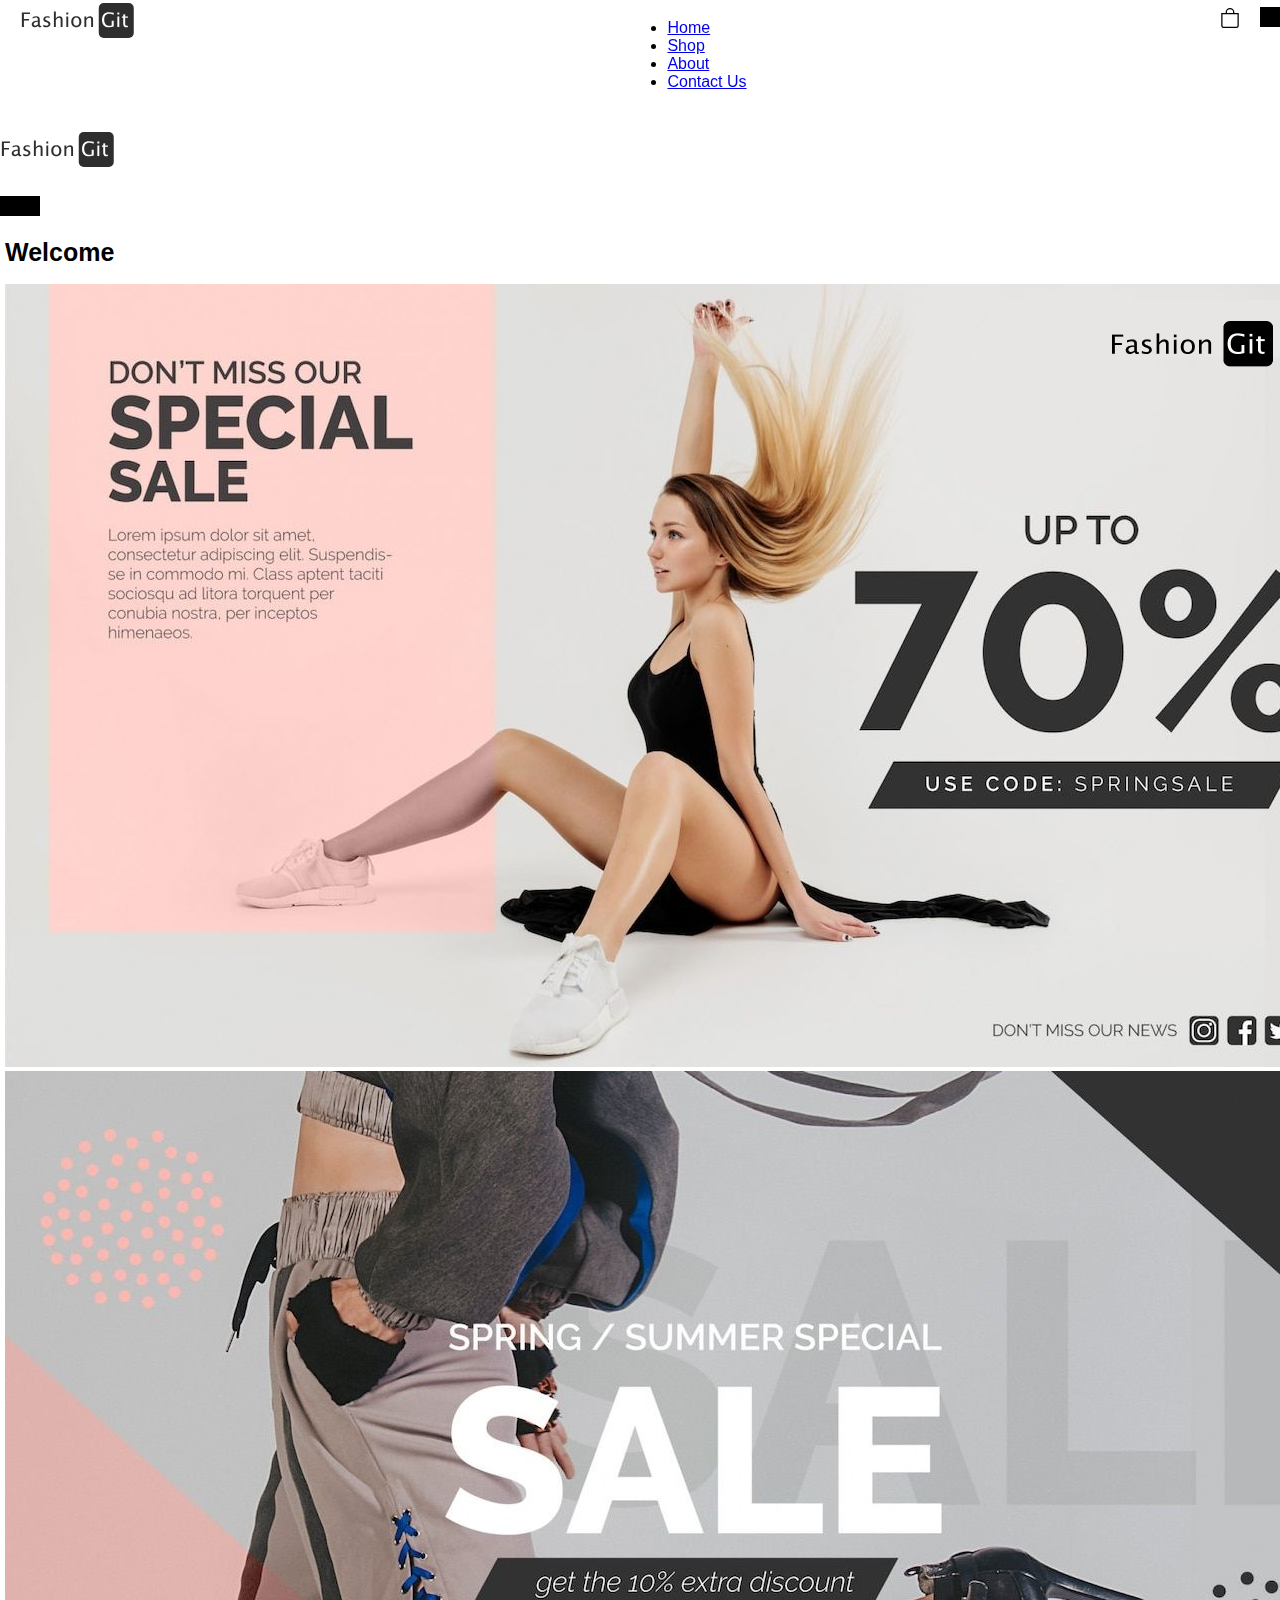
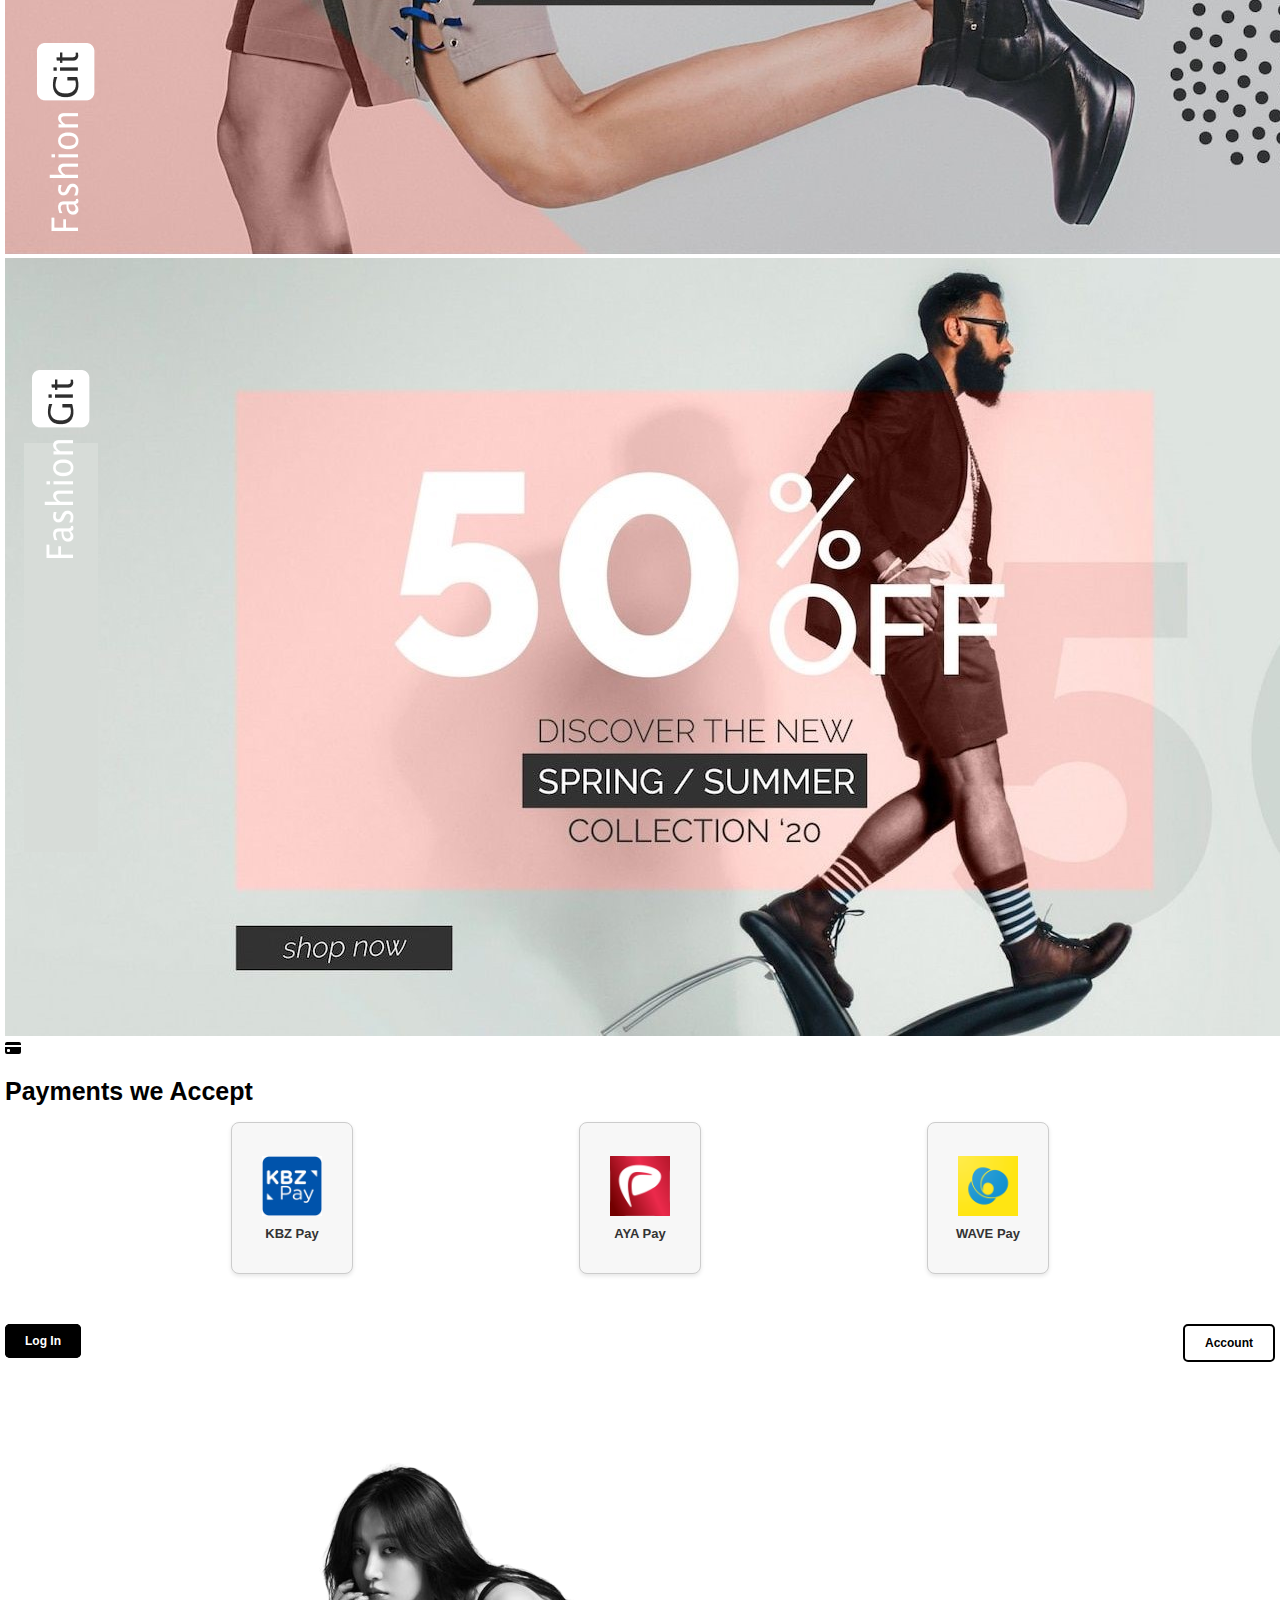
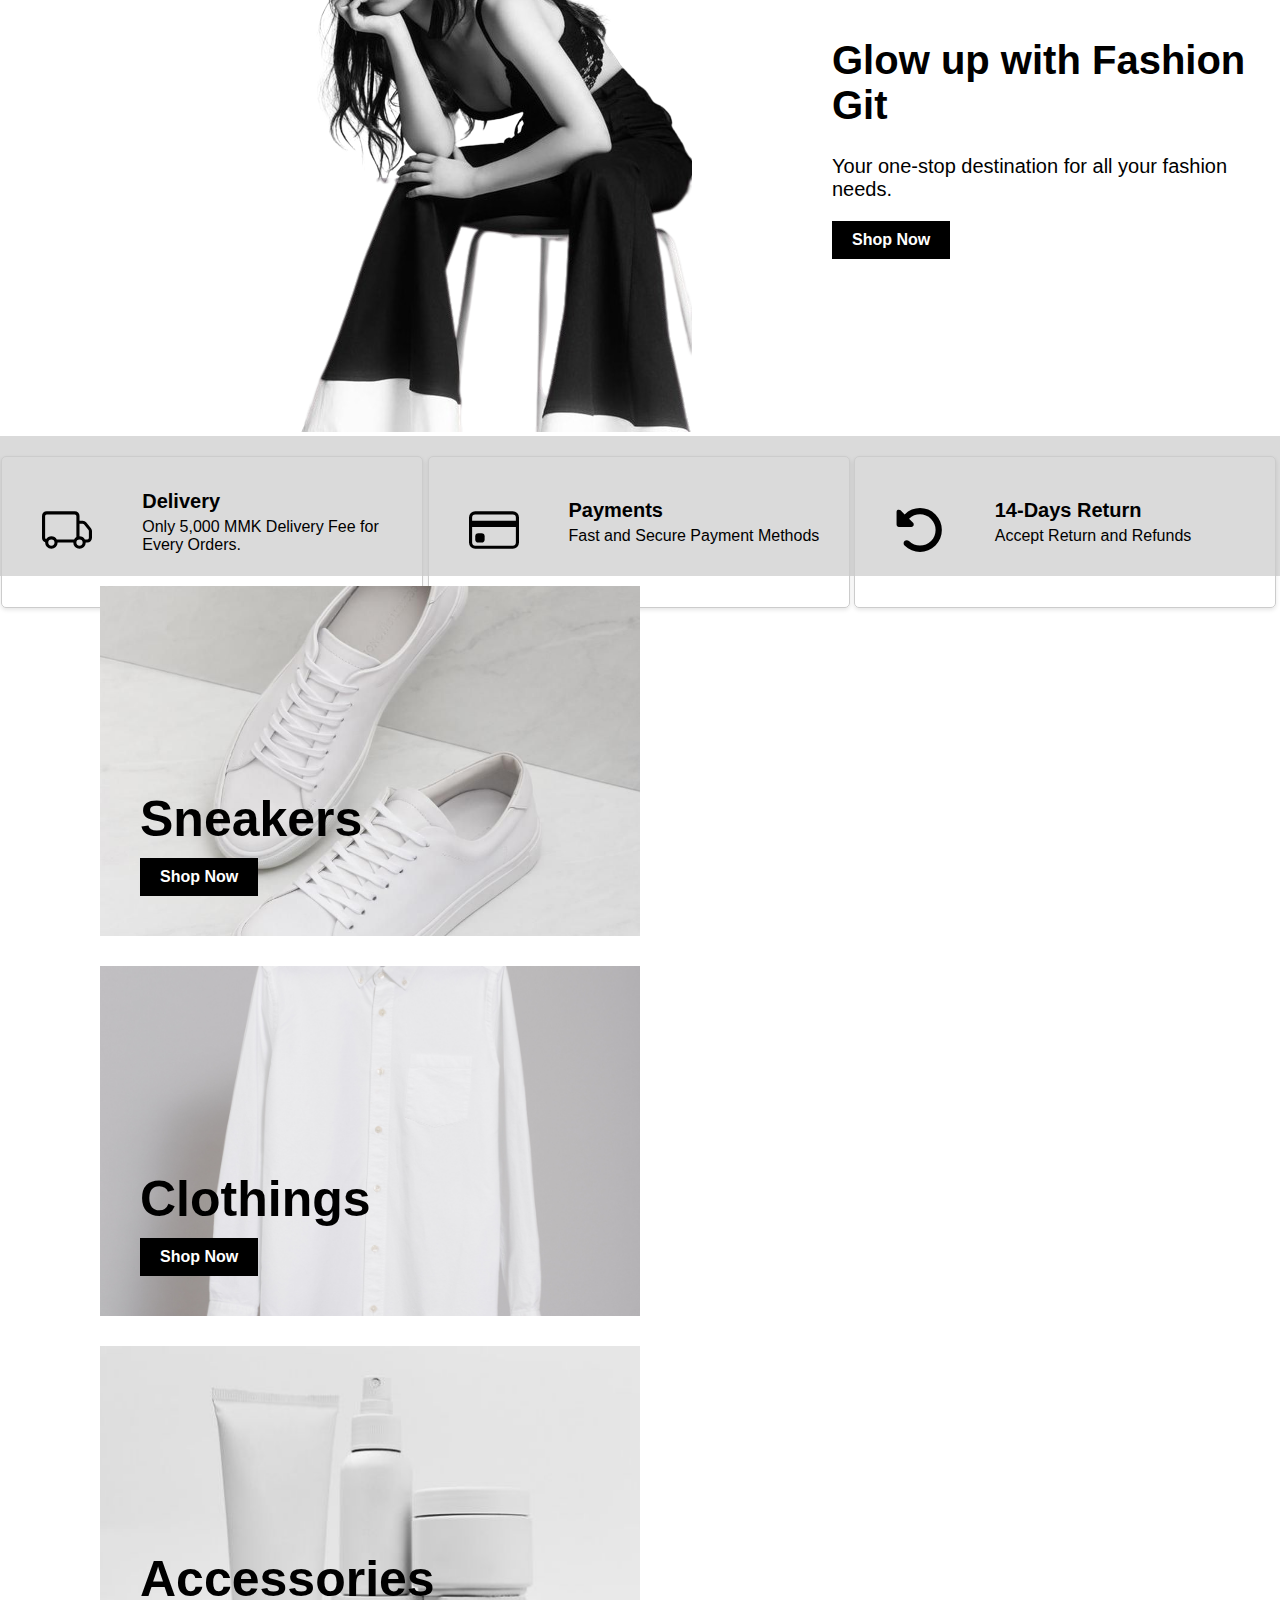
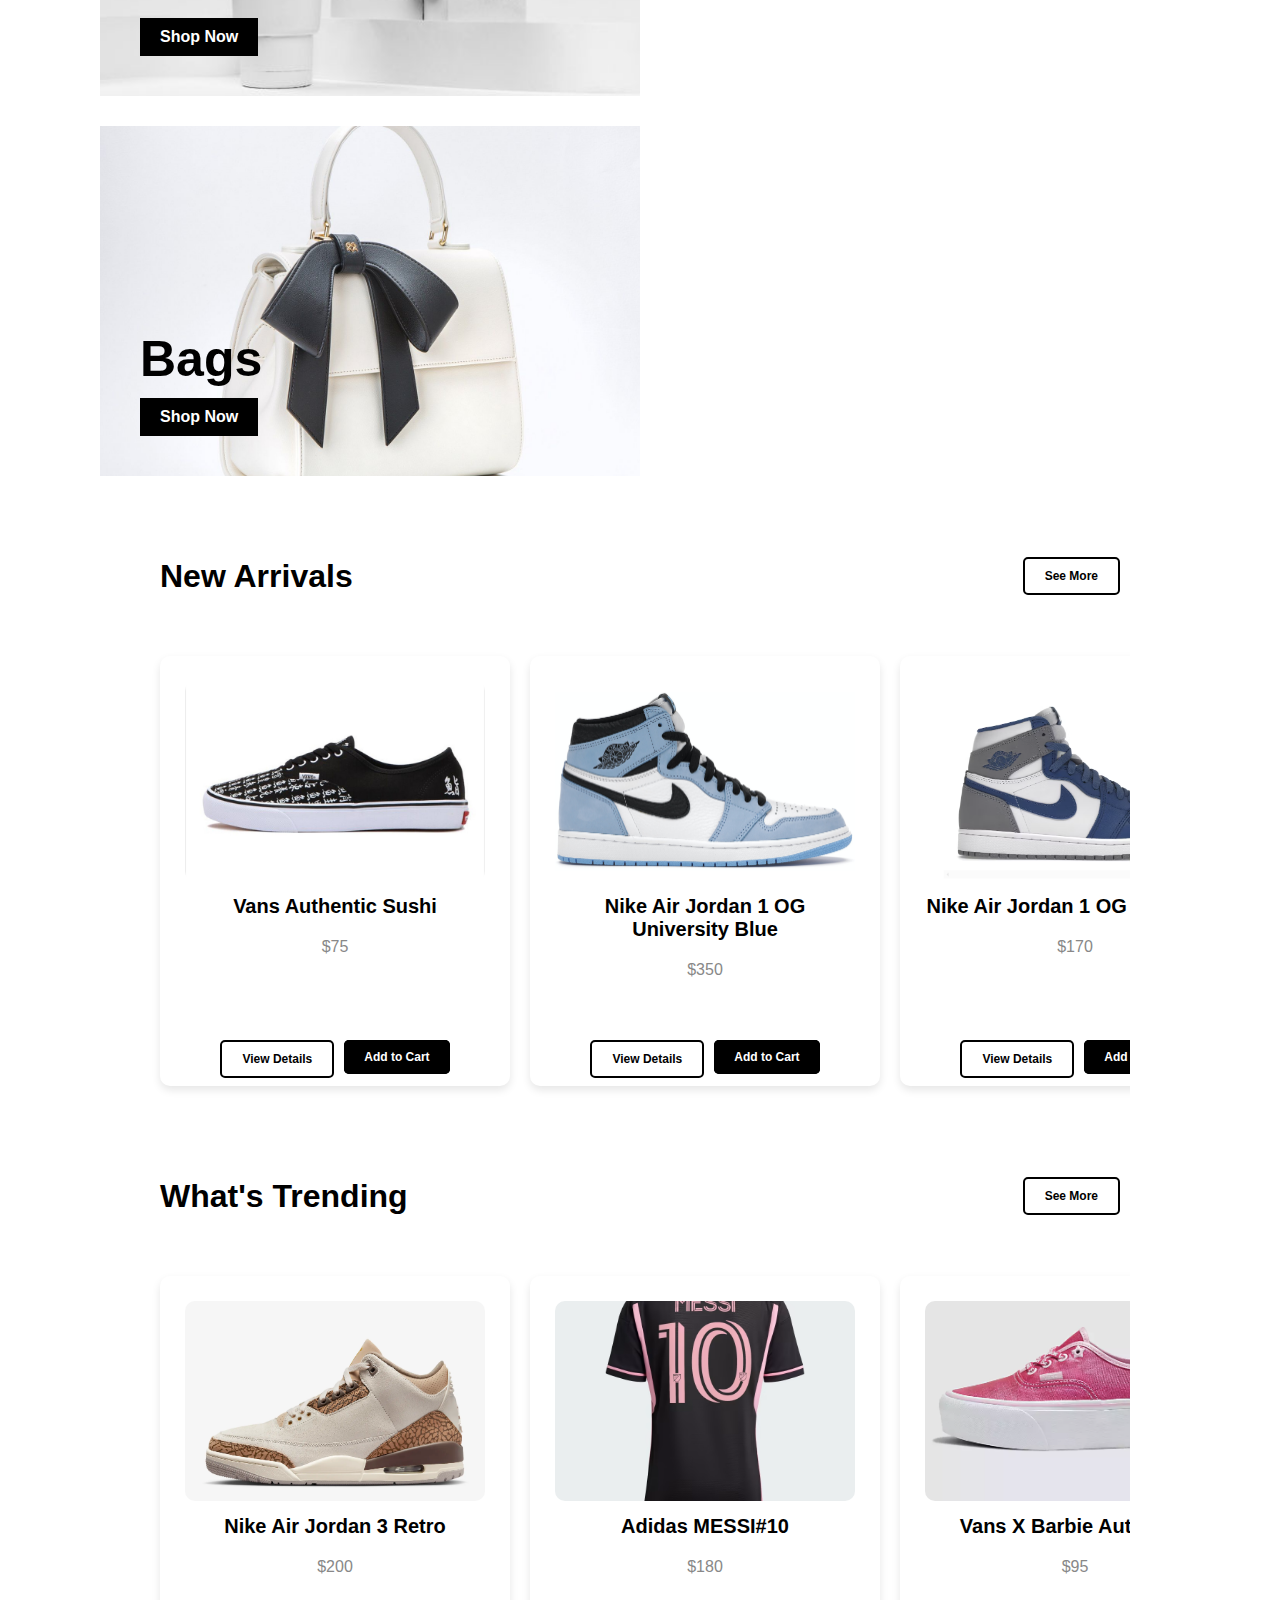
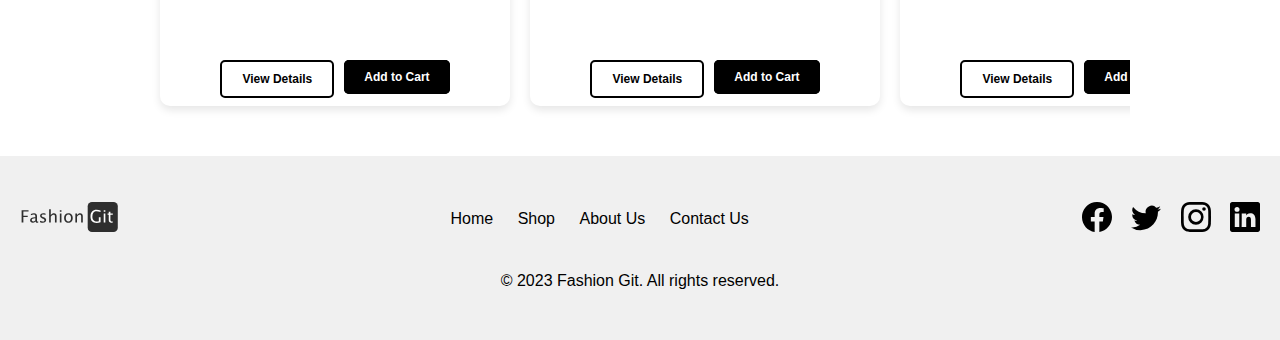
<file: index.html>
<!DOCTYPE html>
<html lang="en">
<head>
    <meta charset="UTF-8">
    <meta name="viewport" content="width=device-width, initial-scale=1.0">
    <link href="https://cdn.jsdelivr.net/npm/bootstrap@5.3.0/dist/css/bootstrap.min.css" rel="stylesheet" integrity="sha384-9ndCyUaIbzAi2FUVXJi0CjmCapSmO7SnpJef0486qhLnuZ2cdeRhO02iuK6FUUVM" crossorigin="anonymous">
    <link rel="stylesheet" href="FG.css">
    <link rel="stylesheet" href="FG.js">
    <title>Home | Fashion Git</title>
</head>
<body>
    <div class="main_container">

        <nav class="navbar navbar-dark bg-transparent fixed-top d-flex flex-row align-content-center p-0">
                        <div class="nav-container">   
                            <div class="d-flex">
                                <a class="navbar-brand" href="index.html"><img src="img/fashion_git_logo.svg" alt=""></a>
                            </div>

                            <div class="nav-links">
                                <ul class="nav nav-underline ">
                                    <li class="nav-item">
                                        <a class="nav-link active" aria-current="page" href="index.html">Home</a>
                                    </li>
                                    <li class="nav-item">
                                        <a class="nav-link text-dark" href="shop.html">Shop</a>
                                    </li>
                                    <li class="nav-item">
                                        <a class="nav-link text-dark" href="about.html">About</a>
                                    </li>
                                    <li class="nav-item">
                                        <a class="nav-link text-dark" href="contact.html">Contact Us</a>
                                    </li>
                                    
                                </ul>
                            </div>

                            <!--Responsive Item-->
                            <div class="nav-links-sm">
                                <ul class="nav nav-underline ">
                                    <li class="nav-item dropdown">
                                        <a class="nav-link dropdown-toggle text-dark" data-bs-toggle="dropdown" href="shop.html" role="button" aria-expanded="false">Shop</a>
                                        <ul class="dropdown-menu">
                                        <li><a class="dropdown-item" href="index.html">Home</a></li>
                                        <li><a class="dropdown-item" href="shop.html">Shop</a></li>
                                        <li><a class="dropdown-item" href="about.html">About Fashion Git</a></li>
                                        <li><a class="dropdown-item" href="contact.html">Contact Us</a></li>
                                        </ul>
                                    </li>
                                </ul>
                            </div>
                            <!--Responsive Item-->

                            <div class="d-flex justify-content-end pt-2 pe-3">

                                <!--Responsive Item-->
                                <a href="add-to-cart.html">
                                    <span class="navbar-cart-icon">
                                        <img src="img/bag.svg" alt="" style="width: 20px;">
                                    </span>
                                </a>

                            </div>

                            <div class="navbar-brand">
                                <button class="navbar-toggler text-bg-dark" type="button" data-bs-toggle="offcanvas" data-bs-target="#offcanvasDarkNavbar" aria-controls="offcanvasDarkNavbar" aria-label="Toggle navigation">
                                    <span class="navbar-toggler-icon"></span>
                                </button>
                            </div>
                        </div>

                                
                        <div class="offcanvas offcanvas-end text-bg-white" tabindex="-1" id="offcanvasDarkNavbar" aria-labelledby="offcanvasDarkNavbarLabel">
                            <div class="offcanvas-header">
                                <h5 class="offcanvas-title" id="offcanvasDarkNavbarLabel"><img src="img/fashion_git_logo.svg" alt=""></h5>
                                <button type="button" class="btn-close btn-close-dark" data-bs-dismiss="offcanvas" aria-label="Close"></button>
                            </div>

                            <div class="offcanvas-body justify-content-between">
                                
                                <div class="offcanvas-section">

                                    <h1 class="headings" id="welcomeMessage">Welcome</h1>

                                    <div id="carouselExampleSlidesOnly" class="carousel slide mt-4 mb-3" data-bs-ride="carousel">
                                        <div class="carousel-inner">
                                        <div class="carousel-item active">
                                            <img src="img/discount-1-u.png" class="d-block w-100" alt="...">
                                        </div>
                                        <div class="carousel-item">
                                            <img src="img/discount-2-u.png" class="d-block w-100" alt="...">
                                        </div>
                                        <div class="carousel-item">
                                            <img src="img/discount-3-u.png" class="d-block w-100" alt="...">
                                        </div>
                                        </div>
                                    </div>

                                    <div class="mt-4">

                                        <div class="d-flex flex-row ">
                                            <img class="payment-icon" src="/img/credit-card-fill.svg" alt="">
                                            <h1 class="headings ms-3">Payments we Accept </h1>
                                        </div>

                                        <div class="payment-cards-container mt-4">

                                            <div class="payment-cards">
                                                <img class="payment-card-img" src="/img/kpay.png" alt="">
                                                <p class="payment-card-text">KBZ Pay</p>
                                            </div>

                                            <div class="payment-cards">
                                                <img class="payment-card-img" src="/img/ayapay.png" alt="">
                                                <p class="payment-card-text">AYA Pay</p>
                                            </div>

                                            <div class="payment-cards">
                                                <img class="payment-card-img" src="/img/wavepay.png" alt="">
                                                <p class="payment-card-text">WAVE Pay</p>
                                            </div>


                                        </div>
    
                                    </div>

                                    <div class="account-section">
                                        <a href="login.html"><button class="login-btn">Log In </button></a>
                                        <a href="account.html"><button class="see-more-btn"> Account </button></a>  
                                    </div>
 
                                </div>

                                

                            </div>
                        </div>

                        <script>
                            document.addEventListener("DOMContentLoaded", function() {
                              const userName = localStorage.getItem("userName");
                              if (userName) {
                                const welcomeMessageElement = document.getElementById("welcomeMessage");
                                welcomeMessageElement.textContent = "Welcome, " + userName;
                              }
                            });
                            </script>


        </nav>
            
        <div class="content-1">
            <div class="content-1-left">
                <img src="img/Pic1.png" class="img-fluid" alt="...">
            </div>
            <div class="content-1-right">
                <div class="right_content" >
                    <h1 class="content-1-h">Glow up with Fashion Git</h1>
                    <p class="content-1-p">Your one-stop destination for all your fashion needs.</p>
                    <a href="shop.html"><button type="button" class="btn btn-outline-dark mt-3">Shop Now</button></a>
                    
                </div>
            </div>
        </div>

        <div class="content-2">
            <div class="content-2-col-1">
                <div class="card">
                    <div class="card-icon">
                        <img src="img/truck.svg" alt="Icon" class="truck">
                    </div>
                    <div class="card-text">
                        <h3>Delivery</h3>
                        <p>Only 5,000 MMK Delivery Fee for Every Orders.</p>
                    </div>
                </div>
            </div>

            <div class="content-2-col-1">
                <div class="card">
                    <div class="card-icon">
                        <img src="img/credit-card.svg" alt="Icon">
                    </div>
                    <div class="card-text">
                        <h3>Payments</h3>
                        <p>Fast and Secure Payment Methods</p>
                    </div>
                </div>
            </div>

            <div class="content-2-col-1">
                <div class="card">
                    <div class="card-icon">
                        <img src="img/rotate-left-solid.svg" alt="Icon">
                    </div>
                    <div class="card-text">
                        <h3>14-Days Return</h3>
                        <p>Accept Return and Refunds</p>
                    </div>
                </div>
            </div>
        </div>

        <div class="content-3">

            <div class="content-block">
              <div class="bg-image" style="background-image: url('img/sneaker-1.jpg');">
                <!-- You can adjust the background image using CSS -->
                <div class="content">
                  <h2>Sneakers</h2>
                  <a href="shop.html"><button type="button" class="btn btn-outline-dark mt-3">Shop Now</button></a>
                  
                </div>
              </div>
            </div>
          
            <div class="content-block">
              <div class="bg-image" style="background-image: url('img/clothing-2.jpg');">
                <!-- You can adjust the background image using CSS -->
                <div class="content">
                  <h2>Clothings</h2>
                  <a href="shop.html"><button type="button" class="btn btn-outline-dark mt-3">Shop Now</button></a>
                  
                </div>
              </div>
            </div>
          
            <div class="content-block">

              <div class="bg-image" style="background-image: url('img/accessories-3.jpg');">
                <!-- You can adjust the background image using CSS -->
                <div class="content">
                  <h2>Accessories</h2>
                  <a href="shop.html"><button type="button" class="btn btn-outline-dark mt-3">Shop Now</button></a>
                  
                </div>
              </div>
            </div>
          
            <div class="content-block">
              <div class="bg-image" style="background-image: url('img/bags-4.jpg');">
                <!-- You can adjust the background image using CSS -->
                <div class="content">
                  <h2>Bags</h2>
                  <a href="shop.html"><button type="button" class="btn btn-outline-dark mt-3">Shop Now</button></a>
                </div>
              </div>
            </div>
        </div>  

        <div class="content-4">

            <div class="content-4-header">
                <h1>New Arrivals</h1>
                <a href="shop.html"><button class="see-more-btn">See More</button></a>
            </div>

            <div class="product-slider">

                <div class="product-card">
                  <img src="img/vans-sushi.jpg" alt="Product 1">
                  <h3>Vans Authentic Sushi</h3>
                  <p>$75</p>
                  <div class="product-buttons">
                    <a href="product-details.html"><button class="view-details-btn">View Details</button></a>
                    <a href="add-to-cart.html"><button class="add-to-cart-btn">Add to Cart</button></a>
                  </div>
                </div>
              
                <div class="product-card">
                    <img src="img/nike-aj-unc-blue.jpg" alt="Product 1">
                    <h3>Nike Air Jordan 1 OG University Blue</h3>
                    <p>$350</p>
                    <div class="product-buttons">
                        <a href="product-details.html"><button class="view-details-btn">View Details</button></a>
                        <a href="add-to-cart.html"><button class="add-to-cart-btn">Add to Cart</button></a>
                      </div>
                </div>

                <div class="product-card">
                    <img src="img/nike-aj1-true-blue.png" alt="Product 1">
                    <h3>Nike Air Jordan 1 OG True Blue</h3>
                    <p>$170</p>
                    <div class="product-buttons">
                        <a href="product-details.html"><button class="view-details-btn">View Details</button></a>
                        <a href="add-to-cart.html"><button class="add-to-cart-btn">Add to Cart</button></a>
                      </div>
                </div>
                
                <div class="product-card">
                    <img src="img/adidas-halter-neck.avif" alt="Product 1">
                    <h3>Adidas Halter Neck Tank Top</h3>
                    <p>$35</p>
                    <div class="product-buttons">
                        <a href="product-details.html"><button class="view-details-btn">View Details</button></a>
                        <a href="add-to-cart.html"><button class="add-to-cart-btn">Add to Cart</button></a>
                      </div>
                </div>

                <div class="product-card">
                    <img src="img/adidas-pacer.avif" alt="Product 1">
                    <h3>Adidas Pacer 3-Stripes Knit Shorts</h3>
                    <p>$25</p>
                    <div class="product-buttons">
                        <a href="product-details.html"><button class="view-details-btn">View Details</button></a>
                        <a href="add-to-cart.html"><button class="add-to-cart-btn">Add to Cart</button></a>
                      </div>
                </div>

                <div class="product-card">
                    <img src="img/adidas-marathon.avif" alt="Product 1">
                    <h3>Adidas Marathon Shorts</h3>
                    <p>$30</p>
                    <div class="product-buttons">
                        <a href="product-details.html"><button class="view-details-btn">View Details</button></a>
                        <a href="add-to-cart.html"><button class="add-to-cart-btn">Add to Cart</button></a>
                      </div>
                </div>

                <div class="product-card">
                    <img src="img/nike-sportswear.webp" alt="Product 1">
                    <h3>Nike SportWear Modern</h3>
                    <p>$50</p>
                    <div class="product-buttons">
                        <a href="product-details.html"><button class="view-details-btn">View Details</button></a>
                        <a href="add-to-cart.html"><button class="add-to-cart-btn">Add to Cart</button></a>
                      </div>
                </div>

            </div>
        </div>

        <div class="content-4">

            <div class="content-4-header">
                <h1>What's Trending</h1>
                <a href="shop.html"><button class="see-more-btn">See More</button></a>
            </div>

            <div class="product-slider">

                <div class="product-card">
                  <img src="img/nike-aj3-retro.webp" alt="Product 1">
                  <h3>Nike Air Jordan 3 Retro</h3>
                  <p>$200</p>
                  <div class="product-buttons">
                    <a href="product-details.html"><button class="view-details-btn">View Details</button></a>
                    <a href="add-to-cart.html"><button class="add-to-cart-btn">Add to Cart</button></a>
                  </div>
                </div>
              
                <div class="product-card">
                    <img src="img/adidas-messi.avif" alt="Product 1">
                    <h3>Adidas MESSI#10</h3>
                    <p>$180</p>
                    <div class="product-buttons">
                        <a href="product-details.html"><button class="view-details-btn">View Details</button></a>
                        <a href="add-to-cart.html"><button class="add-to-cart-btn">Add to Cart</button></a>
                      </div>
                </div>

                <div class="product-card">
                    <img src="img/vans-barbie.png" alt="Product 1">
                    <h3>Vans X Barbie Authentic</h3>
                    <p>$95</p>
                    <div class="product-buttons">
                        <a href="product-details.html"><button class="view-details-btn">View Details</button></a>
                        <a href="add-to-cart.html"><button class="add-to-cart-btn">Add to Cart</button></a>
                      </div>
                </div>
                
                <div class="product-card">
                    <img src="img/nike-sportswear-short.webp" alt="Product 1">
                    <h3>Nike SportWear X Nike United</h3>
                    <p>$100</p>
                    <div class="product-buttons">
                        <a href="product-details.html"><button class="view-details-btn">View Details</button></a>
                        <a href="add-to-cart.html"><button class="add-to-cart-btn">Add to Cart</button></a>
                      </div>
                </div>

                <div class="product-card">
                    <img src="img/vans-barbie-backpack.png" alt="Product 1">
                    <h3>Vans X Barbie Mini BackPack</h3>
                    <p>$50</p>
                    <div class="product-buttons">
                        <a href="product-details.html"><button class="view-details-btn">View Details</button></a>
                        <a href="add-to-cart.html"><button class="add-to-cart-btn">Add to Cart</button></a>
                      </div>
                </div>

                <div class="product-card">
                    <img src="img/adidas-asroma.avif" alt="Product 1">
                    <h3>Adidas AS Roma 23/24</h3>
                    <p>$100</p>
                    <div class="product-buttons">
                        <a href="product-details.html"><button class="view-details-btn">View Details</button></a>
                        <a href="add-to-cart.html"><button class="add-to-cart-btn">Add to Cart</button></a>
                      </div>
                </div>

                <div class="product-card">
                    <img src="img/vans-barbie-crop-top.png" alt="Product 1">
                    <h3>Vans X Barbie Crop Top</h3>
                    <p>$40</p>
                    <div class="product-buttons">
                        <a href="product-details.html"><button class="view-details-btn">View Details</button></a>
                        <a href="add-to-cart.html"><button class="add-to-cart-btn">Add to Cart</button></a>
                      </div>
                </div>
            </div>

        </div>

        <footer class="footer">
            <div class="footer-content">
                <div class="footer-logo">
                    <img src="img/fashion_git_logo.svg" alt="Fashion Git Logo">
                </div>
                <div class="footer-links">
                    <ul class="footer-nav">
                        <li><a href="index.html">Home</a></li>
                        <li><a href="shop.html">Shop</a></li>
                        <li><a href="about.html">About Us</a></li>
                        <li><a href="contact.html">Contact Us</a></li>
                    </ul>
                </div>
                <div class="footer-social">
                    <ul class="social-icons">
                        <li><a href="#"><img src="img/facebook.svg" alt="Facebook"></a></li>
                        <li><a href="#"><img src="img/twitter.svg" alt="Twitter"></a></li>
                        <li><a href="#"><img src="img/instagram.svg" alt="Instagram"></a></li>
                        <li><a href="#"><img src="img/linkedin.svg" alt="LinkedIn"></a></li>
                    </ul>
                </div>
            </div>
            <div class="footer-bottom">
                <p>&copy; 2023 Fashion Git. All rights reserved.</p>
            </div>
        </footer>

    </div>
        

  
    
        
    <script src="FG.js"></script>
    <script src="https://cdn.jsdelivr.net/npm/bootstrap@5.3.0/dist/js/bootstrap.bundle.min.js" integrity="sha384-geWF76RCwLtnZ8qwWowPQNguL3RmwHVBC9FhGdlKrxdiJJigb/j/68SIy3Te4Bkz" crossorigin="anonymous"></script>
    
</body>
</html>
</file>
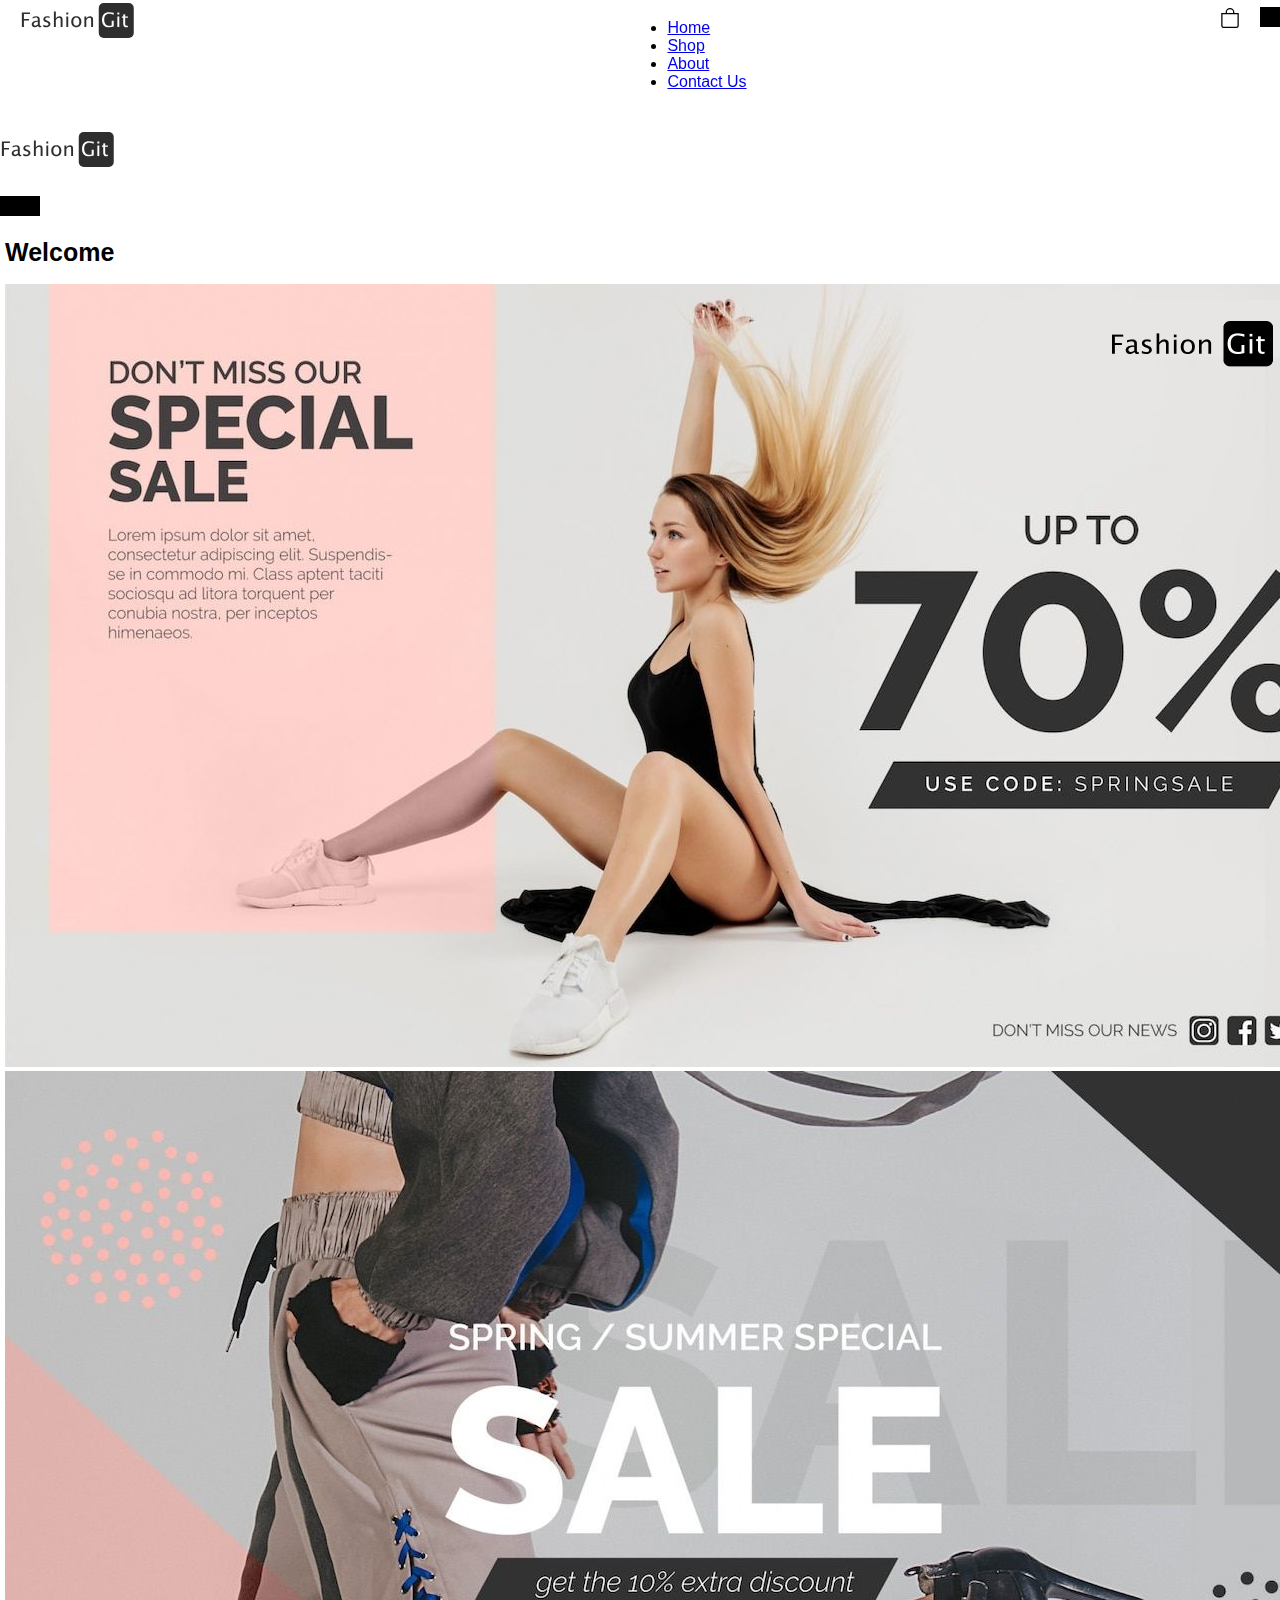
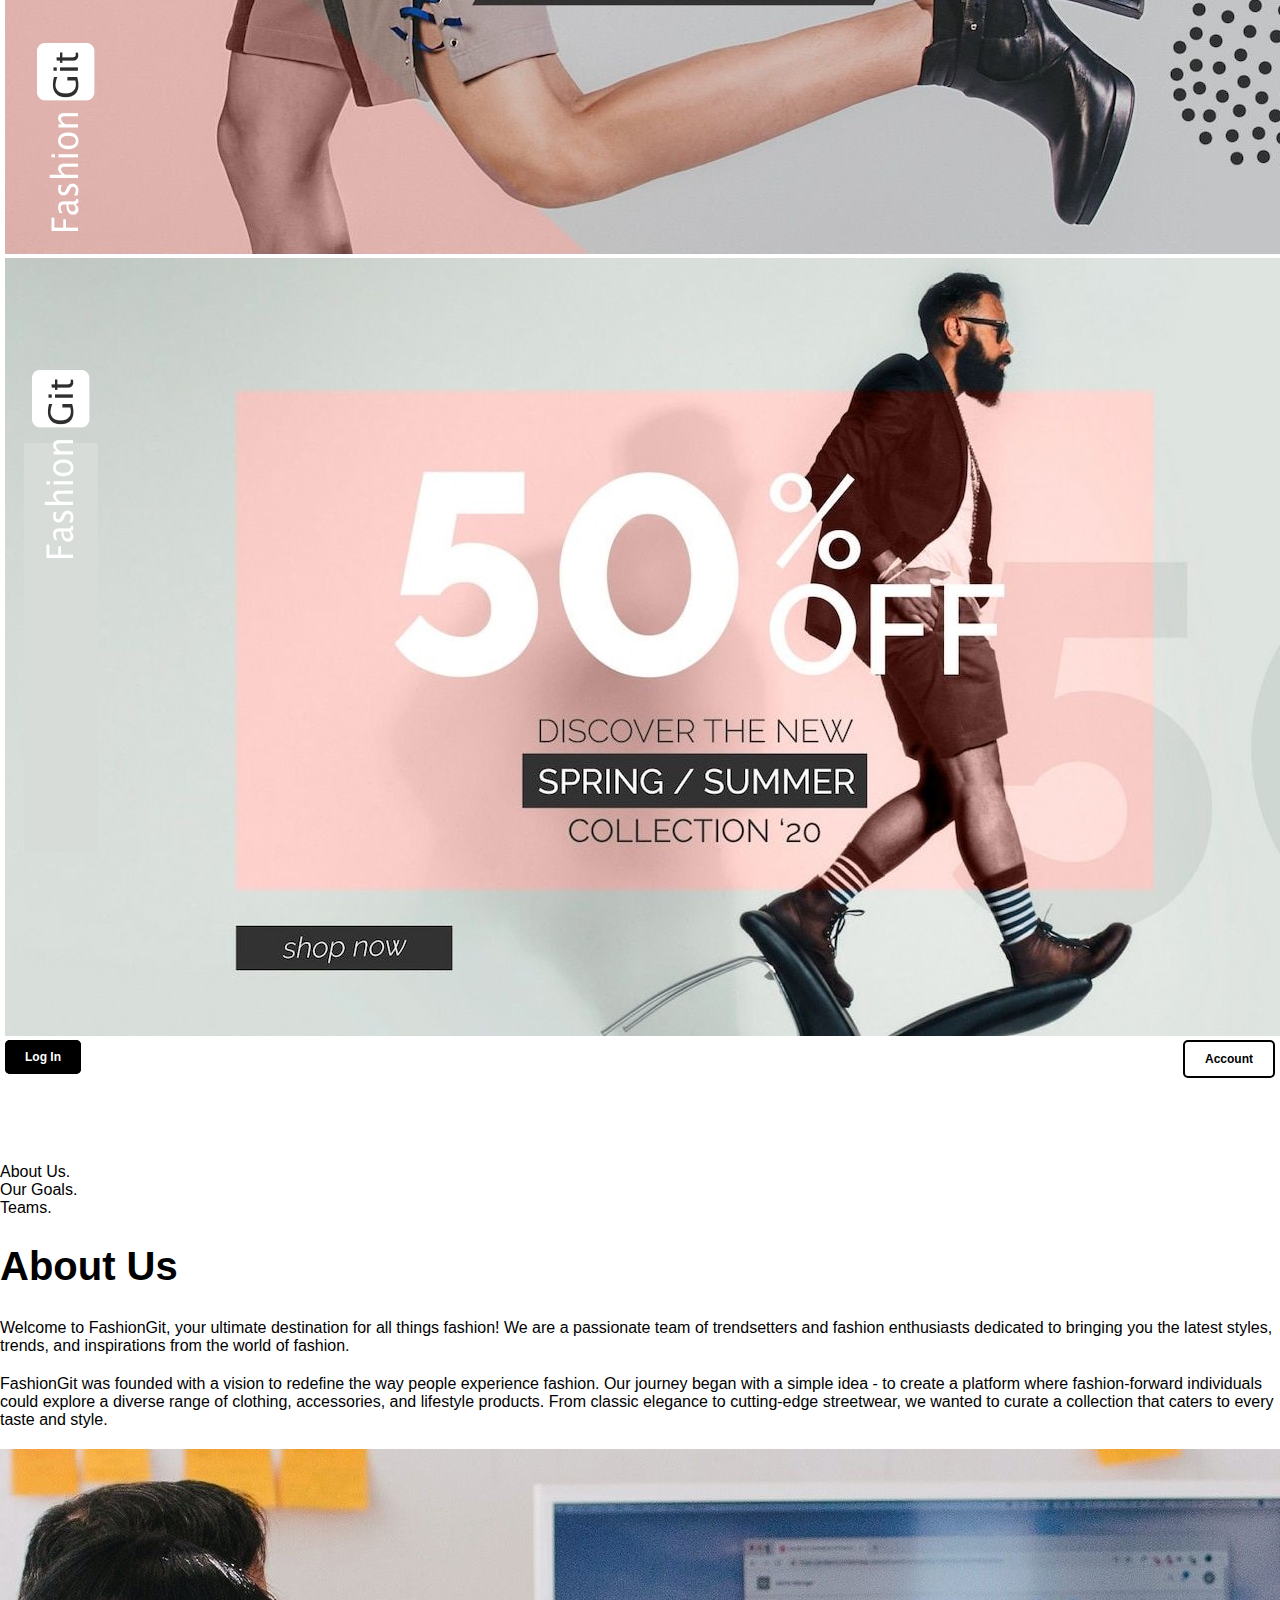
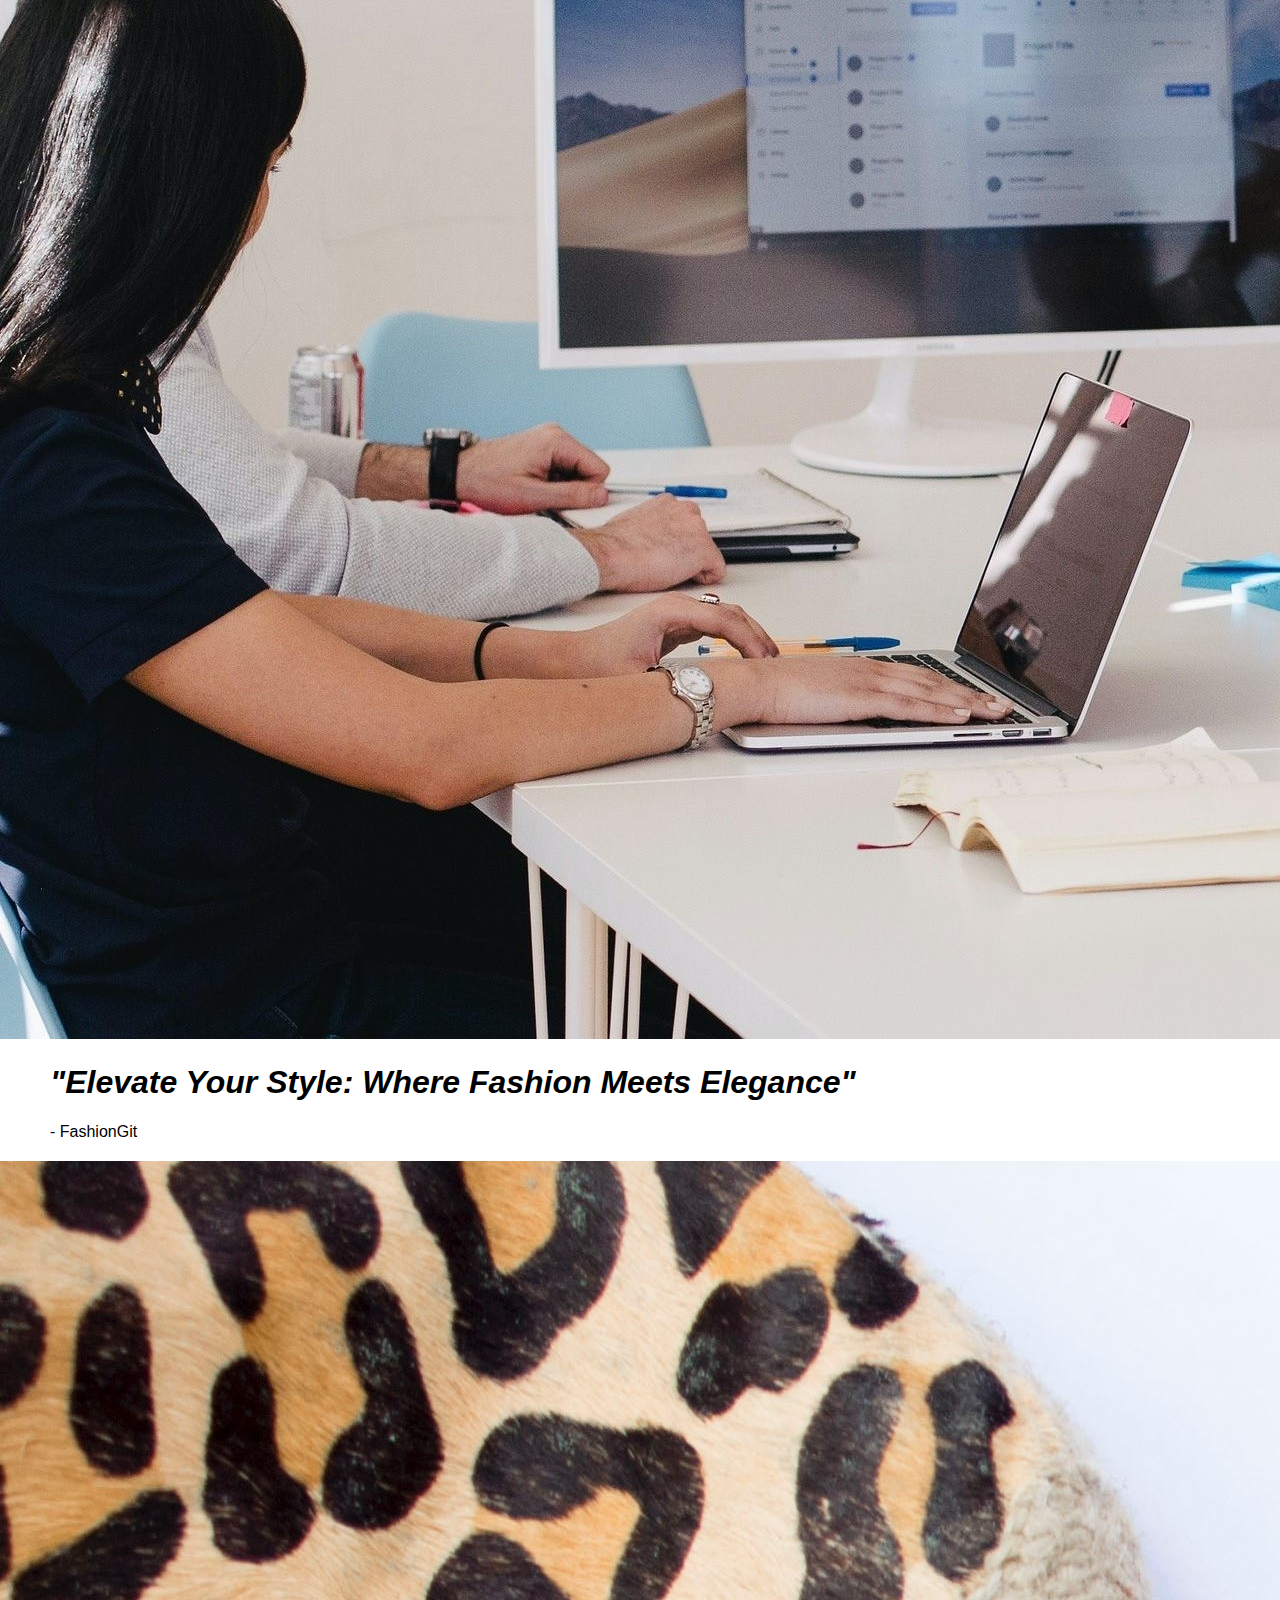
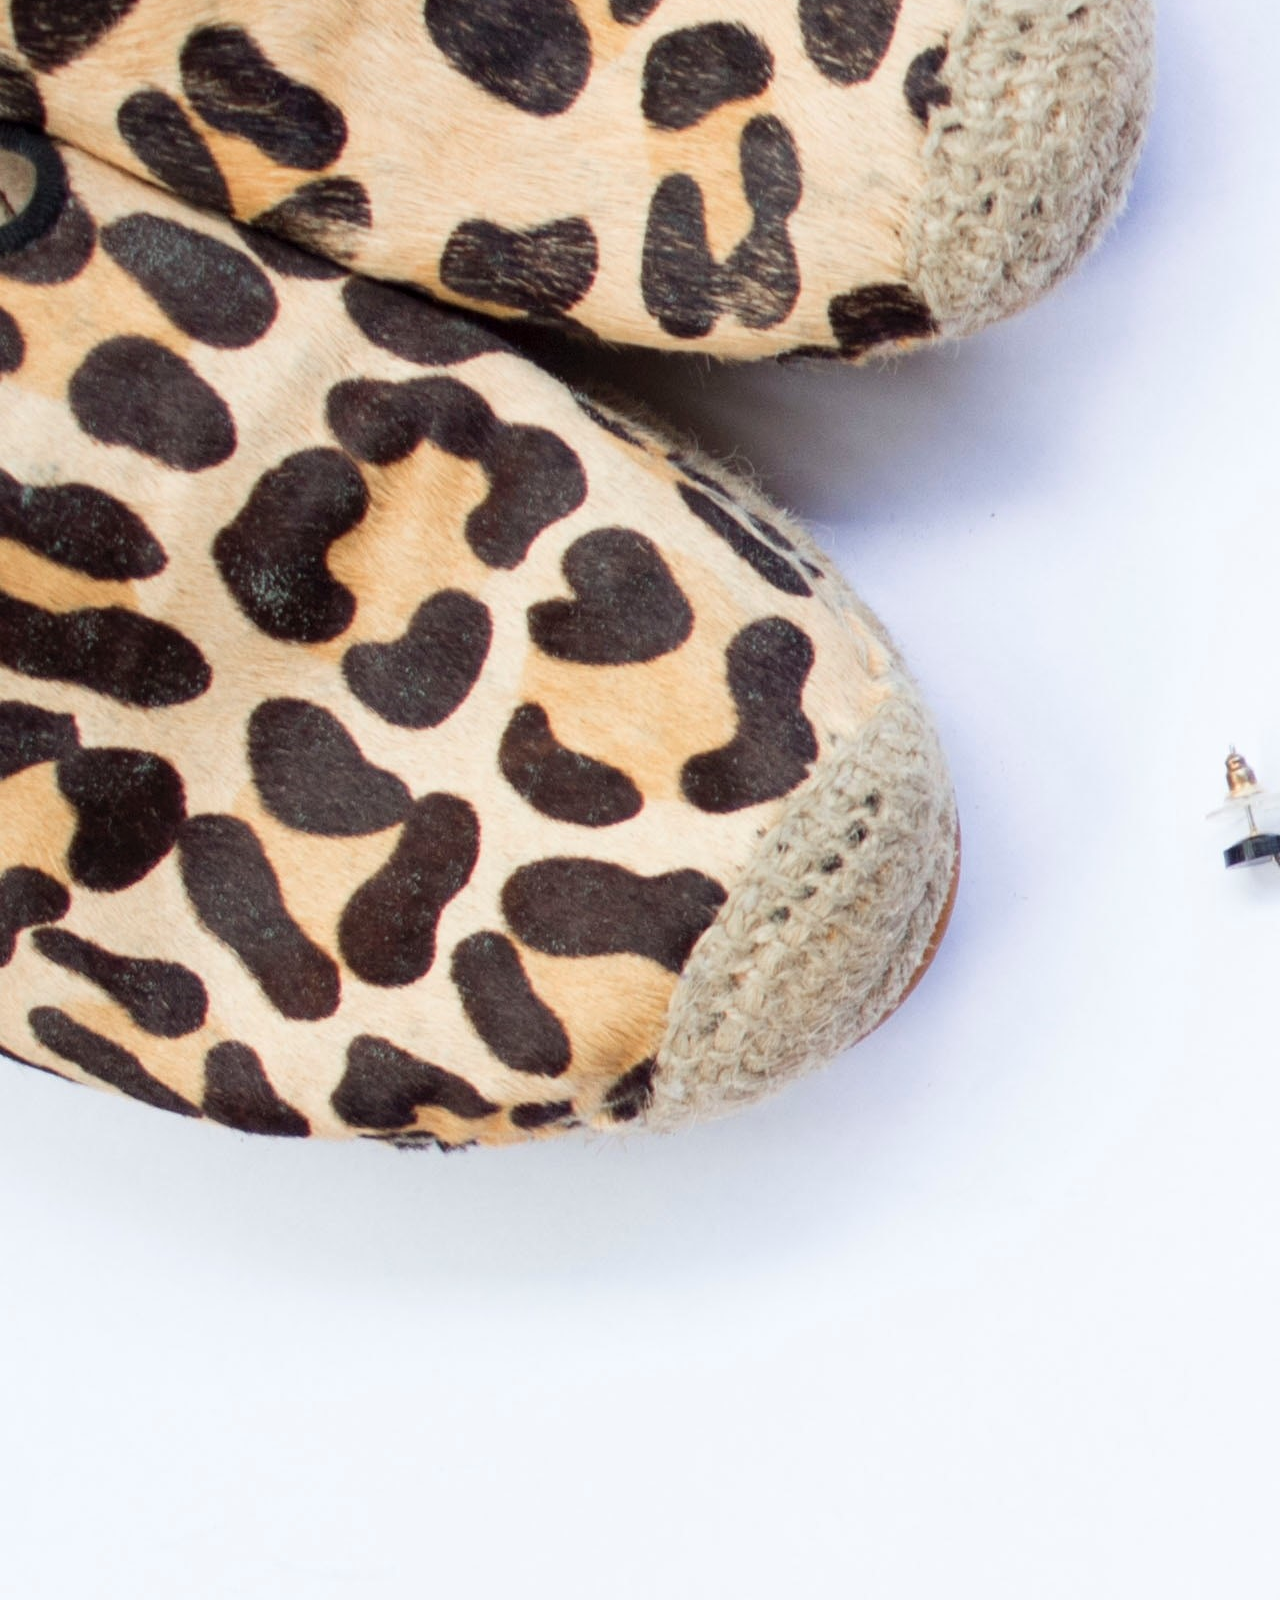
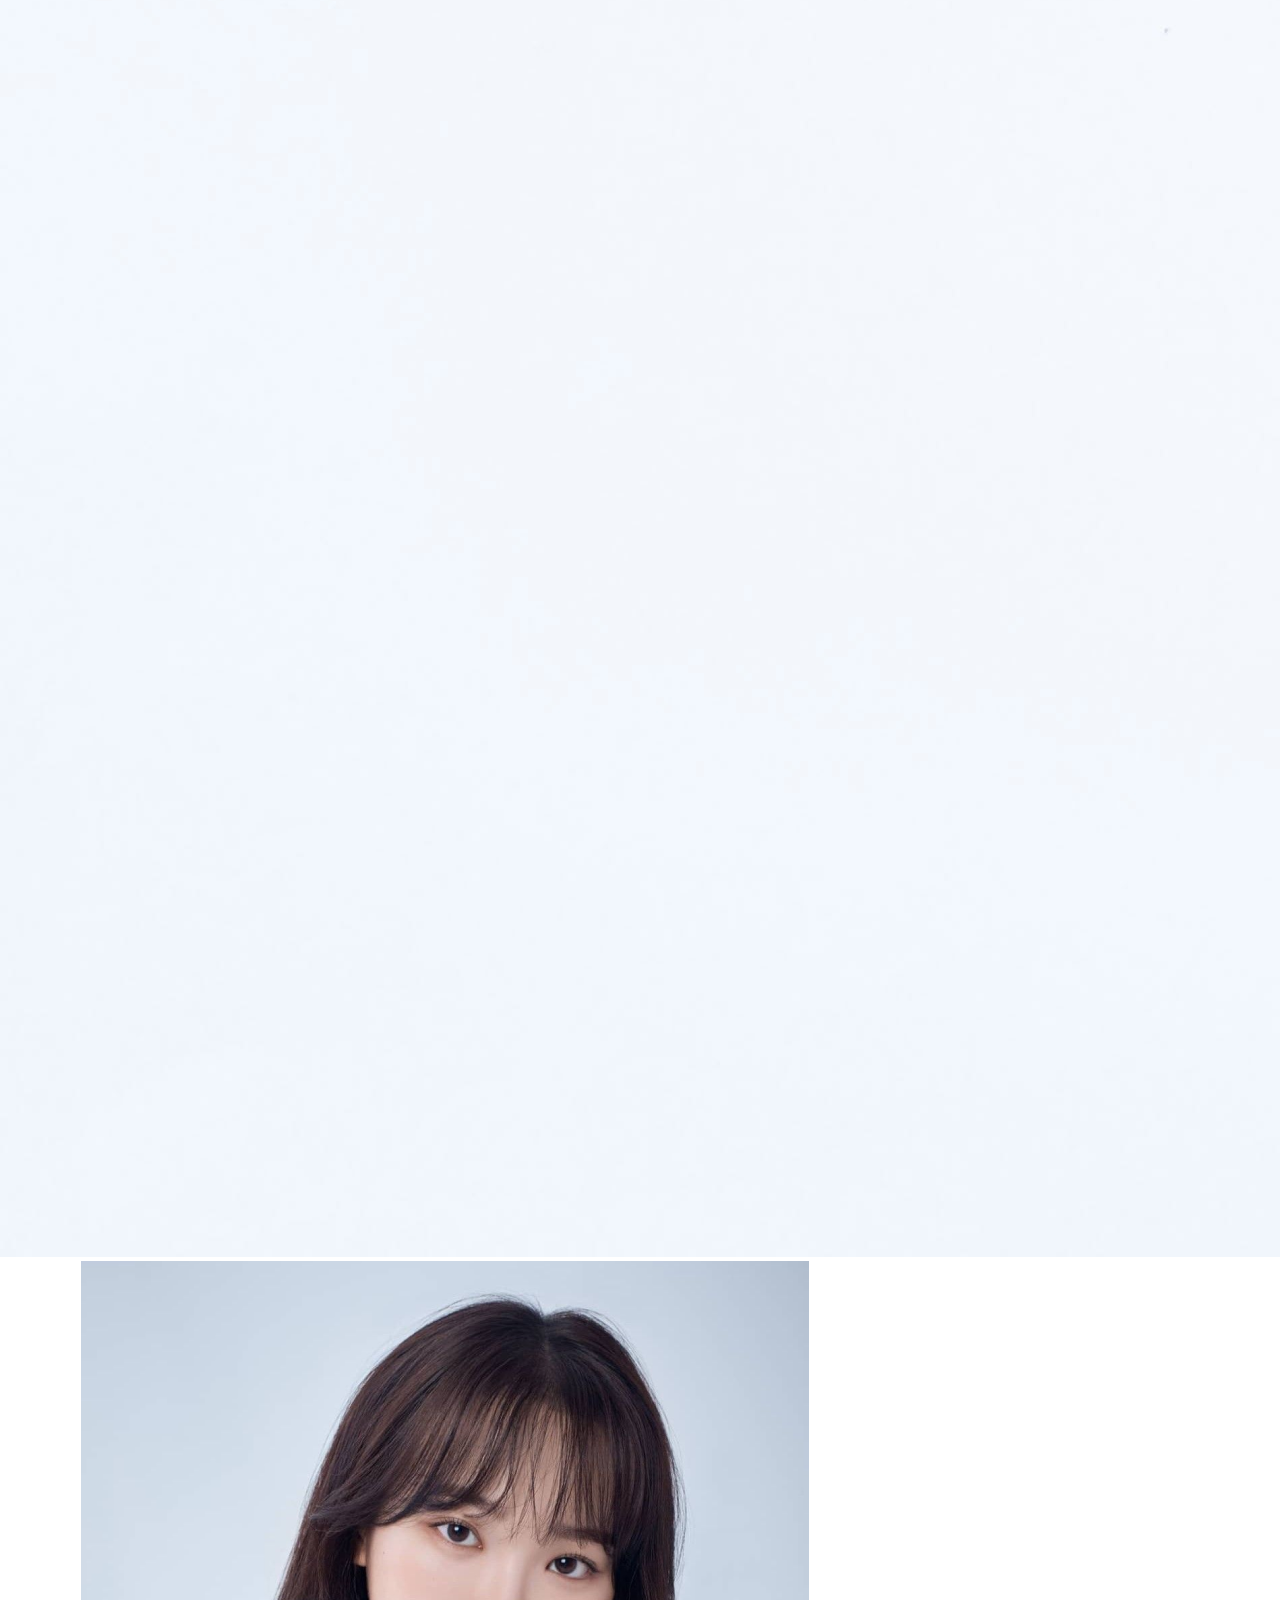
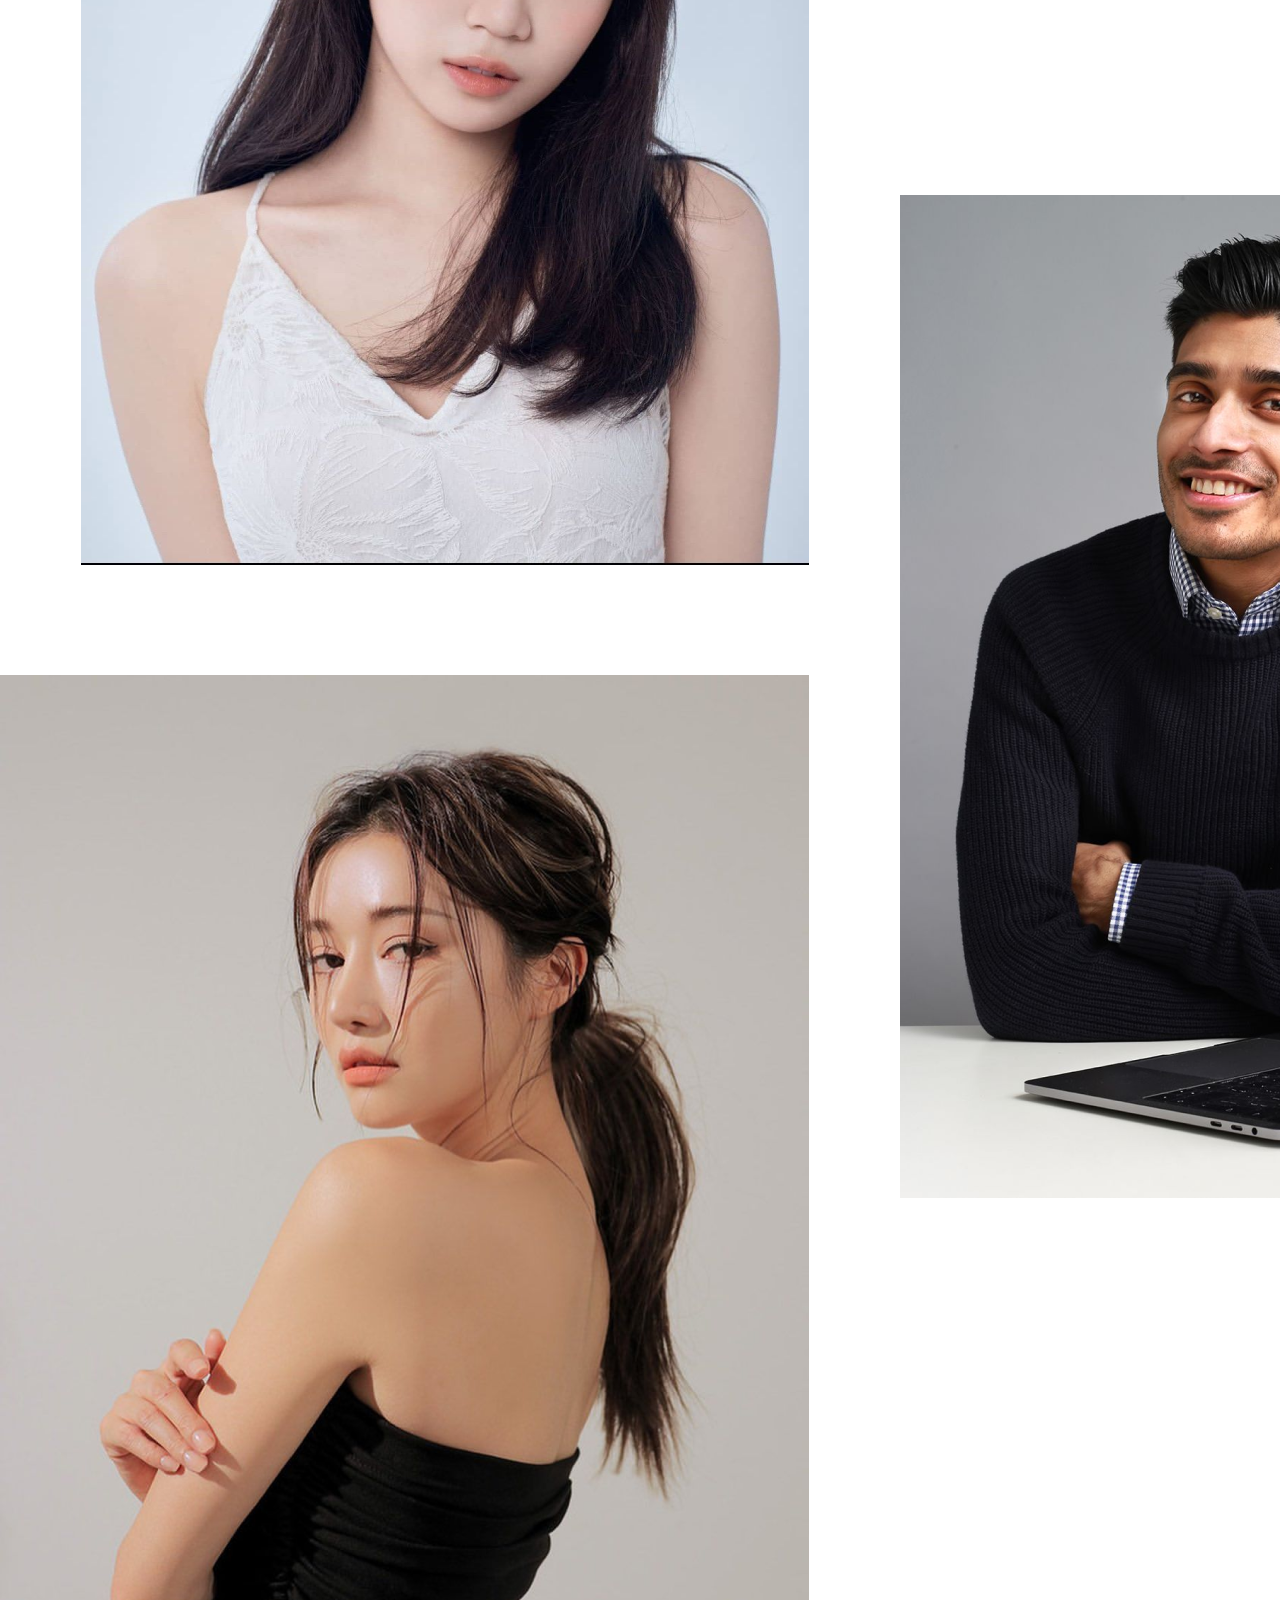
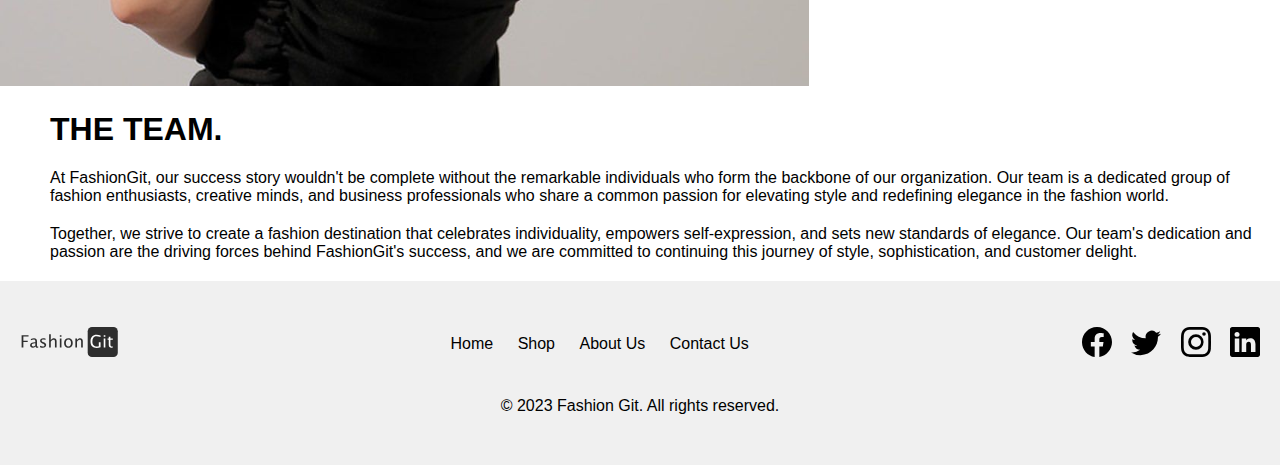
<file: about.html>
<!DOCTYPE html>
<html lang="en">
<head>
    <meta charset="UTF-8">
    <meta name="viewport" content="width=device-width, initial-scale=1.0">
    <link href="https://cdn.jsdelivr.net/npm/bootstrap@5.3.0/dist/css/bootstrap.min.css" rel="stylesheet" integrity="sha384-9ndCyUaIbzAi2FUVXJi0CjmCapSmO7SnpJef0486qhLnuZ2cdeRhO02iuK6FUUVM" crossorigin="anonymous">
    <link rel="stylesheet" href="FG.css">
    <link rel="stylesheet" href="FG.js">
    <title>About Us | Fashion Git</title>
</head>
<body>
    <div class="main_container">

        <nav class="navbar navbar-dark bg-transparent fixed-top d-flex flex-row align-content-center p-0">
                        <div class="nav-container">   
                            <div class="d-flex">
                                <a class="navbar-brand" href="index.html"><img src="img/fashion_git_logo.svg" alt=""></a>
                            </div>

                            <div class="nav-links">
                                <ul class="nav nav-underline ">
                                    <li class="nav-item">
                                        <a class="nav-link text-dark" aria-current="page" href="index.html">Home</a>
                                    </li>
                                    <li class="nav-item">
                                        <a class="nav-link text-dark" href="shop.html">Shop</a>
                                    </li>
                                    <li class="nav-item">
                                        <a class="nav-link active" href="about.html">About</a>
                                    </li>
                                    <li class="nav-item">
                                        <a class="nav-link text-dark" href="contact.html">Contact Us</a>
                                    </li>
                                    
                                </ul>
                            </div>

                            <!--Responsive Item-->
                            <div class="nav-links-sm">
                                <ul class="nav nav-underline ">
                                    <li class="nav-item dropdown">
                                        <a class="nav-link dropdown-toggle text-dark" data-bs-toggle="dropdown" href="shop.html" role="button" aria-expanded="false">Shop</a>
                                        <ul class="dropdown-menu">
                                        <li><a class="dropdown-item" href="index.html">Home</a></li>
                                        <li><a class="dropdown-item" href="shop.html">Shop</a></li>
                                        <li><a class="dropdown-item" href="about.html">About Fashion Git</a></li>
                                        <li><a class="dropdown-item" href="contact.html">Contact Us</a></li>
                                        </ul>
                                    </li>
                                </ul>
                            </div>
                            <!--Responsive Item-->

                            <div class="d-flex justify-content-end pt-2 pe-3">

                                <!--Responsive Item-->
                                <a href="add-to-cart.html">
                                    <span class="navbar-cart-icon">
                                        <img src="img/bag.svg" alt="" style="width: 20px;">
                                    </span>
                                </a>
                                

                            </div>

                            <div class="navbar-brand">
                                <button class="navbar-toggler text-bg-dark" type="button" data-bs-toggle="offcanvas" data-bs-target="#offcanvasDarkNavbar" aria-controls="offcanvasDarkNavbar" aria-label="Toggle navigation">
                                    <span class="navbar-toggler-icon"></span>
                                </button>
                            </div>
                        </div>

                                
                        <div class="offcanvas offcanvas-end text-bg-white" tabindex="-1" id="offcanvasDarkNavbar" aria-labelledby="offcanvasDarkNavbarLabel">
                            <div class="offcanvas-header">
                                <h5 class="offcanvas-title" id="offcanvasDarkNavbarLabel"><img src="img/fashion_git_logo.svg" alt=""></h5>
                                <button type="button" class="btn-close btn-close-dark" data-bs-dismiss="offcanvas" aria-label="Close"></button>
                            </div>

                            <div class="offcanvas-body justify-content-between">
                                
                                <div class="offcanvas-section">

                                    <h1 class="headings" id="welcomeMessage">Welcome</h1>

                                    <div id="carouselExampleSlidesOnly" class="carousel slide mt-4 mb-3" data-bs-ride="carousel">
                                        <div class="carousel-inner">
                                        <div class="carousel-item active">
                                            <img src="img/discount-1-u.png" class="d-block w-100" alt="...">
                                        </div>
                                        <div class="carousel-item">
                                            <img src="img/discount-2-u.png" class="d-block w-100" alt="...">
                                        </div>
                                        <div class="carousel-item">
                                            <img src="img/discount-3-u.png" class="d-block w-100" alt="...">
                                        </div>
                                        </div>
                                    </div>

                                    <div class="account-section">
                                        <a href="login.html"><button class="login-btn">Log In </button></a>
                                        <a href="account.html"><button class="see-more-btn"> Account </button></a>  
                                    </div>
 
                                </div>

                                

                            </div>
                        </div>

                        <script>
                            document.addEventListener("DOMContentLoaded", function() {
                              const userName = localStorage.getItem("userName");
                              if (userName) {
                                const welcomeMessageElement = document.getElementById("welcomeMessage");
                                welcomeMessageElement.textContent = "Welcome, " + userName;
                              }
                            });
                            </script>


        </nav>

        <div class="aboutus-1"> 

            <div class="row">
                <div class="col-sm-4 d-flex justify-content-center align-item-center" style="margin-top: 50px;">
                    <div  class="mt-5 d-none d-md-block ">
                        <p>
                            About Us. <br>
                            Our Goals. <br>
                            Teams.
                        </p>
                    </div>                        
                </div>
                <div class="col-sm-8 p-3">
                    <h1 class="aboutus-head"> About Us</h1>
                    <p>Welcome to FashionGit, your ultimate destination for all things fashion! We are a passionate team of trendsetters and fashion enthusiasts dedicated to bringing you the latest styles, trends, and inspirations from the world of fashion.</p>
                    <p>FashionGit was founded with a vision to redefine the way people experience fashion. Our journey began with a simple idea - to create a platform where fashion-forward individuals could explore a diverse range of clothing, accessories, and lifestyle products. From classic elegance to cutting-edge streetwear, we wanted to curate a collection that caters to every taste and style.</p>
                </div>
            </div>

            <div class="p-5">
                <img src="/img/people.jpg" class="img-fluid" alt="...">
            </div>
            
        </div>

        <div class="aboutus-2">
            <div class="row">
                <div class="col p-5 d-flex justify-content-center align-items-center">
                    <div style="margin-left: 50px;">
                        <h1><i>"Elevate Your Style: Where Fashion Meets Elegance"</i></h1>
                        <p class="text-end mt-3">- FashionGit</p>
                    </div>
                </div>
                <div class="col p-5 d-none d-md-block">
                    <img src="/img/aboutus2.jpg" class="img-fluid" alt="...">
                </div>
            </div>
        </div>

        <div class="aboutus-3">
            <div class="row">
                <div class="col p-5 d-none d-md-block">
                    <img src="/img/team.png" class="img-fluid" alt="...">
                </div>
                <div class="col p-5">
                    <div style="margin-left: 50px;">
                        <h1>THE TEAM.</h1>
                        <p class="mt-5">At FashionGit, our success story wouldn't be complete without the remarkable individuals who form the backbone of our organization. Our team is a dedicated group of fashion enthusiasts, creative minds, and business professionals who share a common passion for elevating style and redefining elegance in the fashion world.</p>
                    <p>Together, we strive to create a fashion destination that celebrates individuality, empowers self-expression, and sets new standards of elegance. Our team's dedication and passion are the driving forces behind FashionGit's success, and we are committed to continuing this journey of style, sophistication, and customer delight.</p>
                        
                    </div>
                </div>
                
            </div>
        </div>

        <footer class="footer">
            <div class="footer-content">
                <div class="footer-logo">
                    <img src="img/fashion_git_logo.svg" alt="Fashion Git Logo">
                </div>
                <div class="footer-links">
                    <ul class="footer-nav">
                        <li><a href="index.html">Home</a></li>
                        <li><a href="shop.html">Shop</a></li>
                        <li><a href="about.html">About Us</a></li>
                        <li><a href="contact.html">Contact Us</a></li>
                    </ul>
                </div>
                <div class="footer-social">
                    <ul class="social-icons">
                        <li><a href="#"><img src="img/facebook.svg" alt="Facebook"></a></li>
                        <li><a href="#"><img src="img/twitter.svg" alt="Twitter"></a></li>
                        <li><a href="#"><img src="img/instagram.svg" alt="Instagram"></a></li>
                        <li><a href="#"><img src="img/linkedin.svg" alt="LinkedIn"></a></li>
                    </ul>
                </div>
            </div>
            <div class="footer-bottom">
                <p>&copy; 2023 Fashion Git. All rights reserved.</p>
            </div>
        </footer>

    </div>  
        

  
    
        
    <script src="FG.js"></script>
    <script src="https://cdn.jsdelivr.net/npm/bootstrap@5.3.0/dist/js/bootstrap.bundle.min.js" integrity="sha384-geWF76RCwLtnZ8qwWowPQNguL3RmwHVBC9FhGdlKrxdiJJigb/j/68SIy3Te4Bkz" crossorigin="anonymous"></script>
    
</body>
</html>
</file>
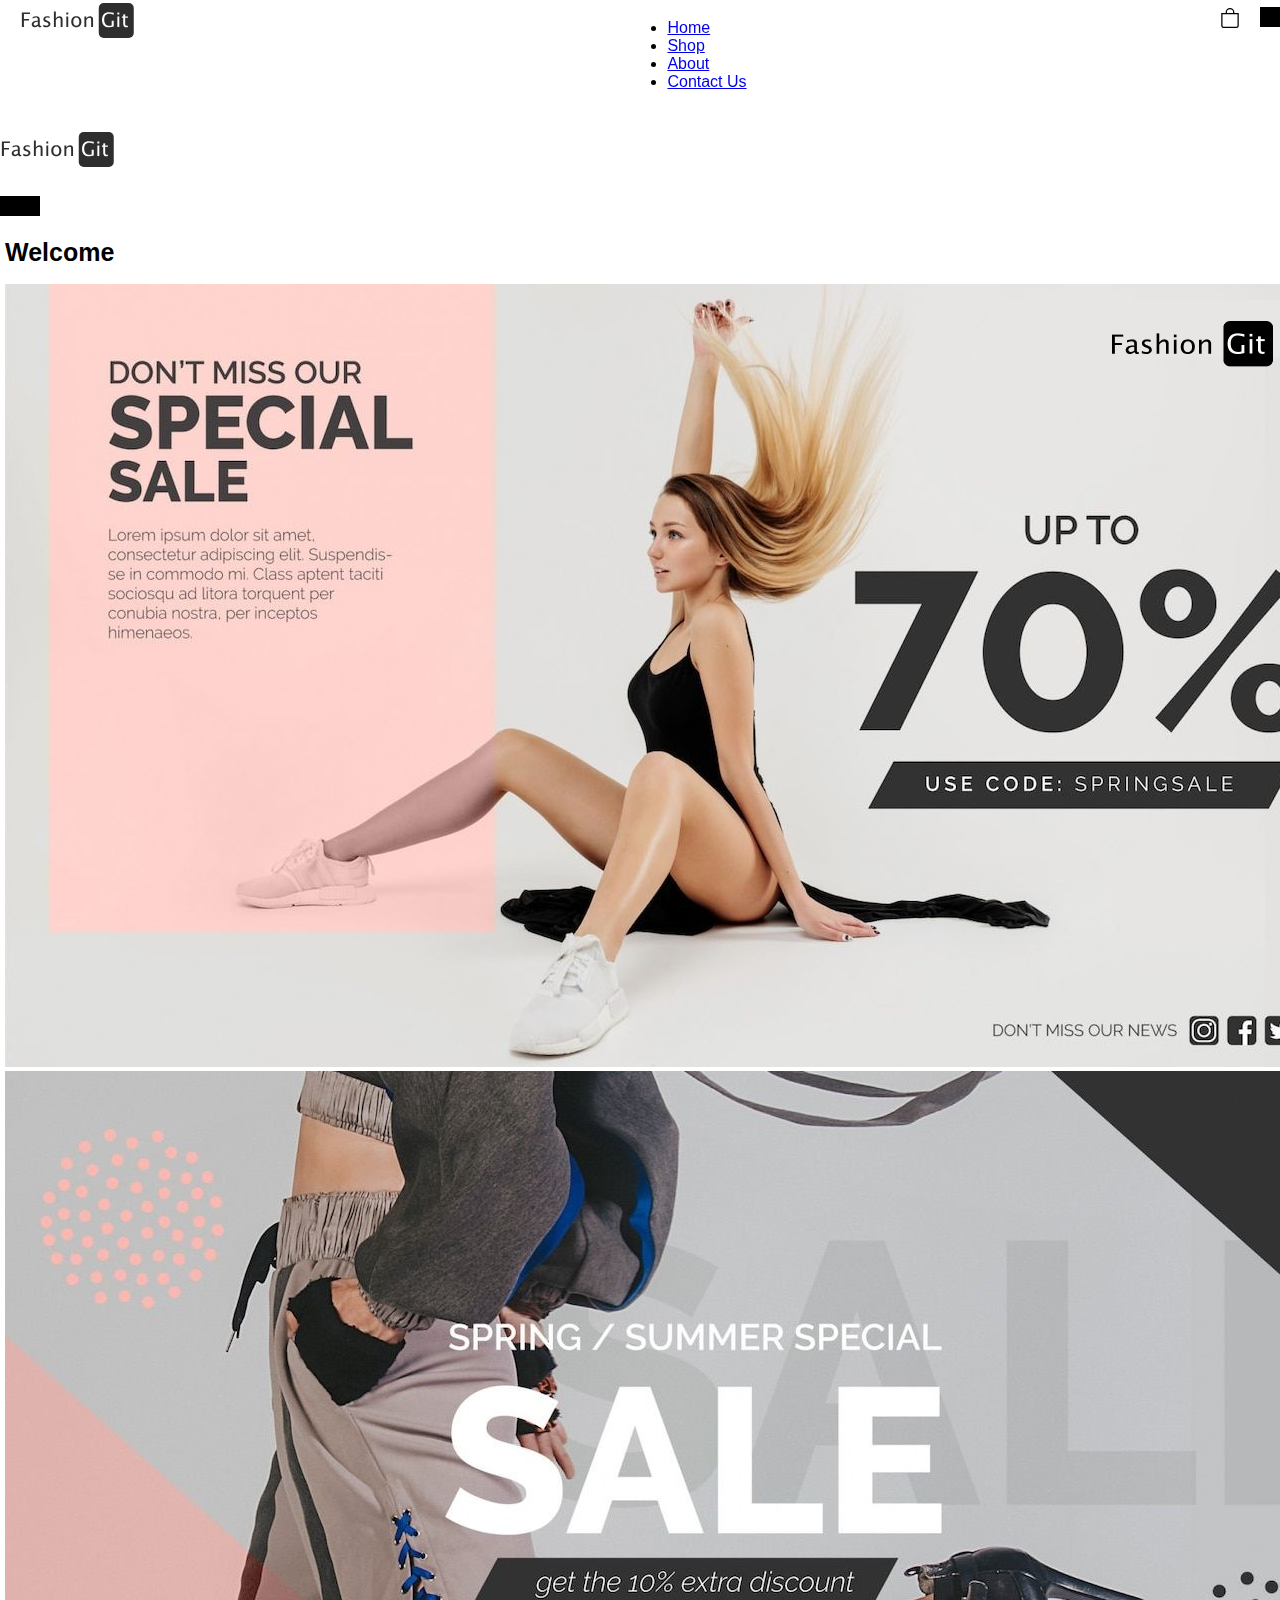
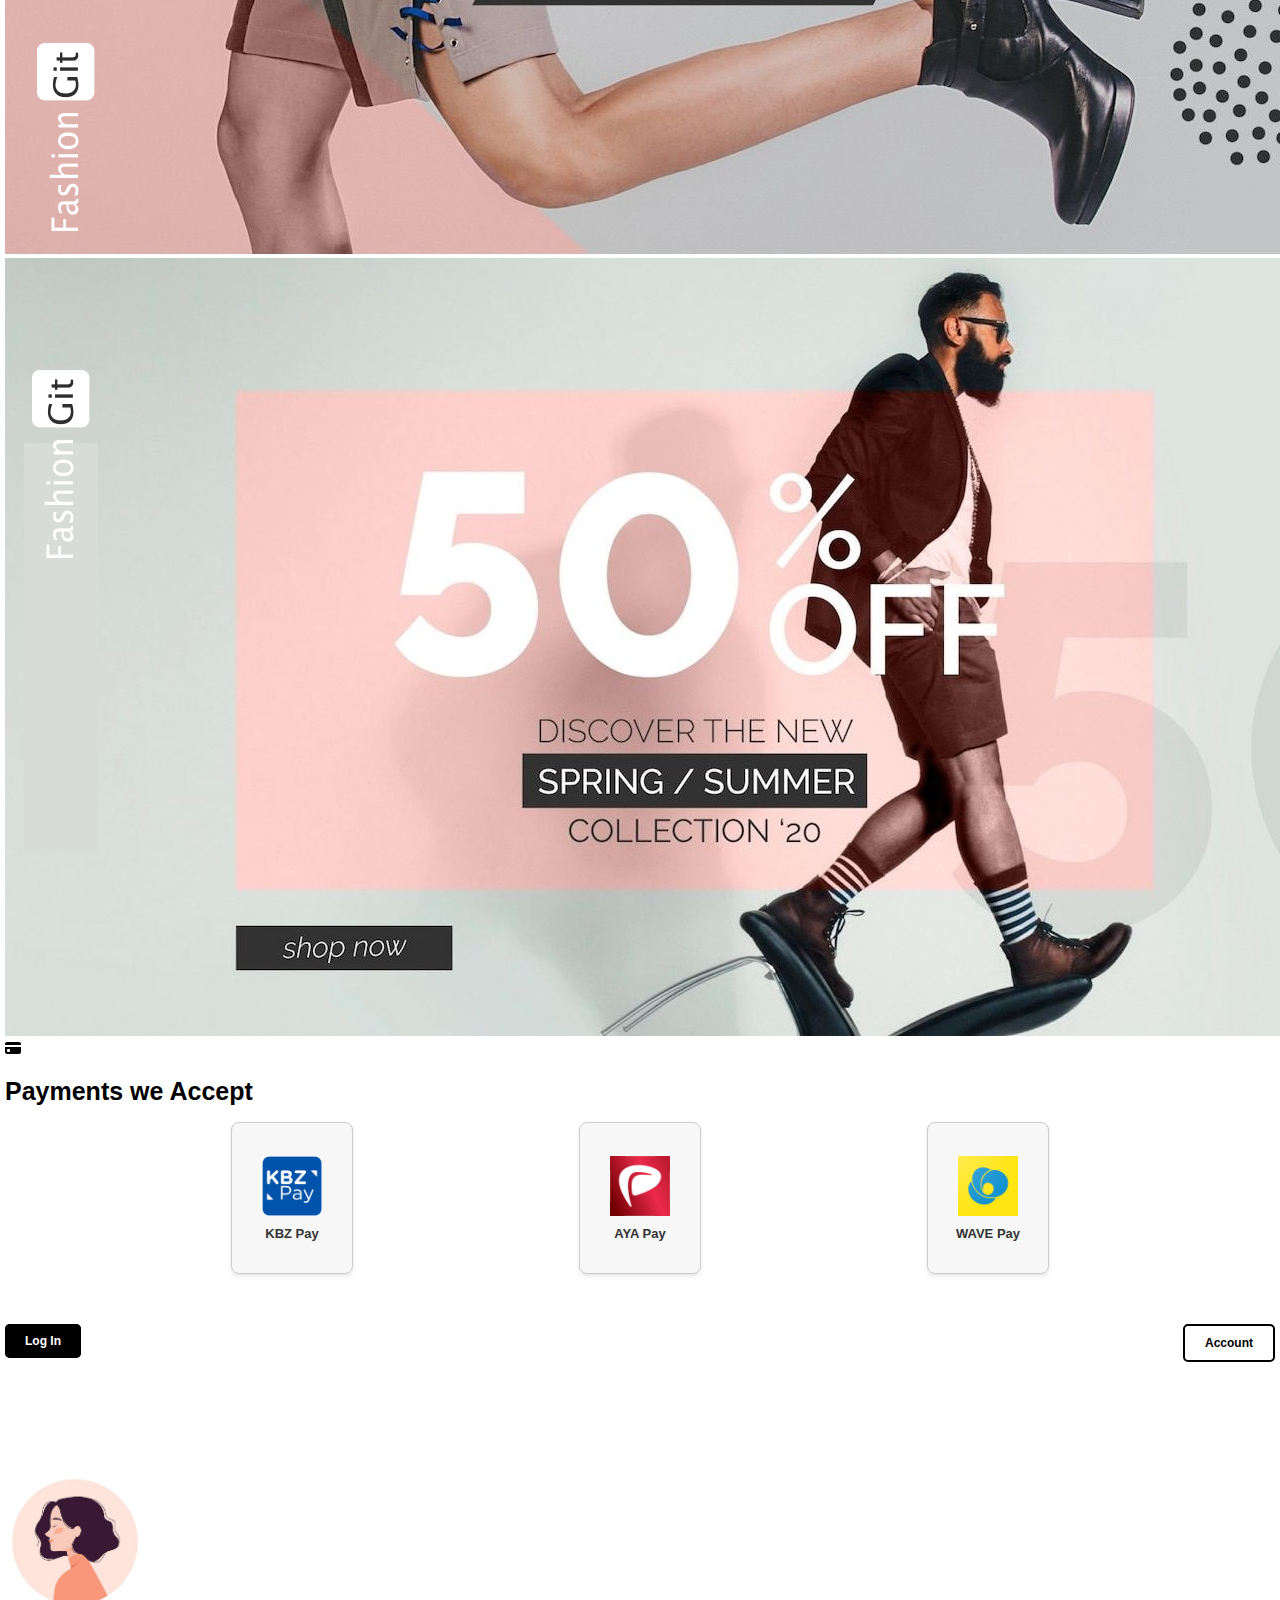
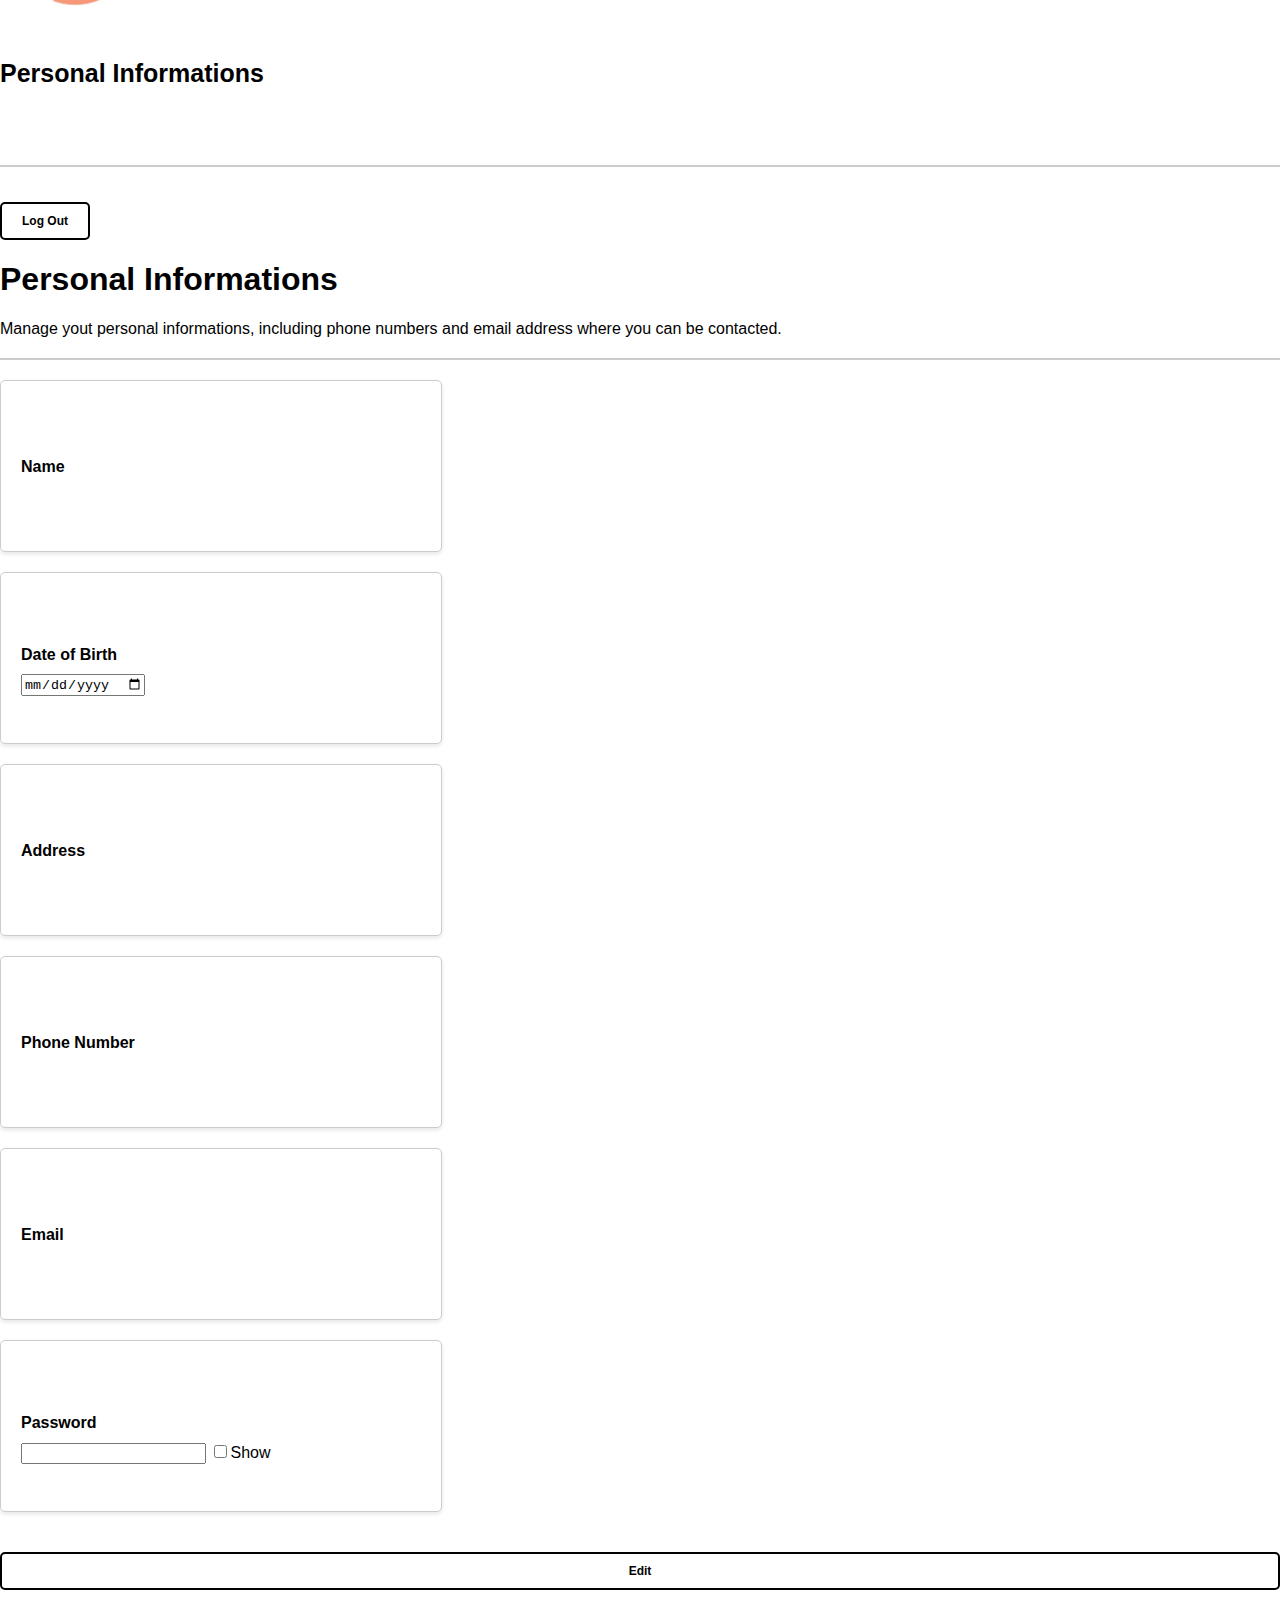
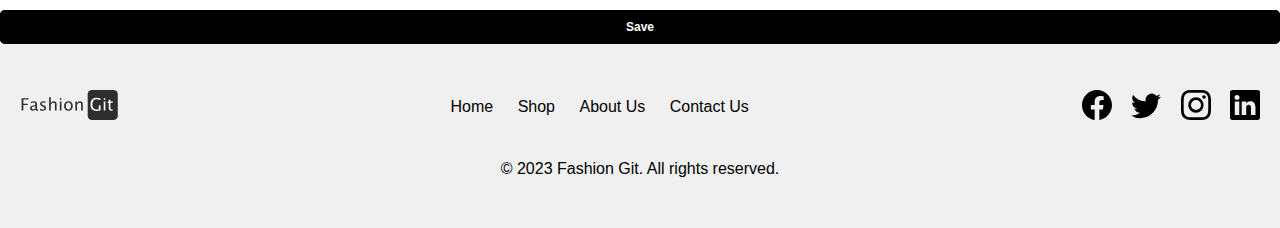
<file: account.html>
<!DOCTYPE html>
<html lang="en">
<head>
    <meta charset="UTF-8">
    <meta name="viewport" content="width=device-width, initial-scale=1.0">
    <link href="https://cdn.jsdelivr.net/npm/bootstrap@5.3.0/dist/css/bootstrap.min.css" rel="stylesheet" integrity="sha384-9ndCyUaIbzAi2FUVXJi0CjmCapSmO7SnpJef0486qhLnuZ2cdeRhO02iuK6FUUVM" crossorigin="anonymous">
    <link rel="stylesheet" href="FG.css">
    <link rel="stylesheet" href="FG.js">
    <title>My Account | Fashion Git</title>
</head>
<body>
    <div class="main_container">

        <nav class="navbar navbar-dark bg-transparent fixed-top d-flex flex-row align-content-center p-0">
                        <div class="nav-container">   
                            <div class="d-flex">
                                <a class="navbar-brand" href="index.html"><img src="img/fashion_git_logo.svg" alt=""></a>
                            </div>

                            <div class="nav-links">
                                <ul class="nav nav-underline ">
                                    <li class="nav-item">
                                        <a class="nav-link text-dark" aria-current="page" href="index.html">Home</a>
                                    </li>
                                    <li class="nav-item">
                                        <a class="nav-link text-dark" href="shop.html">Shop</a>
                                    </li>
                                    <li class="nav-item">
                                        <a class="nav-link text-dark" href="about.html">About</a>
                                    </li>
                                    <li class="nav-item">
                                        <a class="nav-link text-dark" href="contact.html">Contact Us</a>
                                    </li>
                                    
                                </ul>
                            </div>

                            <!--Responsive Item-->
                            <div class="nav-links-sm">
                                <ul class="nav nav-underline ">
                                    <li class="nav-item dropdown">
                                        <a class="nav-link dropdown-toggle text-dark" data-bs-toggle="dropdown" href="account.html" role="button" aria-expanded="false">Account</a>
                                        <ul class="dropdown-menu">
                                        <li><a class="dropdown-item" href="index.html">Home</a></li>
                                        <li><a class="dropdown-item" href="shop.html">Shop</a></li>
                                        <li><a class="dropdown-item" href="about.html">About Fashion Git</a></li>
                                        <li><a class="dropdown-item" href="contact.html">Contact Us</a></li>
                                        </ul>
                                    </li>
                                </ul>
                            </div>
                            <!--Responsive Item-->

                            <div class="d-flex justify-content-end pt-2 pe-3">

                                <!--Responsive Item-->
                                <a href="add-to-cart.html">
                                    <span class="navbar-cart-icon">
                                        <img src="img/bag.svg" alt="" style="width: 20px;">
                                    </span>
                                </a>

                            </div>

                            <div class="navbar-brand">
                                <button class="navbar-toggler text-bg-dark" type="button" data-bs-toggle="offcanvas" data-bs-target="#offcanvasDarkNavbar" aria-controls="offcanvasDarkNavbar" aria-label="Toggle navigation">
                                    <span class="navbar-toggler-icon"></span>
                                </button>
                            </div>
                        </div>

                                
                        <div class="offcanvas offcanvas-end text-bg-white" tabindex="-1" id="offcanvasDarkNavbar" aria-labelledby="offcanvasDarkNavbarLabel">
                            <div class="offcanvas-header">
                                <h5 class="offcanvas-title" id="offcanvasDarkNavbarLabel"><img src="img/fashion_git_logo.svg" alt=""></h5>
                                <button type="button" class="btn-close btn-close-dark" data-bs-dismiss="offcanvas" aria-label="Close"></button>
                            </div>

                            <div class="offcanvas-body justify-content-between">
                                
                                <div class="offcanvas-section">

                                    <h1 class="headings" id="welcomeMessage">Welcome</h1>

                                    <div id="carouselExampleSlidesOnly" class="carousel slide mt-4 mb-3" data-bs-ride="carousel">
                                        <div class="carousel-inner">
                                        <div class="carousel-item active">
                                            <img src="img/discount-1-u.png" class="d-block w-100" alt="...">
                                        </div>
                                        <div class="carousel-item">
                                            <img src="img/discount-2-u.png" class="d-block w-100" alt="...">
                                        </div>
                                        <div class="carousel-item">
                                            <img src="img/discount-3-u.png" class="d-block w-100" alt="...">
                                        </div>
                                        </div>
                                    </div>

                                    <div class="mt-4">

                                        <div class="d-flex flex-row ">
                                            <img class="payment-icon" src="/img/credit-card-fill.svg" alt="">
                                            <h1 class="headings ms-3">Payments we Accept </h1>
                                        </div>

                                        <div class="payment-cards-container mt-4">

                                            <div class="payment-cards">
                                                <img class="payment-card-img" src="/img/kpay.png" alt="">
                                                <p class="payment-card-text">KBZ Pay</p>
                                            </div>

                                            <div class="payment-cards">
                                                <img class="payment-card-img" src="/img/ayapay.png" alt="">
                                                <p class="payment-card-text">AYA Pay</p>
                                            </div>

                                            <div class="payment-cards">
                                                <img class="payment-card-img" src="/img/wavepay.png" alt="">
                                                <p class="payment-card-text">WAVE Pay</p>
                                            </div>


                                        </div>
    
                                    </div>

                                    <div class="account-section">
                                        <a href="login.html"><button class="login-btn">Log In </button></a>
                                        <a href="account.html"><button class="see-more-btn"> Account </button></a>  
                                    </div>
 
                                </div>

                                

                            </div>
                        </div>

                        <script>
                            document.addEventListener("DOMContentLoaded", function() {
                              const userName = localStorage.getItem("userName");
                              if (userName) {
                                const welcomeMessageElement = document.getElementById("welcomeMessage");
                                welcomeMessageElement.textContent = "Welcome, " + userName;
                              }
                            });
                        </script>


        </nav>
            
        <div class="account-content-1 mb-5">
            <div class="container">
                <div class="row">
                    <div class="col-4 d-flex flex-column justify-content-start align-items-start">
                        
                            <div class="profile-picture-container">
                                <img id="profile-picture" src="/img/profile.jpg" alt="Profile Picture">
                            </div>
                           

                            <div class="sidetabs mt-5 gap-5">
                                <h5 class="headings d-none d-md-block"> Personal Informations </h5>
                                
                                <hr class="divider mb-2">
                                <a href="account.html"><button class="see-more-btn"> Log Out </button></a>  

                            </div>
                    </div>
    
                    <div class="col-8">
                        <h1 class=""> Personal Informations </h1>
                        <p class="mt-3"> Manage yout personal informations, including phone numbers and email address where you can be contacted.</p>
                        <hr class="divider mb-5">
                        <div class="d-flex align-content-start flex-wrap">
                            
                            <div class="card-account ms-2 me-2">
                                <div class="card-body">
                                  <h5 class="card-title">Name</h5>
                                  <div class="form-group">
                                    <h6 id="user-name"  contenteditable="false"></h6> 
                                  </div>
                                </div>
                            </div>

                            <div class="card-account ms-2 me-2">
                                <div class="card-body">
                                  <h5 class="card-title">Date of Birth</h5>
                                  <div class="form-group">
                                    <input type="date" id="date"  contenteditable="false">
                                  </div>
                                </div>
                            </div>
                            
                            <div class="card-account ms-2 me-2">
                                <div class="card-body">
                                  <h5 class="card-title">Address</h5>
                                  <div class="form-group">
                                    <h6 id="user-address" contenteditable="false"></h6>
                                  </div>
                                </div>
                            </div>

                            <div class="card-account ms-2 me-2">
                                <div class="card-body">
                                  <h5 class="card-title">Phone Number</h5>
                                  <div class="form-group">
                                    <h6 id="user-phone" contenteditable="false"></h6>
                                  </div>
                                </div>
                            </div>

                            <div class="card-account ms-2 me-2">
                                <div class="card-body">
                                  <h5 class="card-title">Email</h5>
                                  <div class="form-group">
                                    <h6 id="user-email"  contenteditable="false"></h6> 
                                  </div>
                                </div>
                            </div>

                            <div class="card-account ms-2 me-2">
                                <div class="card-body">
                                  <h5 class="card-title">Password</h5>
                                  <div class="form-group">
                                    <input type="password" value="" id="user-password"  contenteditable="false">
                                    <input type="checkbox" onclick="myFunction()">Show 
                                  </div>
                                </div>
                            </div>
                            

                        </div>
                        <div class="d-flex flex-column justify-content-end align-items-end">
                            <div class="account-btn-gp me-5">
                                <button class="view-details-btn" onclick="enableEdit()">Edit</button>
                                <button class="add-to-cart-btn" onclick="saveChanges()">Save</button>
                            </div>
                        </div>
                    </div>
                    
                    
                </div>
    
            </div>
        </div>

        <footer class="footer">
            <div class="footer-content">
                <div class="footer-logo">
                    <img src="img/fashion_git_logo.svg" alt="Fashion Git Logo">
                </div>
                <div class="footer-links">
                    <ul class="footer-nav">
                        <li><a href="index.html">Home</a></li>
                        <li><a href="shop.html">Shop</a></li>
                        <li><a href="about.html">About Us</a></li>
                        <li><a href="contact.html">Contact Us</a></li>
                    </ul>
                </div>
                <div class="footer-social">
                    <ul class="social-icons">
                        <li><a href="#"><img src="img/facebook.svg" alt="Facebook"></a></li>
                        <li><a href="#"><img src="img/twitter.svg" alt="Twitter"></a></li>
                        <li><a href="#"><img src="img/instagram.svg" alt="Instagram"></a></li>
                        <li><a href="#"><img src="img/linkedin.svg" alt="LinkedIn"></a></li>
                    </ul>
                </div>
            </div>
            <div class="footer-bottom">
                <p>&copy; 2023 Fashion Git. All rights reserved.</p>
            </div>
        </footer>
        
        

    </div>
        
    <script>
        document.addEventListener("DOMContentLoaded", function() {
            const userInfo = JSON.parse(localStorage.getItem("userInfo"));
    
            if (userInfo) {
                // Display the user's name
                const userNameElement = document.getElementById("user-name");
                userNameElement.textContent = userInfo.name;
    
                // Display the user's date of birth
                const dateOfBirthElement = document.getElementById("date");
                dateOfBirthElement.value = userInfo.dateOfBirth;
    
                // Display the user's address
                const userAddressElement = document.getElementById("user-address");
                userAddressElement.textContent = userInfo.address;
    
                // Display the user's phone number
                const userPhoneElement = document.getElementById("user-phone");
                userPhoneElement.textContent = userInfo.phoneNumber;
    
                // Display the user's email
                const userEmailElement = document.getElementById("user-email");
                userEmailElement.textContent = userInfo.email;
    
                // Display the user's password (optional)
                const userPasswordElement = document.getElementById("user-password");
                userPasswordElement.value = userInfo.password;
            }
        });
    
        // Function to enable editing of fields
        function enableEdit() {
            const userNameElement = document.getElementById("user-name");
            const dateOfBirthElement = document.getElementById("date");
            const userAddressElement = document.getElementById("user-address");
            const userPhoneElement = document.getElementById("user-phone");
            const userEmailElement = document.getElementById("user-email");
    
            // Add contenteditable attribute to make the fields editable
            userNameElement.contentEditable = "true";
            dateOfBirthElement.disabled = false;
            userAddressElement.contentEditable = "true";
            userPhoneElement.contentEditable = "true";
            userEmailElement.contentEditable = "true";
    
            // Style the editable fields
            userNameElement.style.border = "1px solid #ccc";
            userNameElement.style.padding = "4px";
            dateOfBirthElement.style.border = "1px solid #ccc";
            dateOfBirthElement.style.padding = "4px";
            userAddressElement.style.border = "1px solid #ccc";
            userAddressElement.style.padding = "4px";
            userPhoneElement.style.border = "1px solid #ccc";
            userPhoneElement.style.padding = "4px";
            userEmailElement.style.border = "1px solid #ccc";
            userEmailElement.style.padding = "4px";
        }
    
        // Function to save changes when clicking the "Save" button
        function saveChanges() {
            const userNameElement = document.getElementById("user-name");
            const dateOfBirthElement = document.getElementById("date");
            const userAddressElement = document.getElementById("user-address");
            const userPhoneElement = document.getElementById("user-phone");
            const userEmailElement = document.getElementById("user-email");
            const userPasswordElement = document.getElementById("user-password");
    
            const newName = userNameElement.textContent.trim();
            const newDateOfBirth = dateOfBirthElement.value;
            const newAddress = userAddressElement.textContent.trim();
            const newPhone = userPhoneElement.textContent.trim();
            const newEmail = userEmailElement.textContent.trim();
            const newPassword = userPasswordElement.value;
    
            if (newName !== "" && newAddress !== "" && newPhone !== "" && newEmail !== "") {
                const userInfo = JSON.parse(localStorage.getItem("userInfo"));
                userInfo.name = newName;
                userInfo.dateOfBirth = newDateOfBirth;
                userInfo.address = newAddress;
                userInfo.phoneNumber = newPhone;
                userInfo.email = newEmail;
                userInfo.password = newPassword;
                localStorage.setItem("userInfo", JSON.stringify(userInfo));
    
                // Disable editing after saving changes
                userNameElement.contentEditable = "false";
                dateOfBirthElement.disabled = true;
                userAddressElement.contentEditable = "false";
                userPhoneElement.contentEditable = "false";
                userEmailElement.contentEditable = "false";
    
                // Remove border and padding style from editable fields
                userNameElement.style.border = "none";
                userNameElement.style.padding = "0";
                dateOfBirthElement.style.border = "none";
                dateOfBirthElement.style.padding = "0";
                userAddressElement.style.border = "none";
                userAddressElement.style.padding = "0";
                userPhoneElement.style.border = "none";
                userPhoneElement.style.padding = "0";
                userEmailElement.style.border = "none";
                userEmailElement.style.padding = "0";
            }
        }
    
        // Function to show/hide password (this function remains the same)
        function myFunction() {
            const passwordInput = document.getElementById("user-password");
            if (passwordInput.type === "password") {
                passwordInput.type = "text";
            } else {
                passwordInput.type = "password";
            }
        }
    </script>
        
    <script src="FG.js"></script>
    <script src="https://cdn.jsdelivr.net/npm/bootstrap@5.3.0/dist/js/bootstrap.bundle.min.js" integrity="sha384-geWF76RCwLtnZ8qwWowPQNguL3RmwHVBC9FhGdlKrxdiJJigb/j/68SIy3Te4Bkz" crossorigin="anonymous"></script>
    
</body>
</html>
</file>
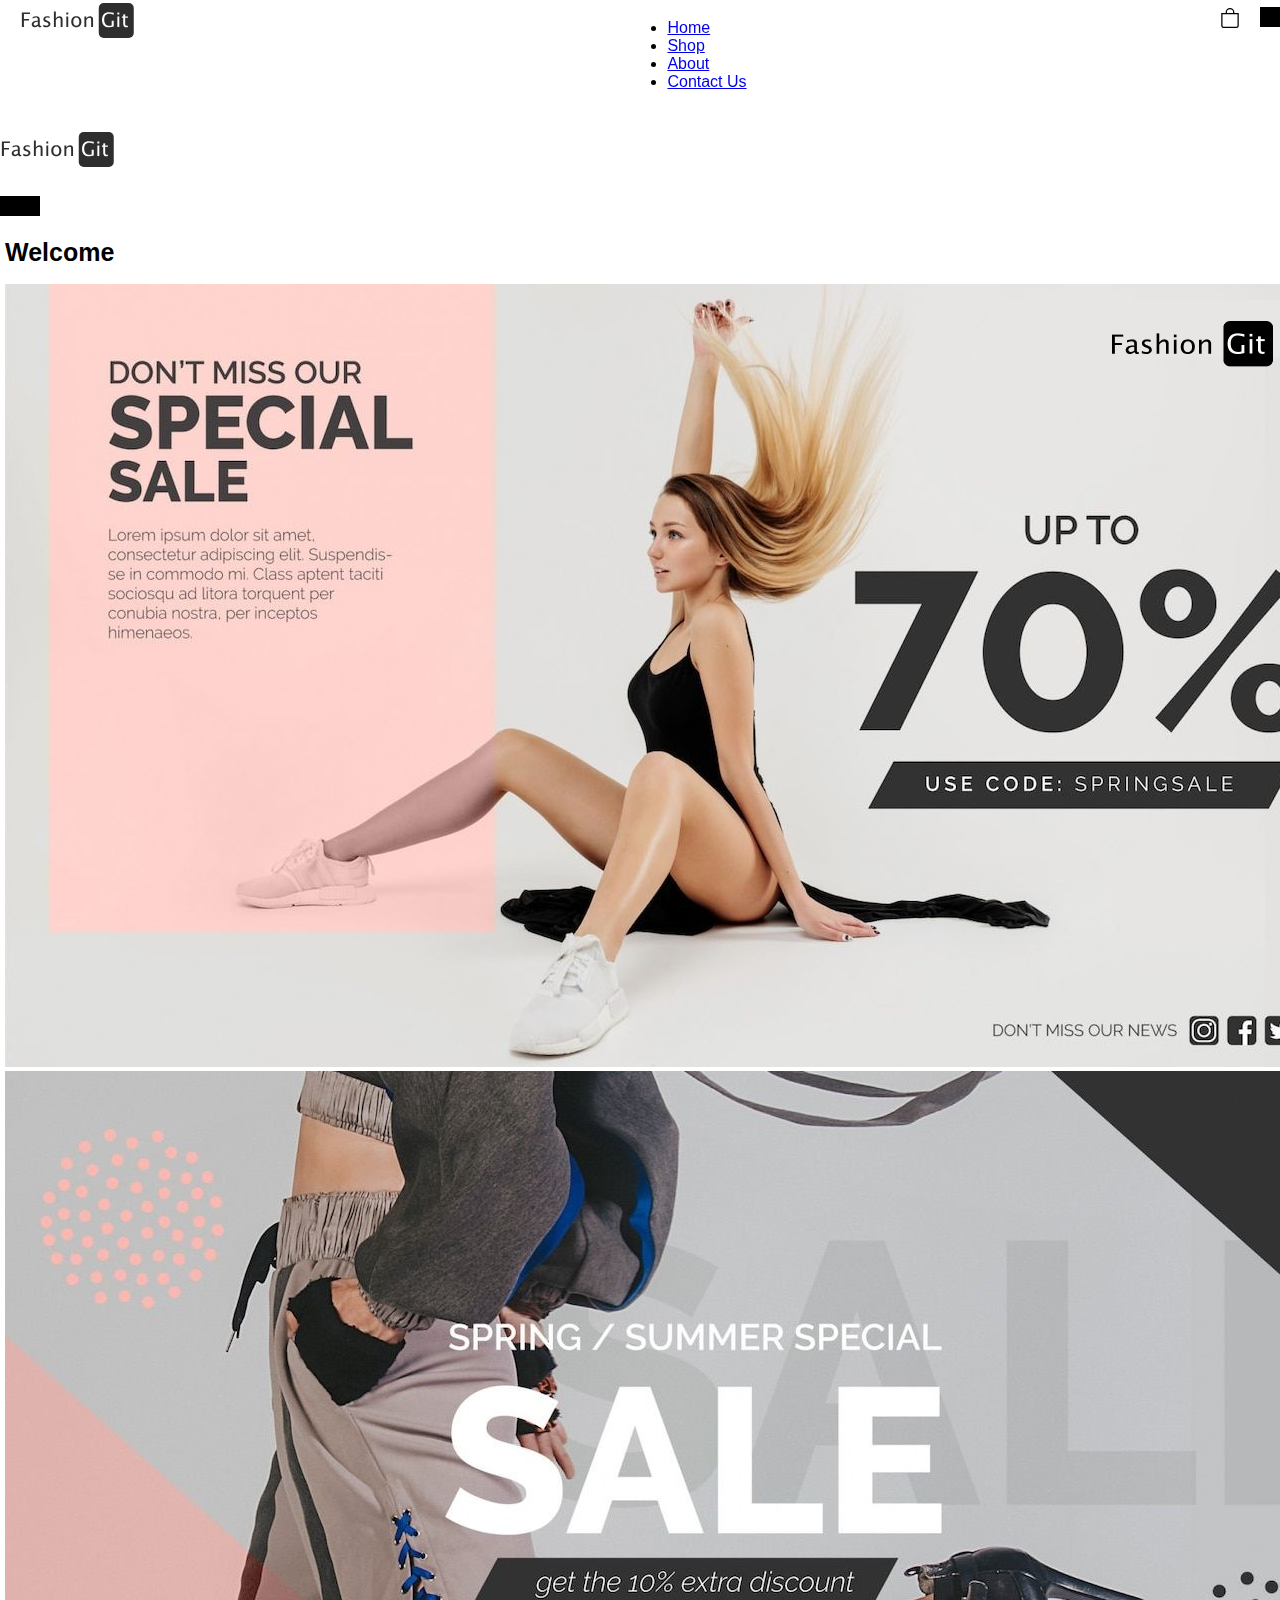
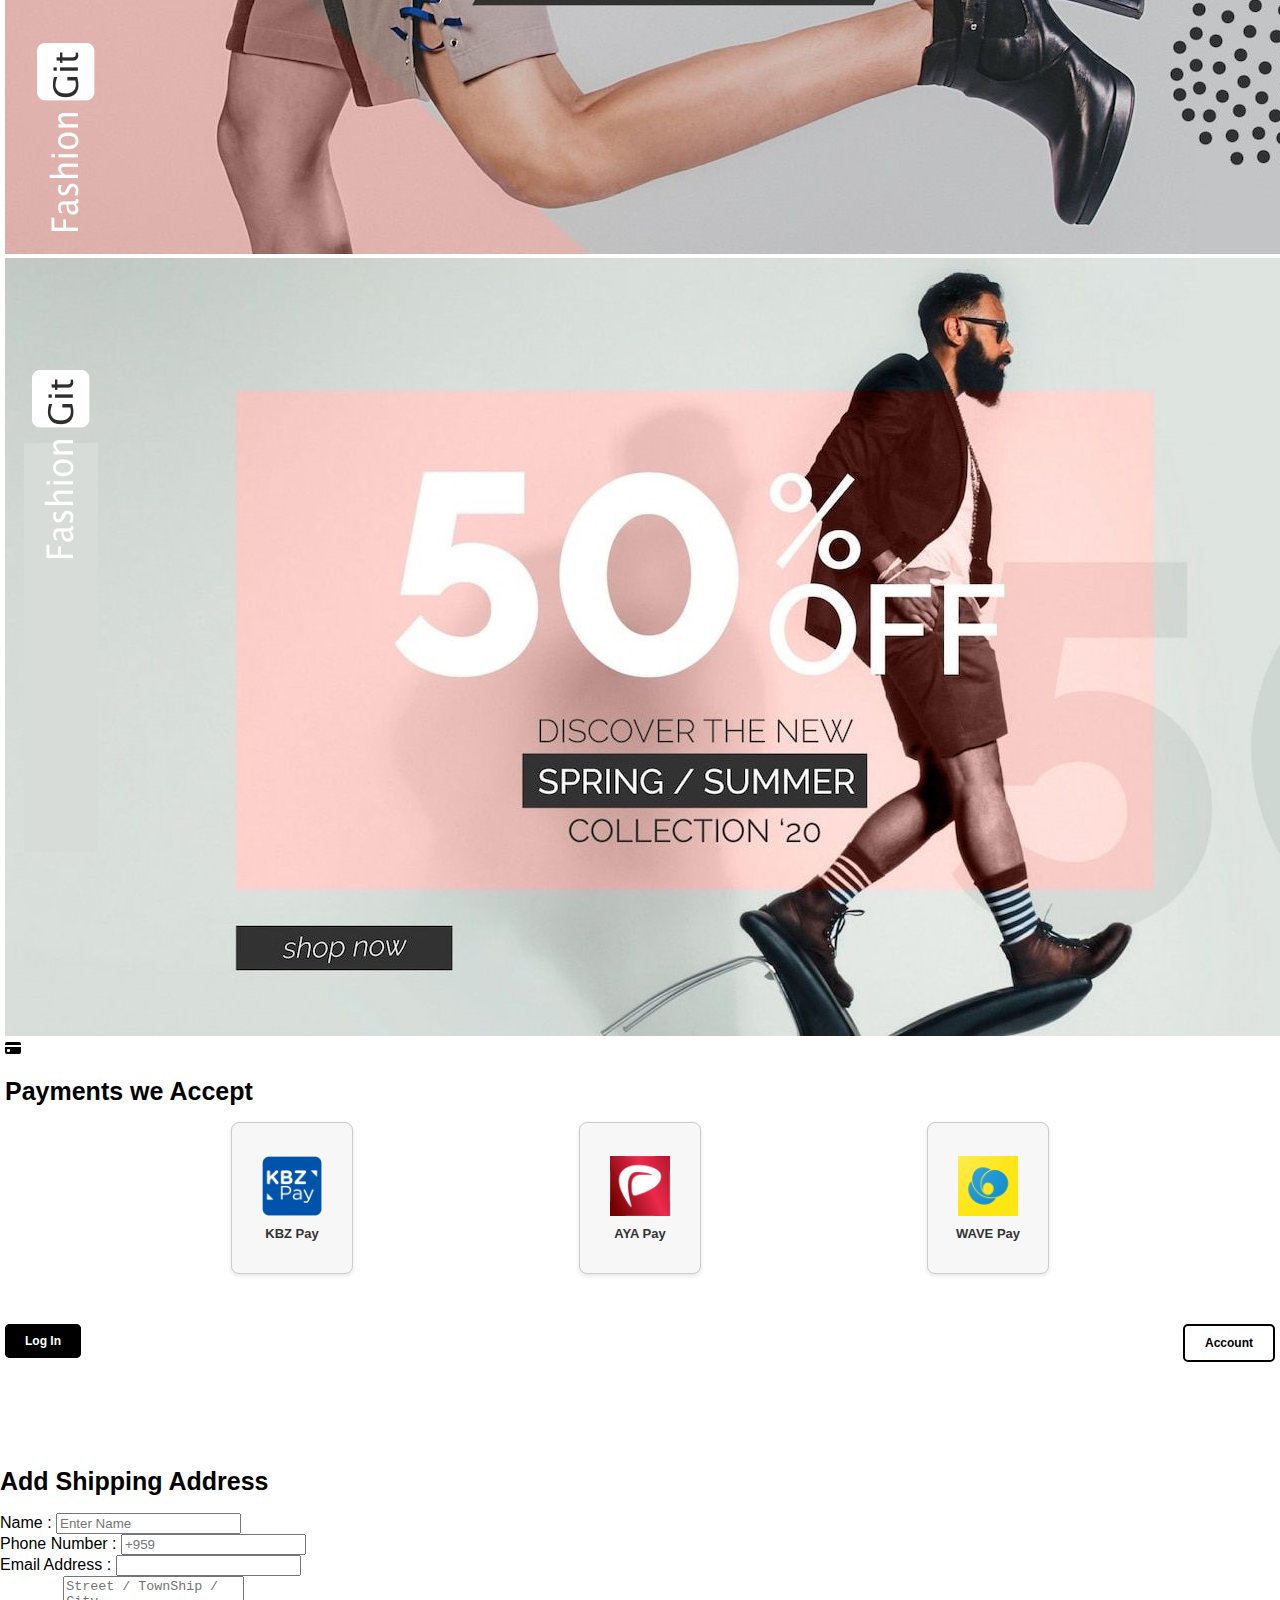
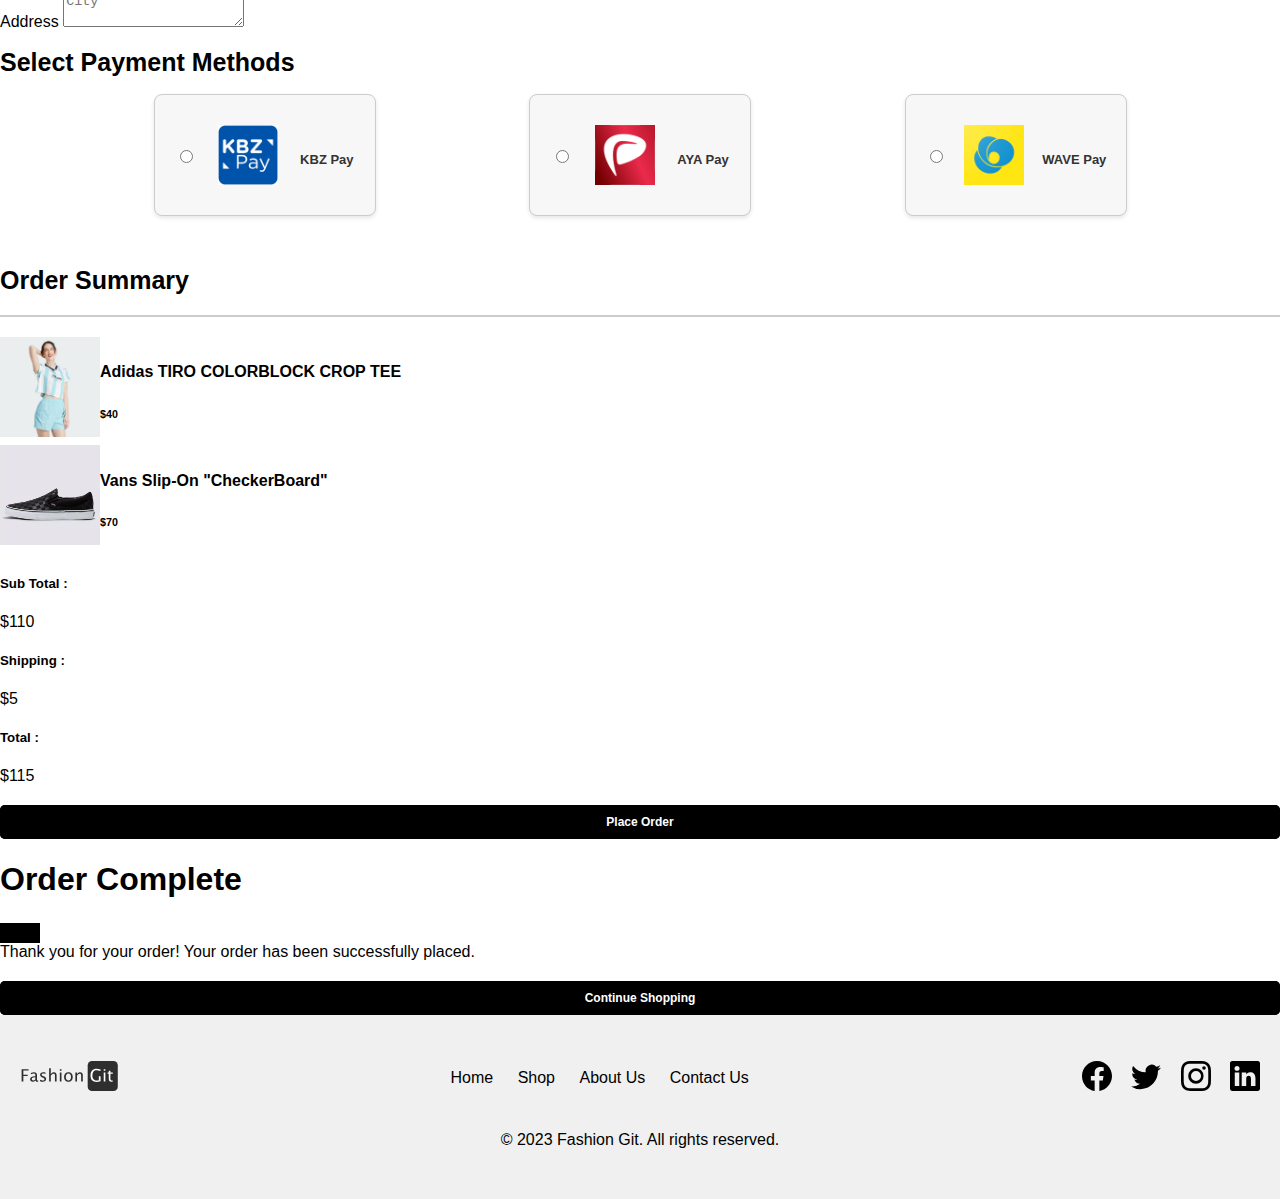
<file: checkout.html>
<!DOCTYPE html>
<html lang="en">
<head>
    <meta charset="UTF-8">
    <meta name="viewport" content="width=device-width, initial-scale=1.0">
    <link href="https://cdn.jsdelivr.net/npm/bootstrap@5.3.0/dist/css/bootstrap.min.css" rel="stylesheet" integrity="sha384-9ndCyUaIbzAi2FUVXJi0CjmCapSmO7SnpJef0486qhLnuZ2cdeRhO02iuK6FUUVM" crossorigin="anonymous">
    <link rel="stylesheet" href="FG.css">
    <link rel="stylesheet" href="FG.js">
    <title>Check Out | Fashion Git</title>
</head>
<body>
    <div class="main_container">

        <nav class="navbar navbar-dark bg-transparent fixed-top d-flex flex-row align-content-center p-0">
            <div class="nav-container">   
                <div class="d-flex">
                    <a class="navbar-brand" href="index.html"><img src="img/fashion_git_logo.svg" alt=""></a>
                </div>

                <div class="nav-links">
                    <ul class="nav nav-underline ">
                        <li class="nav-item">
                            <a class="nav-link text-dark" aria-current="page" href="index.html">Home</a>
                        </li>
                        <li class="nav-item">
                            <a class="nav-link text-dark" href="shop.html">Shop</a>
                        </li>
                        <li class="nav-item">
                            <a class="nav-link text-dark" href="about.html">About</a>
                        </li>
                        <li class="nav-item">
                            <a class="nav-link text-dark" href="contact.html">Contact Us</a>
                        </li>
                        
                    </ul>
                </div>

                <!--Responsive Item-->
                <div class="nav-links-sm">
                    <ul class="nav nav-underline ">
                        <li class="nav-item dropdown">
                            <a class="nav-link dropdown-toggle text-dark" data-bs-toggle="dropdown" href="shop.html" role="button" aria-expanded="false">Shop</a>
                            <ul class="dropdown-menu">
                            <li><a class="dropdown-item" href="index.html">Home</a></li>
                            <li><a class="dropdown-item" href="shop.html">Shop</a></li>
                            <li><a class="dropdown-item" href="about.html">About Fashion Git</a></li>
                            <li><a class="dropdown-item" href="contact.html">Contact Us</a></li>
                            </ul>
                        </li>
                    </ul>
                </div>
                <!--Responsive Item-->

                <div class="d-flex justify-content-end pt-2 pe-3">

                    <!--Responsive Item-->
                    <a href="add-to-cart.html">
                        <span class="navbar-cart-icon">
                            <img src="img/bag.svg" alt="" style="width: 20px;">
                        </span>
                    </a>

                </div>

                <div class="navbar-brand">
                    <button class="navbar-toggler text-bg-dark" type="button" data-bs-toggle="offcanvas" data-bs-target="#offcanvasDarkNavbar" aria-controls="offcanvasDarkNavbar" aria-label="Toggle navigation">
                        <span class="navbar-toggler-icon"></span>
                    </button>
                </div>
            </div>

                    
            <div class="offcanvas offcanvas-end text-bg-white" tabindex="-1" id="offcanvasDarkNavbar" aria-labelledby="offcanvasDarkNavbarLabel">
                <div class="offcanvas-header">
                    <h5 class="offcanvas-title" id="offcanvasDarkNavbarLabel"><img src="img/fashion_git_logo.svg" alt=""></h5>
                    <button type="button" class="btn-close btn-close-dark" data-bs-dismiss="offcanvas" aria-label="Close"></button>
                </div>

                <div class="offcanvas-body justify-content-between">
                    
                    <div class="offcanvas-section">

                        <h1 class="headings" id="welcomeMessage">Welcome</h1>

                        <div id="carouselExampleSlidesOnly" class="carousel slide mt-4 mb-3" data-bs-ride="carousel">
                            <div class="carousel-inner">
                            <div class="carousel-item active">
                                <img src="img/discount-1-u.png" class="d-block w-100" alt="...">
                            </div>
                            <div class="carousel-item">
                                <img src="img/discount-2-u.png" class="d-block w-100" alt="...">
                            </div>
                            <div class="carousel-item">
                                <img src="img/discount-3-u.png" class="d-block w-100" alt="...">
                            </div>
                            </div>
                        </div>

                        <div class="mt-4">

                            <div class="d-flex flex-row ">
                                <img class="payment-icon" src="/img/credit-card-fill.svg" alt="">
                                <h1 class="headings ms-3">Payments we Accept </h1>
                            </div>

                            <div class="payment-cards-container mt-4">

                                <div class="payment-cards">
                                    <img class="payment-card-img" src="/img/kpay.png" alt="">
                                    <p class="payment-card-text">KBZ Pay</p>
                                </div>

                                <div class="payment-cards">
                                    <img class="payment-card-img" src="/img/ayapay.png" alt="">
                                    <p class="payment-card-text">AYA Pay</p>
                                </div>

                                <div class="payment-cards">
                                    <img class="payment-card-img" src="/img/wavepay.png" alt="">
                                    <p class="payment-card-text">WAVE Pay</p>
                                </div>


                            </div>

                        </div>

                        <div class="account-section">
                            <a href="login.html"><button class="login-btn">Log In </button></a>
                            <a href="account.html"><button class="see-more-btn"> Account </button></a>  
                        </div>

                    </div>

                    

                </div>
            </div>

            <script>
                document.addEventListener("DOMContentLoaded", function() {
                  const userName = localStorage.getItem("userName");
                  if (userName) {
                    const welcomeMessageElement = document.getElementById("welcomeMessage");
                    welcomeMessageElement.textContent = "Welcome, " + userName;
                  }
                });
            </script>
        </nav>

        <div class="checkout-content-1">
            <div class="container-md mt-5">
                <div class="row">

                    <div class="col-sm-7">
                        <h1 class="headings mb-5"> Add Shipping Address</h1>

                        <label for="name" class="form-label">Name :</label>
                        <input class="form-control" type="text" placeholder="Enter Name" aria-label="default input example">

                        <div class="row mt-4">
                            
                            <div class="col">
                                <label for="name" class="form-label">Phone Number :</label>
                                <input class="form-control" type="text" placeholder="+959" aria-label="default input example">
                            </div>

                            <div class="col">
                                <label for="name" class="form-label">Email Address :</label>
                                <input class="form-control" type="text" placeholder="" aria-label="default input example">
                            </div>

                        </div>

                        <div class="mt-4 mb-5">
                            <label for="address" class="form-label">Address</label>
                            <textarea class="form-control" placeholder="Street / TownShip / City" id="address" rows="3"></textarea>
                        </div>
                        
                        <h1 class="headings mb-5">Select Payment Methods</h1>

                        <div class="payment-cards-select-container mt-4">

                            <label class="payment-cards-select">
                                <input type="radio" name="payment-method" value="KBZ Pay">
                                <img class="payment-card-select-img" src="/img/kpay.png" alt="">
                                <p class="payment-card-select-text">KBZ Pay</p>
                            </label>
        
                            <label class="payment-cards-select">
                                <input type="radio" name="payment-method" value="AYA Pay">
                                <img class="payment-card-select-img" src="/img/ayapay.png" alt="">
                                <p class="payment-card-select-text">AYA Pay</p>
                            </label>
        
                            <label class="payment-cards-select">
                                <input type="radio" name="payment-method" value="WAVE Pay">
                                <img class="payment-card-select-img" src="/img/wavepay.png" alt="">
                                <p class="payment-card-select-text">WAVE Pay</p>
                            </label>

                        </div>
                        
                    </div>

                    <div class="col-sm-5">

                        <div class="container">
                            <h1 class="headings mb-2">Order Summary</h1>
                            <hr class="divider mb-5">

                            <div class="description-block justify-content-start align-items-center mb-5">
                                <div class="product-image-block me-5">
                                    <img src="img/adidas-crop-tee.avif" alt="">
                                </div>
                                <div class="product-name-block ">
                                    <h5 class="addtocart-text">Adidas TIRO COLORBLOCK CROP TEE</h5>
                                    <h6 class="unit-price">$40</h6>
                                </div>
                            </div>

                            <div class="description-block justify-content-start align-items-center">
                                <div class="product-image-block me-5">
                                    <img src="img/vans-slipon-checkerboard.webp" alt="">
                                </div>
                                <div class="product-name-block">
                                    <h5 class="addtocart-text">Vans Slip-On "CheckerBoard"</h5>
                                    <h6 class="unit-price">$70</h6>
                                </div>
                            </div>

                            <div class="row mt-5">
                                <div class="col">
                                    <h5> Sub Total :</h5>
                                </div>
    
                                <div col class="col">
                                    <div class="sub-total">$110</div>
                                </div>
                            </div>

                            <div class="row mt-3">
                                <div class="col">
                                    <h5> Shipping :</h5>
                                </div>
    
                                <div col class="col">
                                    <div class="sub-total">$5   </div>
                                </div>
                            </div>

                            <div class="row mt-3">
                                <div class="col">
                                    <h5> Total :</h5>
                                </div>
    
                                <div col class="col">
                                    <div class="sub-total">$115</div>
                                </div>
                            </div>

                            <button class="add-to-cart-btn" id="placeOrderBtn">Place Order</button>

                            <!-- Modal -->
                            <div class="modal fade" id="orderCompleteModal" tabindex="-1" aria-labelledby="exampleModalLabel" aria-hidden="true">
                            <div class="modal-dialog">
                                <div class="modal-content">
                                <div class="modal-header">
                                    <h1 class="modal-title fs-5" id="exampleModalLabel">Order Complete</h1>
                                    <button type="button" class="btn-close" data-bs-dismiss="modal" aria-label="Close"></button>
                                </div>
                                <div class="modal-body">
                                    Thank you for your order! Your order has been successfully placed.
                                </div>
                                <div class="modal-footer">
                                    <a href="index.html"><button type="button" class="add-to-cart-btn" data-bs-dismiss="modal">Continue Shopping</button></a>
                                </div>
                                </div>
                            </div>
                            </div>

                        </div>
                        
                    </div>
                </div>
                
            </div>
        </div>

        <footer class="footer">
            <div class="footer-content">
                <div class="footer-logo">
                    <img src="img/fashion_git_logo.svg" alt="Fashion Git Logo">
                </div>
                <div class="footer-links">
                    <ul class="footer-nav">
                        <li><a href="index.html">Home</a></li>
                        <li><a href="shop.html">Shop</a></li>
                        <li><a href="about.html">About Us</a></li>
                        <li><a href="contact.html">Contact Us</a></li>
                    </ul>
                </div>
                <div class="footer-social">
                    <ul class="social-icons">
                        <li><a href="#"><img src="img/facebook.svg" alt="Facebook"></a></li>
                        <li><a href="#"><img src="img/twitter.svg" alt="Twitter"></a></li>
                        <li><a href="#"><img src="img/instagram.svg" alt="Instagram"></a></li>
                        <li><a href="#"><img src="img/linkedin.svg" alt="LinkedIn"></a></li>
                    </ul>
                </div>
            </div>
            <div class="footer-bottom">
                <p>&copy; 2023 Fashion Git. All rights reserved.</p>
            </div>
        </footer>
        
    </div>  

    <script>
        // Get a reference to the button
        const placeOrderBtn = document.getElementById("placeOrderBtn");
      
        // Attach a click event listener to the button
        placeOrderBtn.addEventListener("click", function() {
          // Show the modal when the button is clicked
          const orderCompleteModal = new bootstrap.Modal(document.getElementById("orderCompleteModal"));
          orderCompleteModal.show();
        });
      </script>
      

    <script src="FG.js"></script>
    <script src="https://cdn.jsdelivr.net/npm/bootstrap@5.3.0/dist/js/bootstrap.bundle.min.js" integrity="sha384-geWF76RCwLtnZ8qwWowPQNguL3RmwHVBC9FhGdlKrxdiJJigb/j/68SIy3Te4Bkz" crossorigin="anonymous"></script>
    
</body>
</html>
</file>
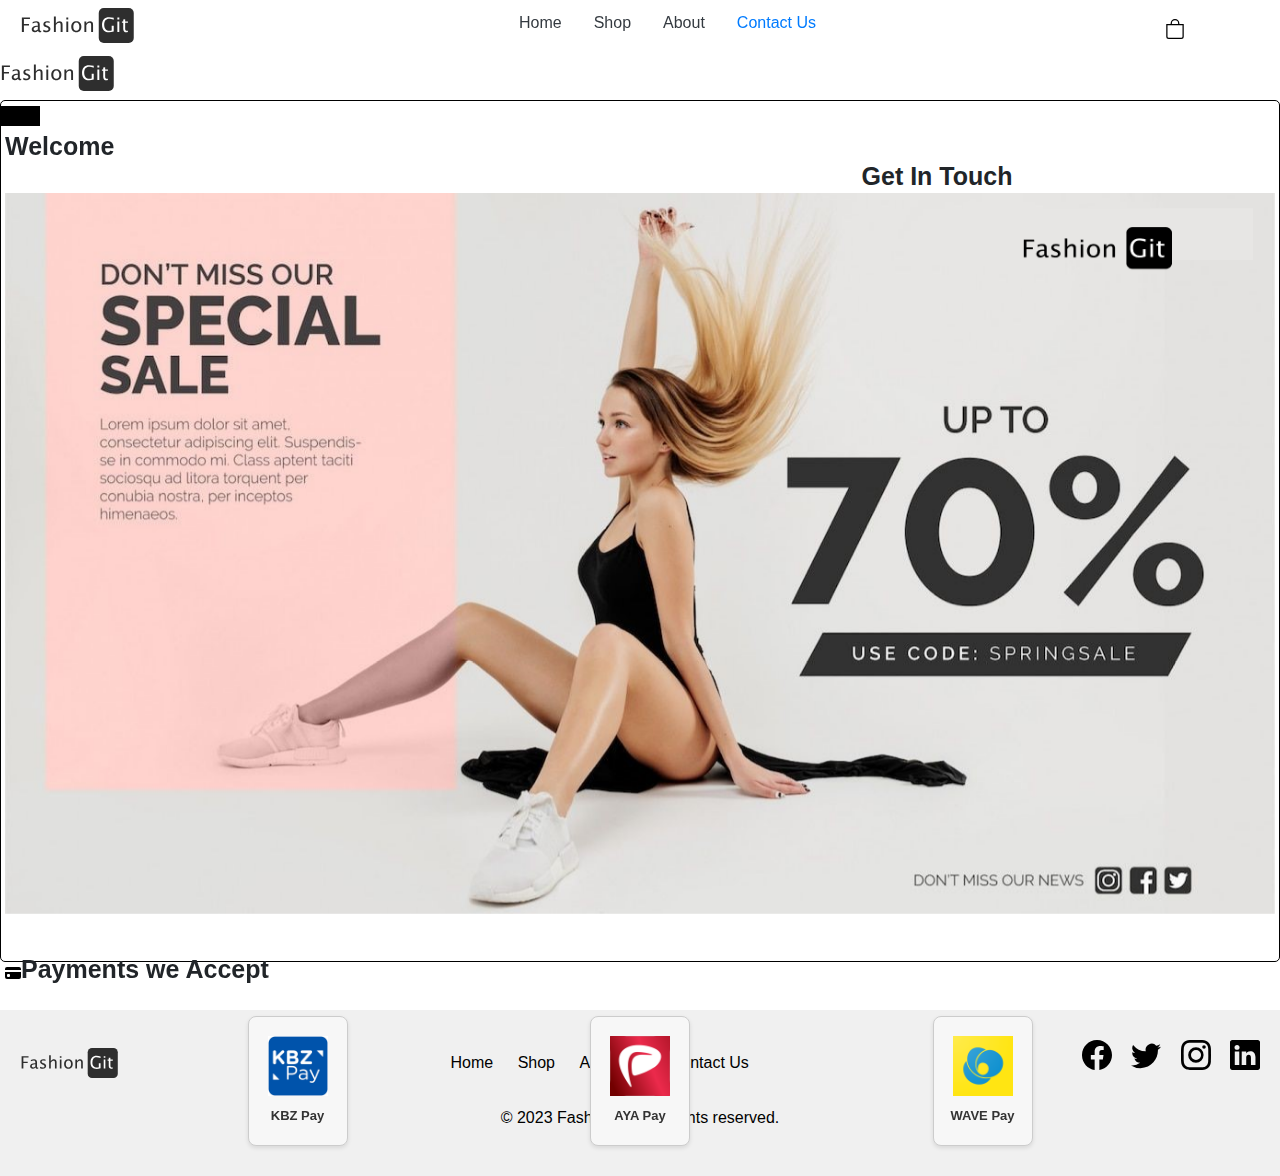
<file: contact.html>
<!DOCTYPE html>
<html lang="en">
<head>
    <meta charset="UTF-8">
    <meta name="viewport" content="width=device-width, initial-scale=1.0">
    <link href="https://cdn.jsdelivr.net/npm/bootstrap@5.3.0/dist/css/bootstrap.min.css" rel="stylesheet" integrity="sha384-9ndCyUaIbzAi2FUVXJi0CjmCapSmO7SnpJef0486qhLnuZ2cdeRhO02iuK6FUUVM" crossorigin="anonymous">
    <link rel="stylesheet" href="FG.css">
    <link rel="stylesheet" href="FG.js">
    <link href="//maxcdn.bootstrapcdn.com/bootstrap/4.1.1/css/bootstrap.min.css" rel="stylesheet" id="bootstrap-css">
<script src="//maxcdn.bootstrapcdn.com/bootstrap/4.1.1/js/bootstrap.min.js"></script>
<script src="//cdnjs.cloudflare.com/ajax/libs/jquery/3.2.1/jquery.min.js"></script>
    <title>Contact Us | Fashion Git</title>
</head>
<body>
    <div class="main_container">

        <nav class="navbar navbar-dark bg-transparent fixed-top d-flex flex-row align-content-center p-0">
                        <div class="nav-container">   
                            <div class="d-flex">
                                <a class="navbar-brand" href="index.html"><img src="img/fashion_git_logo.svg" alt=""></a>
                            </div>

                            <div class="nav-links">
                                <ul class="nav nav-underline ">
                                    <li class="nav-item">
                                        <a class="nav-link text-dark" aria-current="page" href="index.html">Home</a>
                                    </li>
                                    <li class="nav-item">
                                        <a class="nav-link text-dark" href="shop.html">Shop</a>
                                    </li>
                                    <li class="nav-item">
                                        <a class="nav-link text-dark" href="about.html">About</a>
                                    </li>
                                    <li class="nav-item">
                                        <a class="nav-link active" href="contact.html">Contact Us</a>
                                    </li>
                                    
                                </ul>
                            </div>

                            <!--Responsive Item-->
                            <div class="nav-links-sm">
                                <ul class="nav nav-underline ">
                                    <li class="nav-item dropdown">
                                        <a class="nav-link dropdown-toggle text-dark" data-bs-toggle="dropdown" href="shop.html" role="button" aria-expanded="false">Shop</a>
                                        <ul class="dropdown-menu">
                                        <li><a class="dropdown-item" href="index.html">Home</a></li>
                                        <li><a class="dropdown-item" href="shop.html">Shop</a></li>
                                        <li><a class="dropdown-item" href="about.html">About Fashion Git</a></li>
                                        <li><a class="dropdown-item" href="contact.html">Contact Us</a></li>
                                        </ul>
                                    </li>
                                </ul>
                            </div>
                            <!--Responsive Item-->

                            <div class="d-flex justify-content-end pt-2 pe-3">

                                <!--Responsive Item-->
                                <a href="add-to-cart.html">
                                    <span class="navbar-cart-icon">
                                        <img src="img/bag.svg" alt="" style="width: 20px;">
                                    </span>
                                </a>

                            </div>

                            <div class="navbar-brand">
                                <button class="navbar-toggler text-bg-dark" type="button" data-bs-toggle="offcanvas" data-bs-target="#offcanvasDarkNavbar" aria-controls="offcanvasDarkNavbar" aria-label="Toggle navigation">
                                    <span class="navbar-toggler-icon"></span>
                                </button>
                            </div>
                        </div>

                                
                        <div class="offcanvas offcanvas-end text-bg-white" tabindex="-1" id="offcanvasDarkNavbar" aria-labelledby="offcanvasDarkNavbarLabel">
                            <div class="offcanvas-header">
                                <h5 class="offcanvas-title" id="offcanvasDarkNavbarLabel"><img src="img/fashion_git_logo.svg" alt=""></h5>
                                <button type="button" class="btn-close btn-close-dark" data-bs-dismiss="offcanvas" aria-label="Close"></button>
                            </div>

                            <div class="offcanvas-body justify-content-between">
                                
                                <div class="offcanvas-section">

                                    <h1 class="headings" id="welcomeMessage">Welcome</h1>

                                    <div id="carouselExampleSlidesOnly" class="carousel slide mt-4 mb-3" data-bs-ride="carousel">
                                        <div class="carousel-inner">
                                        <div class="carousel-item active">
                                            <img src="img/discount-1-u.png" class="d-block w-100" alt="...">
                                        </div>
                                        <div class="carousel-item">
                                            <img src="img/discount-2-u.png" class="d-block w-100" alt="...">
                                        </div>
                                        <div class="carousel-item">
                                            <img src="img/discount-3-u.png" class="d-block w-100" alt="...">
                                        </div>
                                        </div>
                                    </div>

                                    <div class="mt-4">

                                        <div class="d-flex flex-row ">
                                            <img class="payment-icon" src="/img/credit-card-fill.svg" alt="">
                                            <h1 class="headings ms-3">Payments we Accept </h1>
                                        </div>

                                        <div class="payment-cards-container mt-4">

                                            <div class="payment-cards">
                                                <img class="payment-card-img" src="/img/kpay.png" alt="">
                                                <p class="payment-card-text">KBZ Pay</p>
                                            </div>

                                            <div class="payment-cards">
                                                <img class="payment-card-img" src="/img/ayapay.png" alt="">
                                                <p class="payment-card-text">AYA Pay</p>
                                            </div>

                                            <div class="payment-cards">
                                                <img class="payment-card-img" src="/img/wavepay.png" alt="">
                                                <p class="payment-card-text">WAVE Pay</p>
                                            </div>


                                        </div>
    
                                    </div>

                                    <div class="account-section">
                                        <a href="login.html"><button class="login-btn">Log In </button></a>
                                        <a href="account.html"><button class="see-more-btn"> Account </button></a>  
                                    </div>
 
                                </div>

                                

                            </div>
                        </div>

                        <script>
                            document.addEventListener("DOMContentLoaded", function() {
                              const userName = localStorage.getItem("userName");
                              if (userName) {
                                const welcomeMessageElement = document.getElementById("welcomeMessage");
                                welcomeMessageElement.textContent = "Welcome, " + userName;
                              }
                            });
                            </script>


        </nav>
            
        <div class="contact-container d-flex justify-content-center align-content-center mb-5">
            <div class="contact-form">
                <div class="row">
                    <div class="col-md-6 mb-4 d-none d-md-block"> <!-- Use 'col-md-6' to occupy 6 columns on medium-sized screens and add 'mb-4' for margin -->
                        <div class="mapouter">
                            <div class="gmap_canvas">
                                <iframe width="500" height="580" id="gmap_canvas" src="https://maps.google.com/maps?q=times city&t=&z=10&ie=UTF8&iwloc=&output=embed" frameborder="0" scrolling="no" marginheight="0" marginwidth="0"></iframe>
                                <a href="https://2yu.co">2yu</a><br>
                                <style>.mapouter{position:relative;text-align:right;height:580px;width:500px;}</style>
                                <a href="https://embedgooglemap.2yu.co">html embed google map</a>
                                <style>.gmap_canvas {overflow:hidden;background:none!important;height:580px;width:500px;}</style>
                            </div>
                        </div>
                        <p class="mt-3">Address - Times City, Yangon</p>
                        <p class="mt-3">Phone - 09794461644</p>
                        <p class="mt-3">Contact Mail - salesfashiongit@gmail.com</p>
                    </div>
                    <div class="col-md-6"> <!-- Use 'col-md-6' to occupy 6 columns on medium-sized screens -->
                        <div class="form-contact d-flex flex-column align-items-center justify-content-center">
                            <h1 class="headings mb-5"> Get In Touch </h1>
                        </div>
                        <div>
                            <form>
                                <div class="mb-3">
                                    <label for="fullname" class="form-label">Full Name *</label>
                                    <input type="email" class="form-control" id="fullname" aria-describedby="namehelp">
                                </div>
                                <div class="mb-3">
                                    <label for="exampleInputEmail1" class="form-label">Email Address *</label>
                                    <input type="email" class="form-control" id="exampleInputEmail1" aria-describedby="emailHelp">
                                </div>
                                <div class="mb-3">
                                    <label for="phone" class="form-label">Phone *</label>
                                    <input type="email" class="form-control" id="exampleInputEmail1" aria-describedby="emailHelp">
                                </div>
                                <div class="mb-3">
                                    <label for="message" class="form-label">Message</label>
                                    <textarea class="form-control" id="message" rows="3"></textarea>
                                </div>
                                <div class="d-grid gap-2">
                                    <button type="submit" class="btn btn-dark btn-lg">Submit</button> <!-- Added 'btn-lg' class here -->
                                </div>
                            </form>
                        </div>
                    </div>
                </div>
            </div>
        </div>
        
        
        

        <footer class="footer">
            <div class="footer-content">
                <div class="footer-logo">
                    <img src="img/fashion_git_logo.svg" alt="Fashion Git Logo">
                </div>
                <div class="footer-links">
                    <ul class="footer-nav">
                        <li><a href="index.html">Home</a></li>
                        <li><a href="shop.html">Shop</a></li>
                        <li><a href="about.html">About Us</a></li>
                        <li><a href="contact.html">Contact Us</a></li>
                    </ul>
                </div>
                <div class="footer-social">
                    <ul class="social-icons">
                        <li><a href="#"><img src="img/facebook.svg" alt="Facebook"></a></li>
                        <li><a href="#"><img src="img/twitter.svg" alt="Twitter"></a></li>
                        <li><a href="#"><img src="img/instagram.svg" alt="Instagram"></a></li>
                        <li><a href="#"><img src="img/linkedin.svg" alt="LinkedIn"></a></li>
                    </ul>
                </div>
            </div>
            <div class="footer-bottom">
                <p>&copy; 2023 Fashion Git. All rights reserved.</p>
            </div>
        </footer>

    </div>
        

  
    
        
    <script src="FG.js"></script>
    <script src="https://cdn.jsdelivr.net/npm/bootstrap@5.3.0/dist/js/bootstrap.bundle.min.js" integrity="sha384-geWF76RCwLtnZ8qwWowPQNguL3RmwHVBC9FhGdlKrxdiJJigb/j/68SIy3Te4Bkz" crossorigin="anonymous"></script>
    
</body>
</html>
</file>
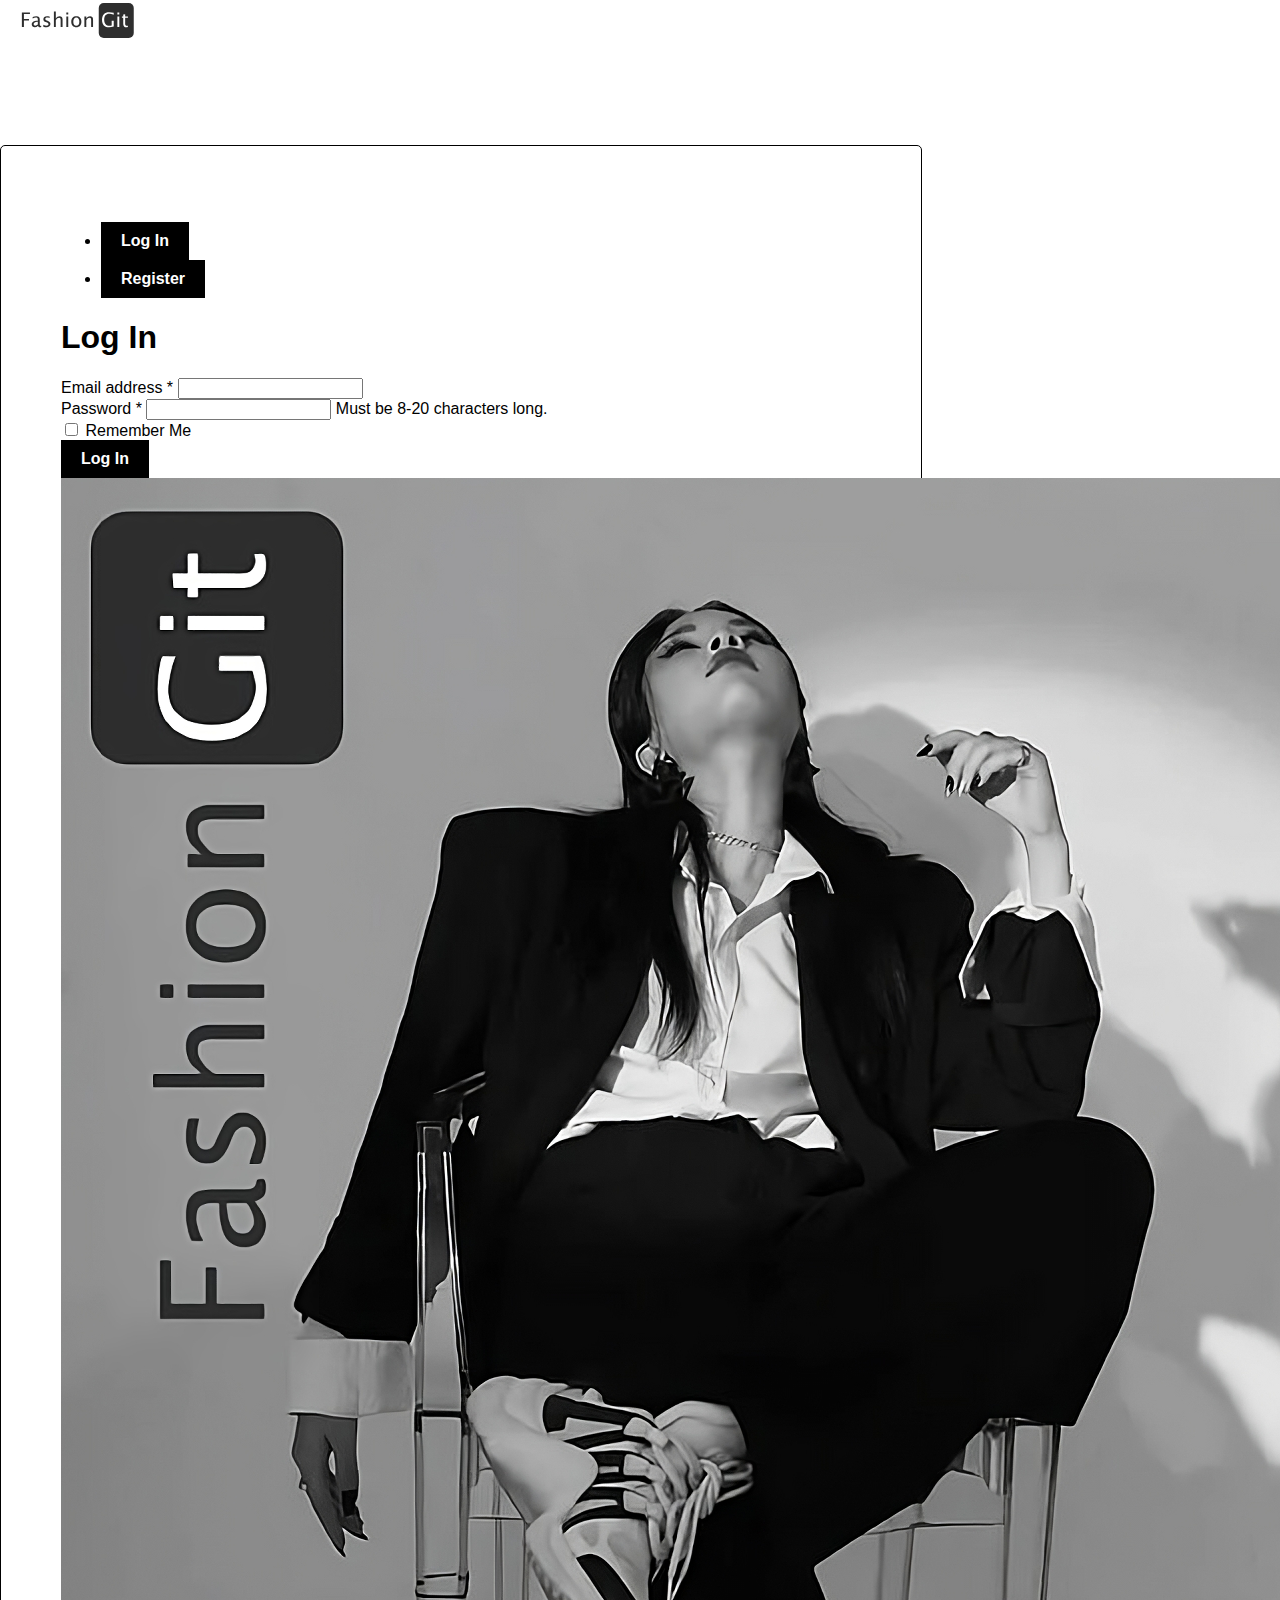
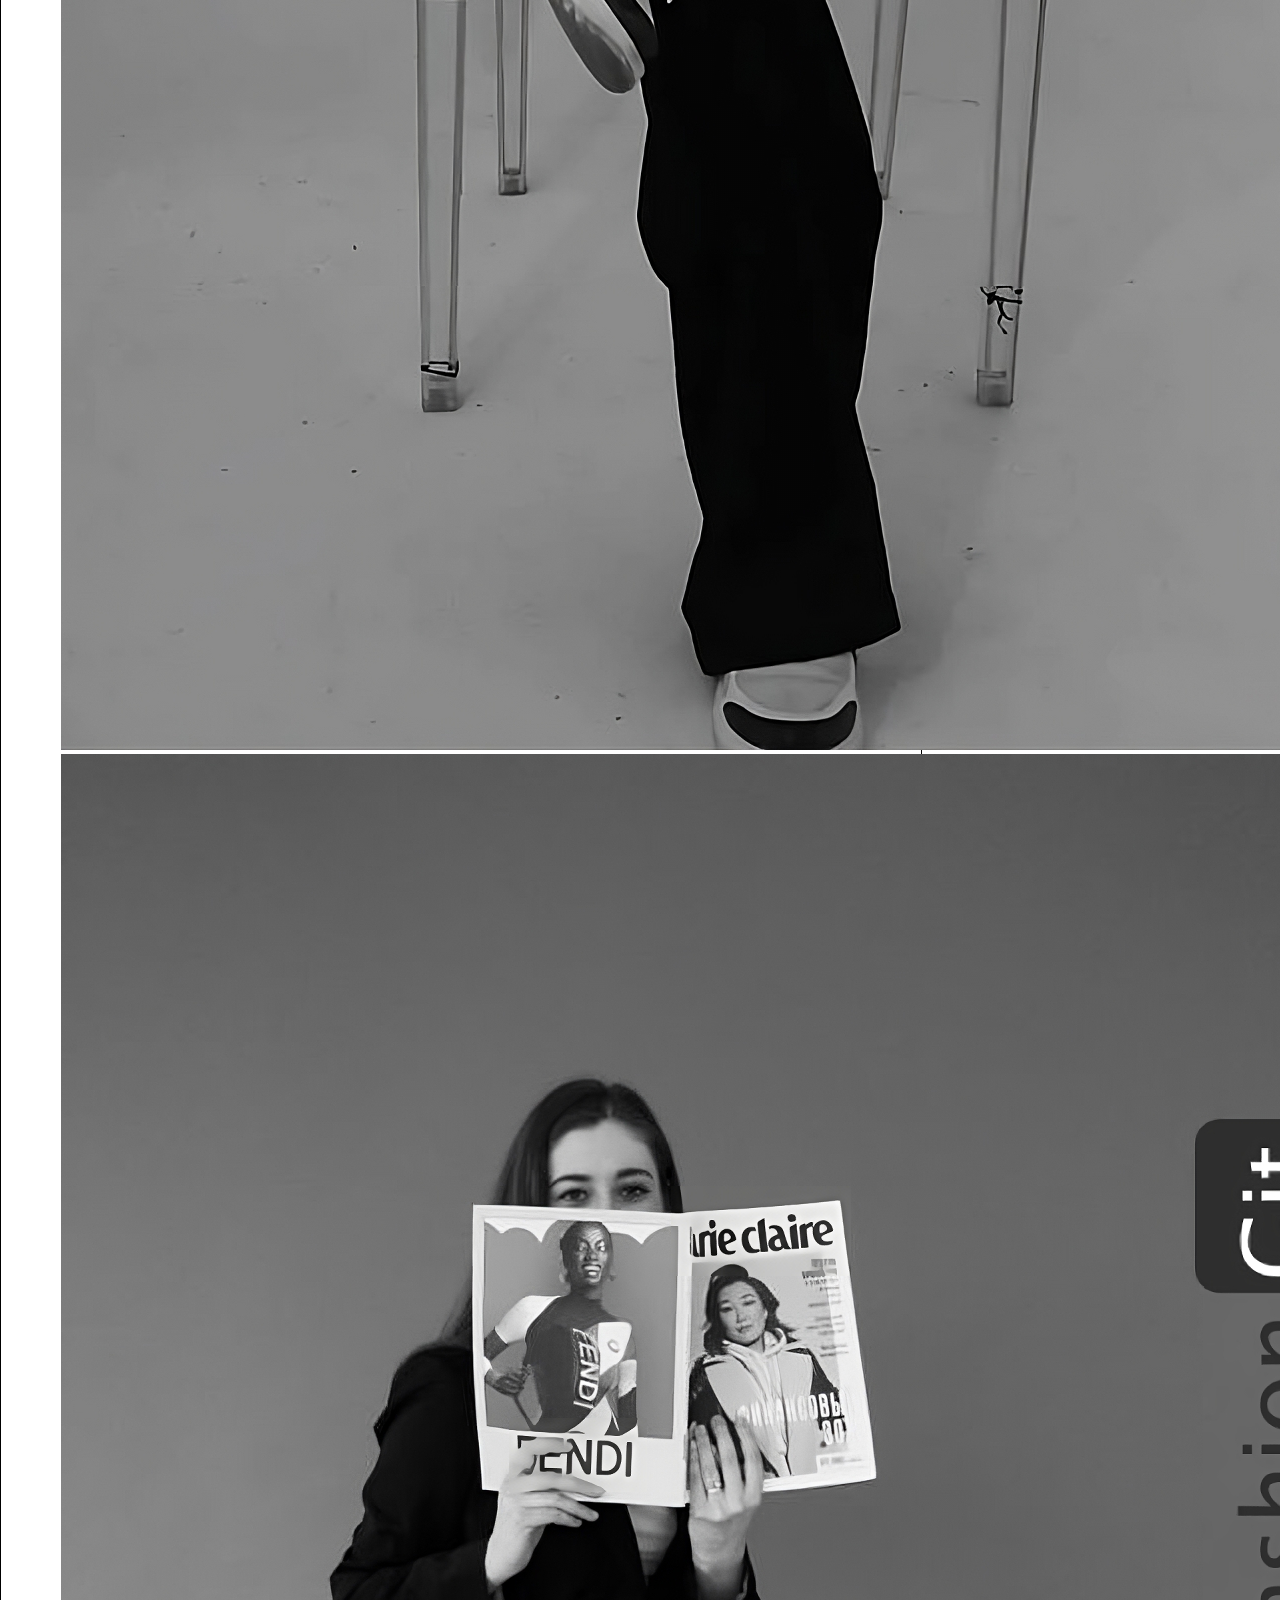
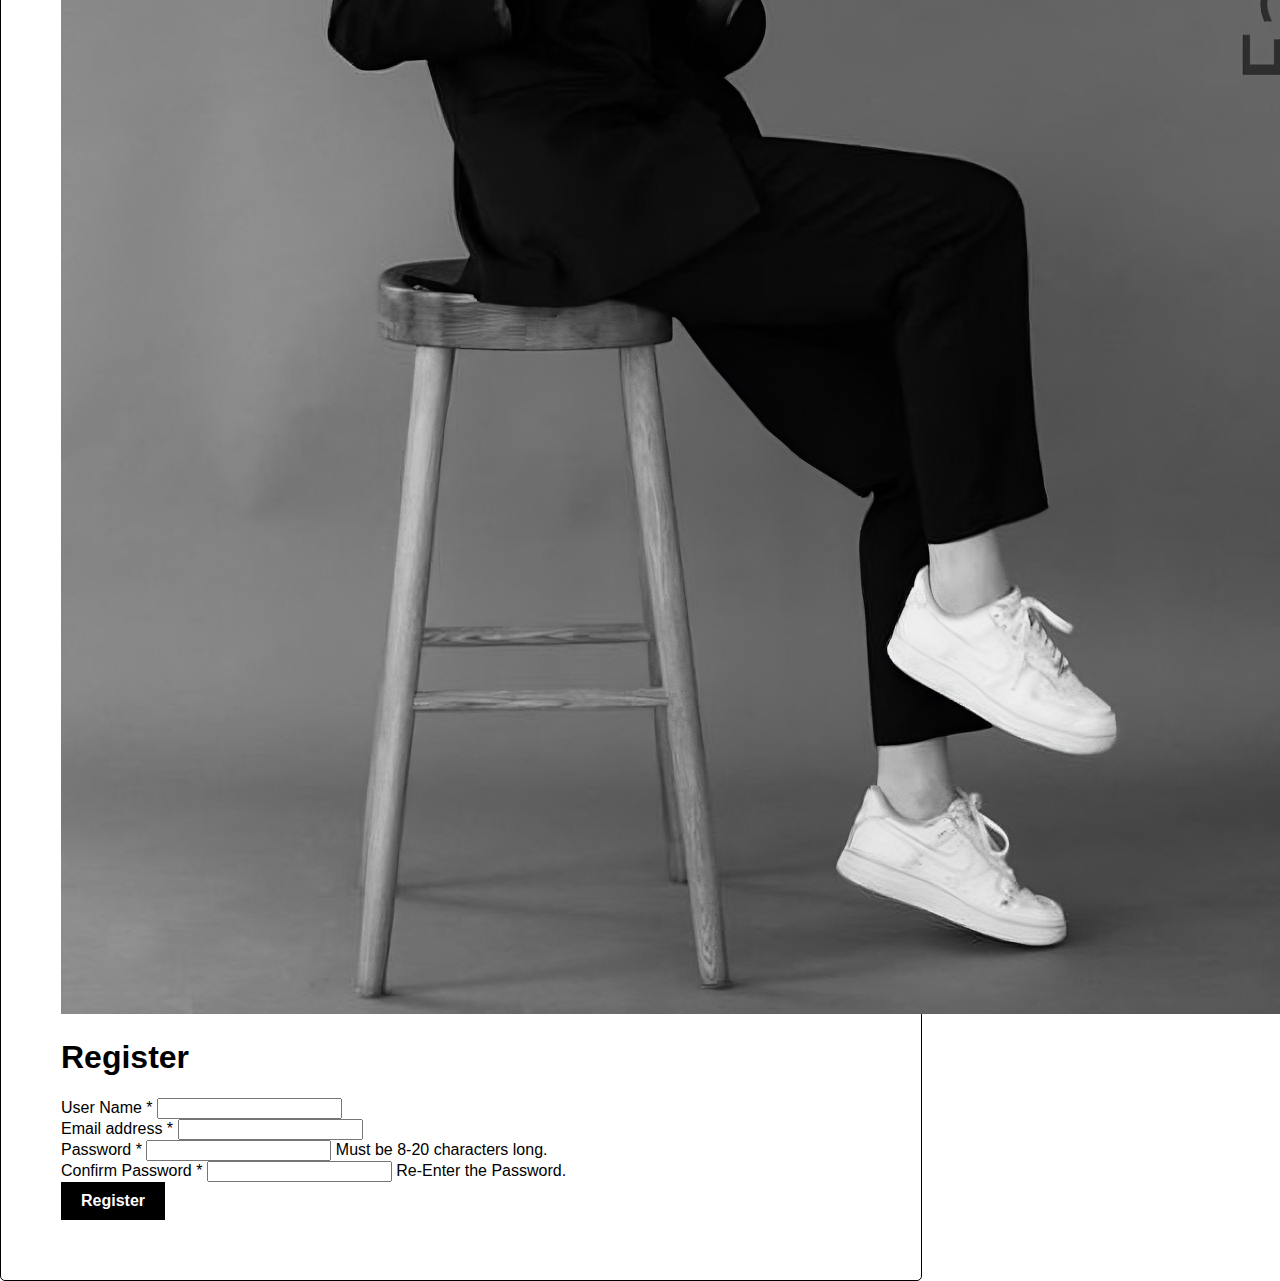
<file: login.html>
<!DOCTYPE html>
<html lang="en">
<head>
    <meta charset="UTF-8">
    <meta name="viewport" content="width=device-width, initial-scale=1.0">
    <title>Log In | Fashion Git</title>
    <link href="https://cdn.jsdelivr.net/npm/bootstrap@5.3.0/dist/css/bootstrap.min.css" rel="stylesheet" integrity="sha384-9ndCyUaIbzAi2FUVXJi0CjmCapSmO7SnpJef0486qhLnuZ2cdeRhO02iuK6FUUVM" crossorigin="anonymous">
    <link rel="stylesheet" href="FG.css">
</head>
<body>
  <div class="main_container">
    
    <nav class="navbar navbar-dark bg-transparent fixed-top d-flex align-items-center p-0">
      <div class="nav-container justify-content-center align-items-center">   
        <div class="d-flex">
          <a class="navbar-brand" href="index.html">
            <img src="img/fashion_git_logo.svg" alt="">
          </a>
        </div>
      </div>
    </nav>

    <div class="form-container d-flex justify-content-center align-items-center ">  
      <div class="login-form" id="login-form-section"> 
        <div>
          <ul class="nav nav-pills nav-fill gap-2 p-1 small bg-dark shadow-sm mb-5" id="pillNav2" role="tablist" style="--bs-nav-link-color: var(--bs-white); --bs-nav-pills-link-active-color: var(--bs-dark); --bs-nav-pills-link-active-bg: var(--bs-white); --bs-nav-link-hover-color: var(--bs-white) ">
            <li class="nav-item" role="presentation">
              <button class="nav-link active" id="home-tab2" data-bs-toggle="tab" href="#login" role="tab" aria-selected="true">Log In</button>
            </li>
            <li class="nav-item" role="presentation">
              <button class="nav-link" id="profile-tab2" data-bs-toggle="tab" href="#register" role="tab" aria-selected="false">Register</button>
            </li>
          </ul>
        </div>
        
        <div class="tab-content" id="tabContent">
          <div class="tab-pane fade show active" id="login" role="tabpanel">
            <div class="row">
              <div class="col">
                <div class="d-flex align-content-center justify-content-center">
                  <h1>Log In</h1>
                </div>
                
                <form>
                  <div class="mb-3 mt-5">
                    <label for="exampleInputEmail1" class="form-label">Email address *</label>
                    <input type="email" class="form-control" id="exampleInputEmail1" aria-describedby="emailHelp">
                  </div>
                  <div class="mb-3">
                    <label for="inputPassword6" class="form-label">Password *</label>
                    <input type="password" id="inputPassword6" class="form-control" aria-describedby="passwordHelpInline">
                    <span id="passwordHelpInline" class="form-text">
                      Must be 8-20 characters long.
                    </span>
                  </div>
                  <div class="mb-3 form-check">
                    <input type="checkbox" class="form-check-input" id="exampleCheck1">
                    <label class="form-check-label" for="exampleCheck1">Remember Me</label>
                  </div>
                  <div class="d-grid gap-2">
                    <button type="submit" class="btn btn-dark">Log In</button>
                  </div>
                </form>
              </div>
              <div class="col d-none d-md-block">
                <img src="img/Pic2.png" class="img-fluid rounded-2" alt="...">
              </div>
            </div>
          </div>

          <div class="tab-pane fade" id="register" role="tabpanel">
            <div class="row">

              <div class="col d-none d-md-block">
                <img src="img/Pic3.png" class="img-fluid rounded-2" alt="...">
              </div>

              <div class="col">
                <div class="d-flex align-content-center justify-content-center">
                  <h1>Register</h1>
                </div>
                
                <form id="registrationForm">

                  <div class="mb-3 mt-5">
                    <label for="exampleInputName" class="form-label">User Name *</label>
                    <input type="name" class="form-control" id="exampleInputName" aria-describedby="emailHelp2">
                    
                  </div>

                  <div class="mb-3">
                    <label for="exampleInputEmail2" class="form-label">Email address *</label>
                    <input type="email" class="form-control" id="exampleInputEmail2" aria-describedby="emailHelp2">
                    
                  </div>
                  <div class="mb-3">
                    <label for="inputPassword7" class="form-label">Password *</label>
                    <input type="password" id="inputPassword7" class="form-control" aria-describedby="passwordHelpInline2">
                    <span id="passwordHelpInline2" class="form-text">
                      Must be 8-20 characters long.
                    </span>
                  </div>

                  <div class="mb-3">
                    <label for="inputPassword7" class="form-label">Confirm Password *</label>
                    <input type="password" id="inputPassword7" class="form-control" aria-describedby="passwordHelpInline2">
                    <span id="passwordHelpInline2" class="form-text">
                      Re-Enter the Password.
                    </span>
                  </div>
                  
                  <div class="d-grid gap-2">
                    <button type="submit" class="btn btn-dark">Register</button>
                  </div>

                  <script>
                    document.getElementById("registrationForm").addEventListener("submit", function(event) {
                      event.preventDefault();
                      const userName = document.getElementById("exampleInputName").value;
                      if (userName.trim() !== "") {
                        // Store the user's name in localStorage
                        localStorage.setItem("userName", userName);
                        window.location.href = "login.html"; // Redirect to the login page after registration
                      }
                    });

                        document.getElementById("registrationForm").addEventListener("submit", function(event) {
                        event.preventDefault();

                        // Retrieve all form values
                        const userName = document.getElementById("exampleInputName").value;
                        const userEmail = document.getElementById("exampleInputEmail2").value;
                        const userPassword = document.getElementById("inputPassword7").value;

                        // Check if all fields are not empty
                        if (userName.trim() !== "" && userEmail.trim() !== "" && userPassword.trim() !== "") {
                            // Create an object with the user information
                            const userInfo = {
                                name: userName,
                                email: userEmail,
                                password: userPassword
                            };

                            // Store the user's information in localStorage
                            localStorage.setItem("userInfo", JSON.stringify(userInfo));

                            // Redirect to the login page after registration
                            window.location.href = "login.html";
                        }
                    });
                  </script>

                  
                </form>
              </div>
            
            </div>
          </div>
        </div>

      </div>
    </div>
  </div>

  

  <script src="FG.js"></script>
  <script src="https://cdn.jsdelivr.net/npm/bootstrap@5.3.0/dist/js/bootstrap.bundle.min.js" integrity="sha384-geWF76RCwLtnZ8qwWowPQNguL3RmwHVBC9FhGdlKrxdiJJigb/j/68SIy3Te4Bkz" crossorigin="anonymous"></script>
</body>
</html>
</file>
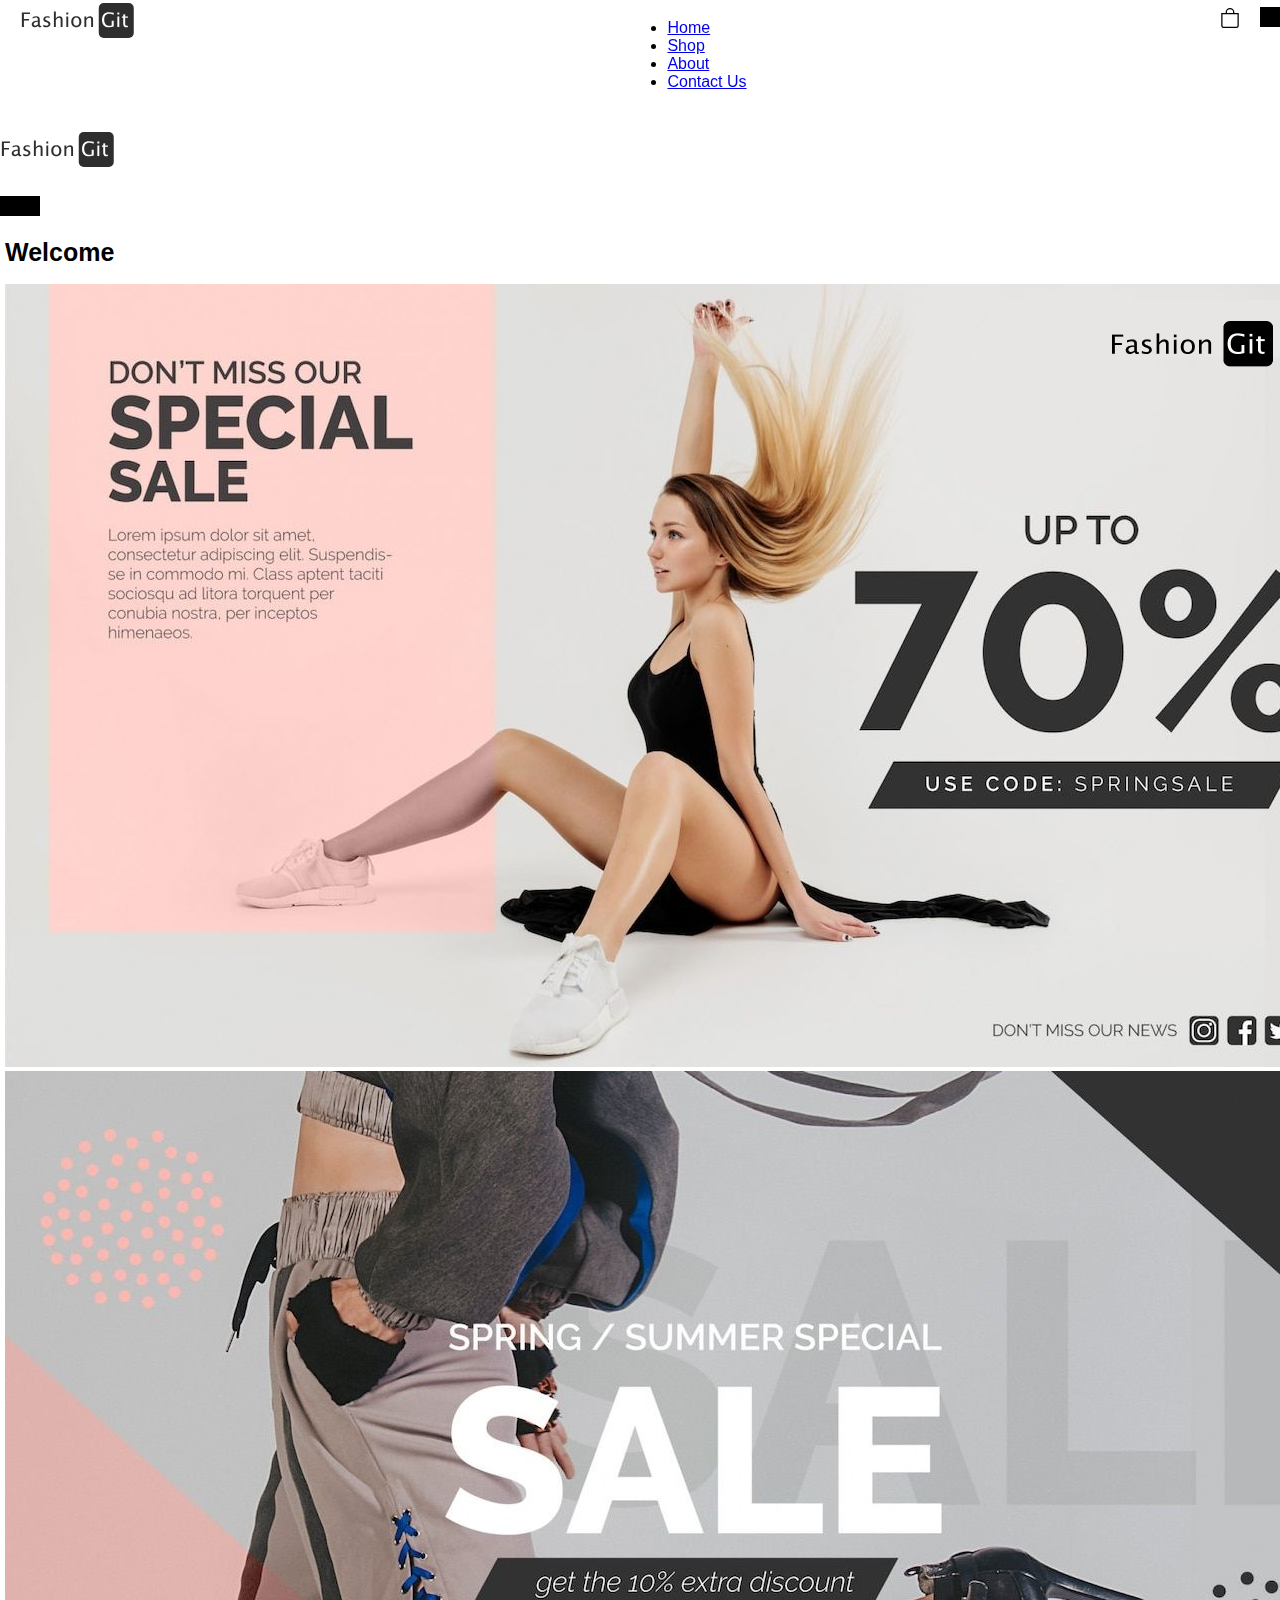
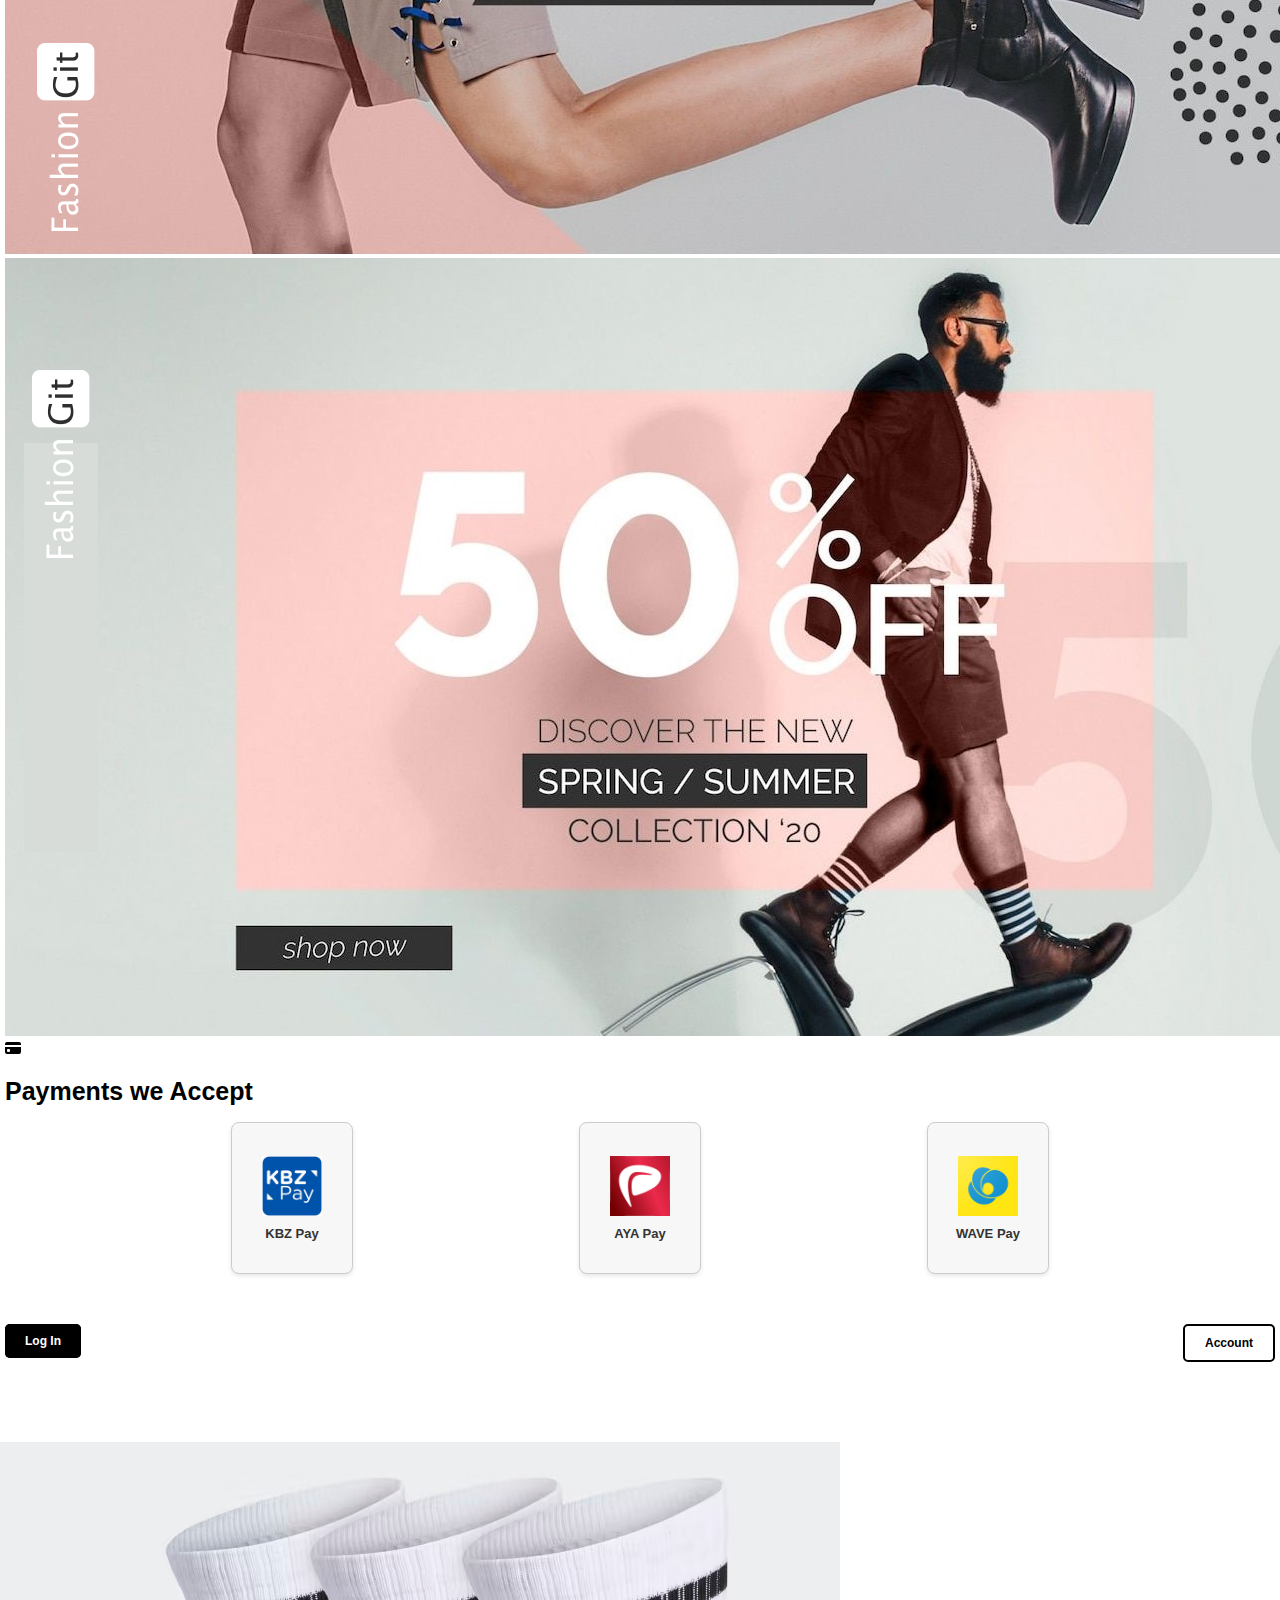
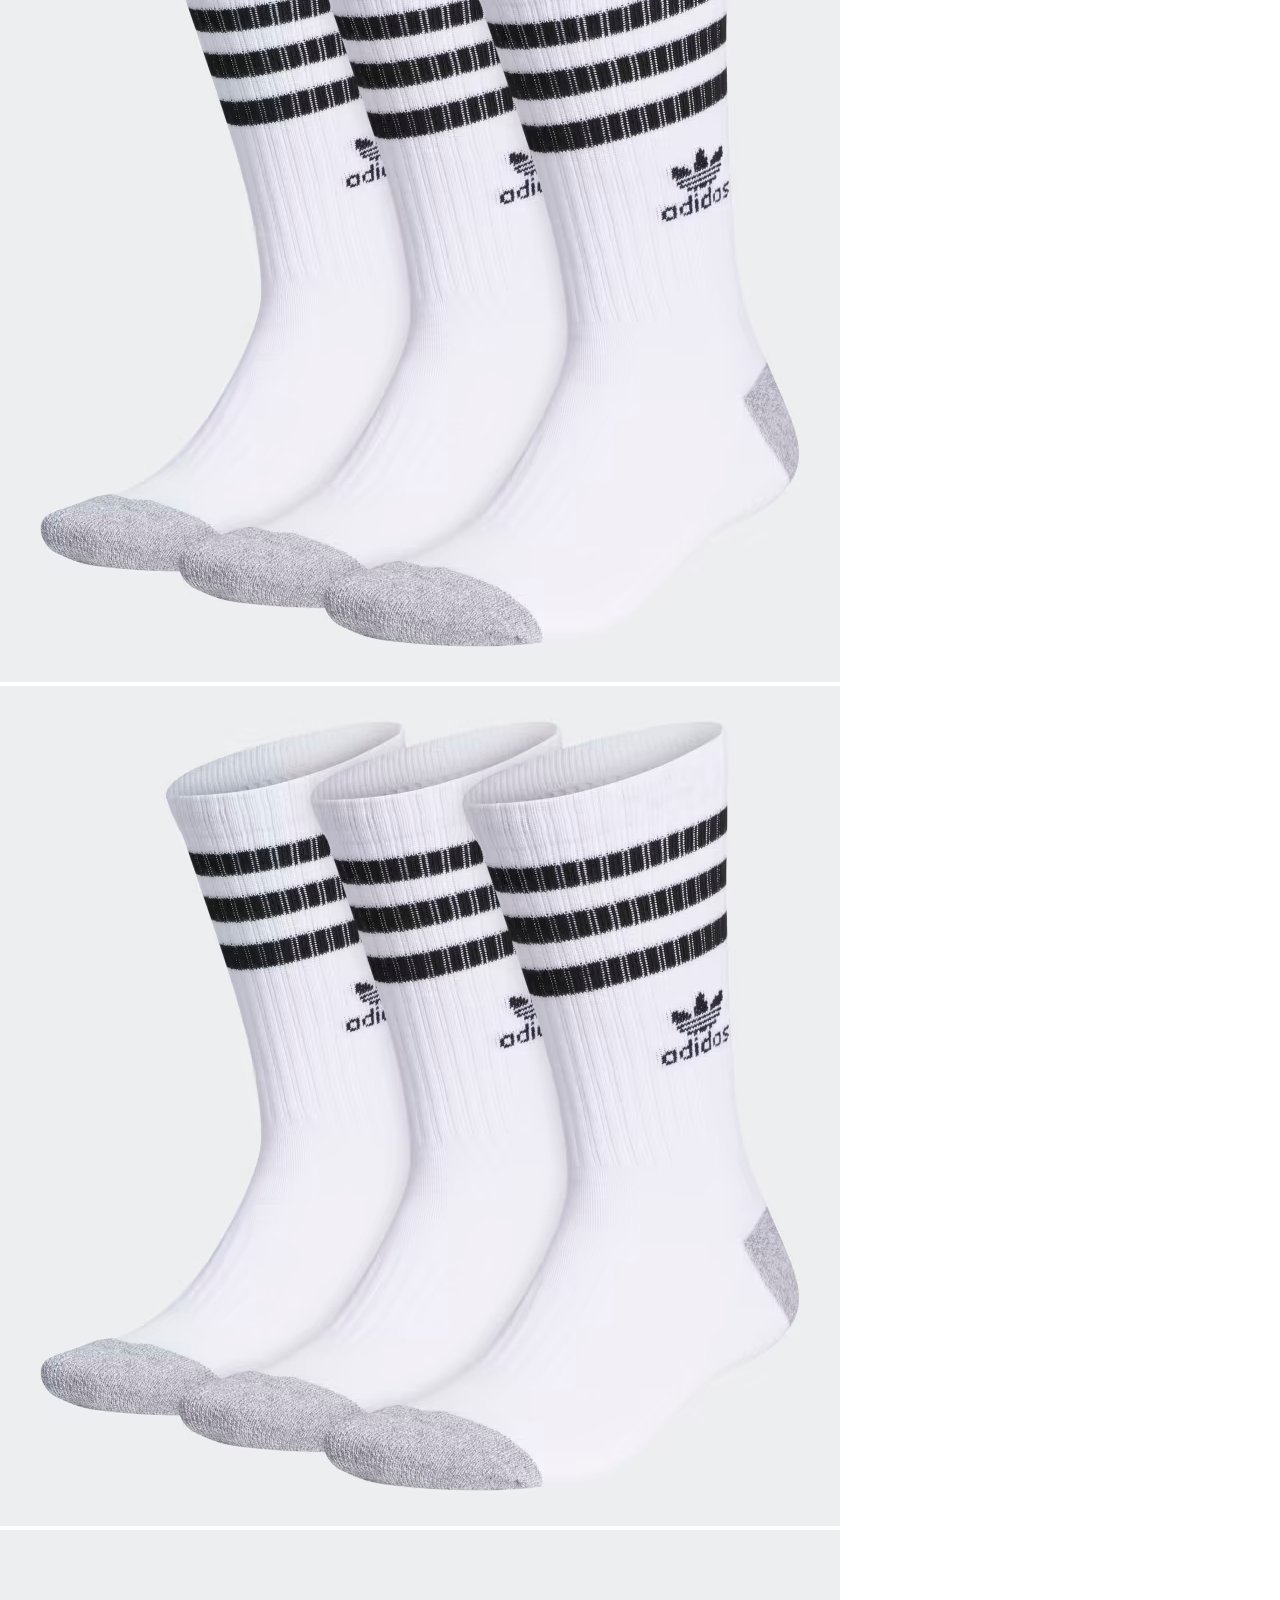
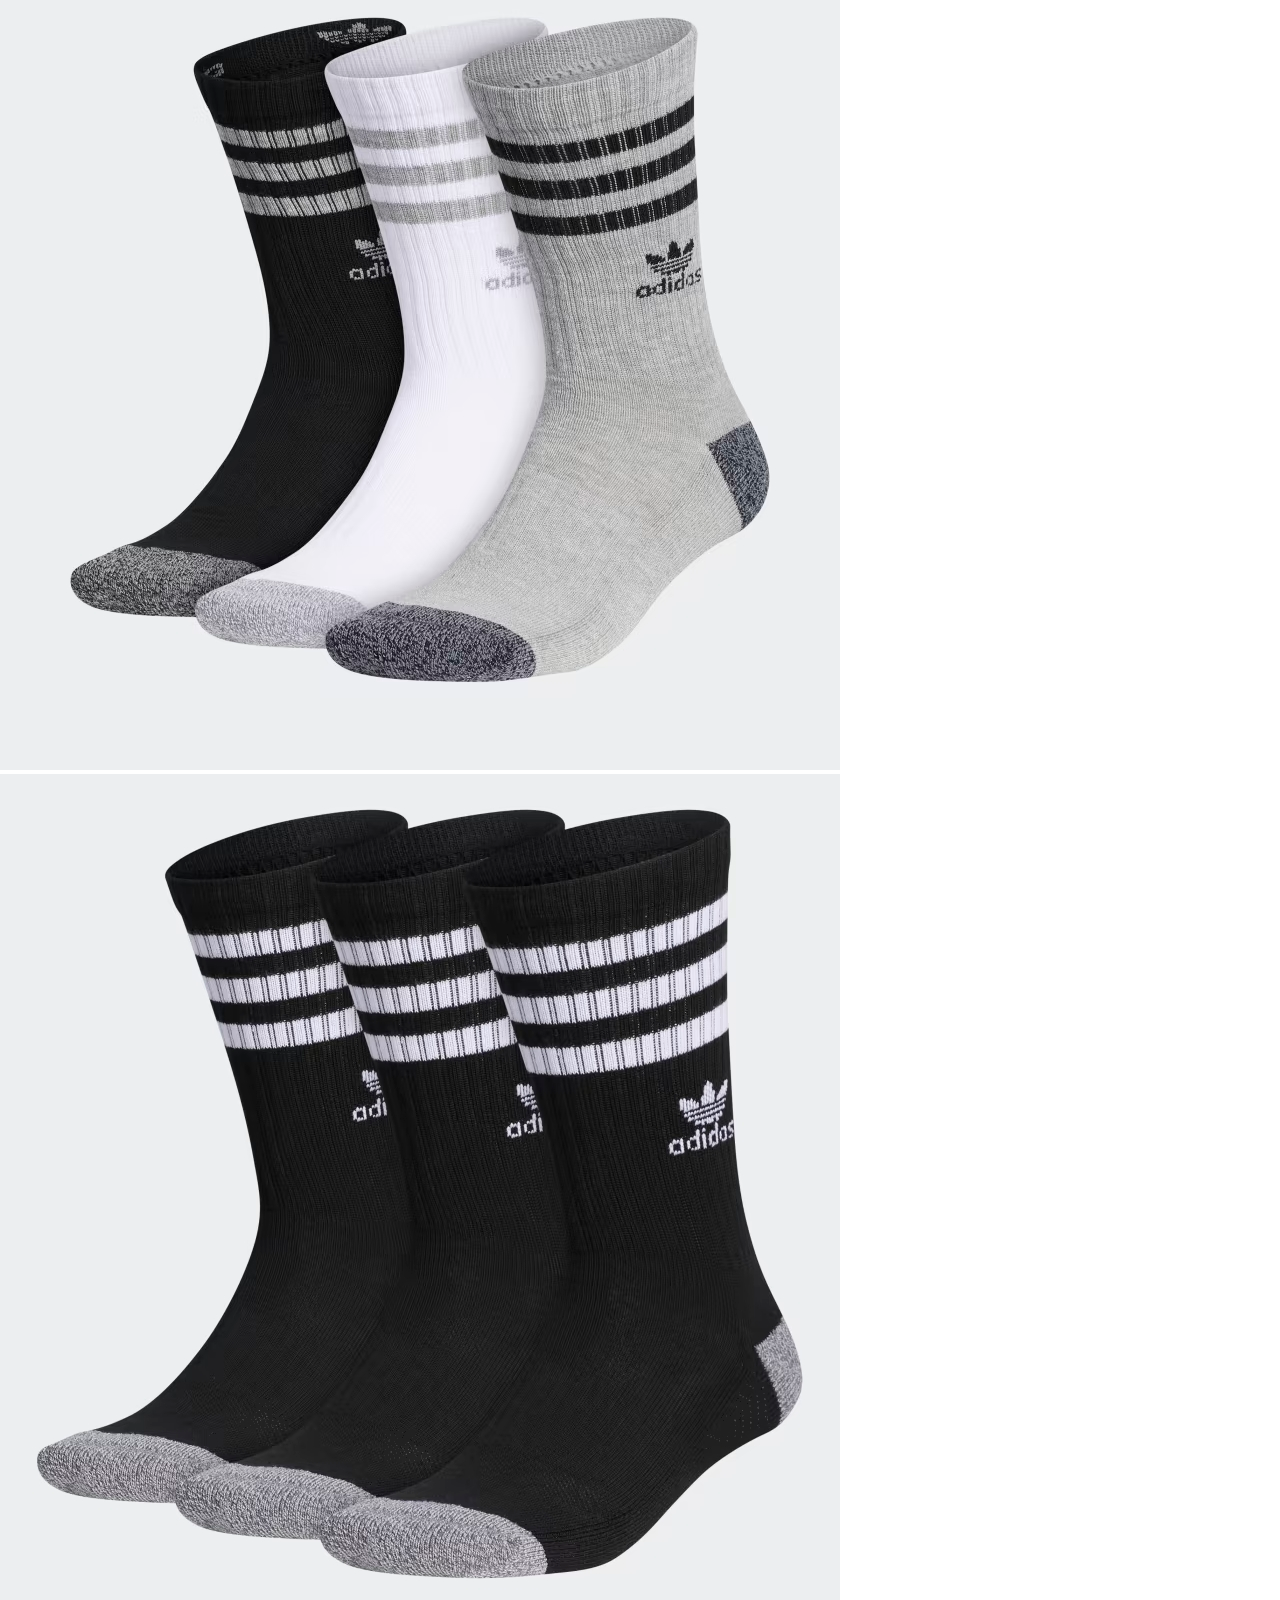
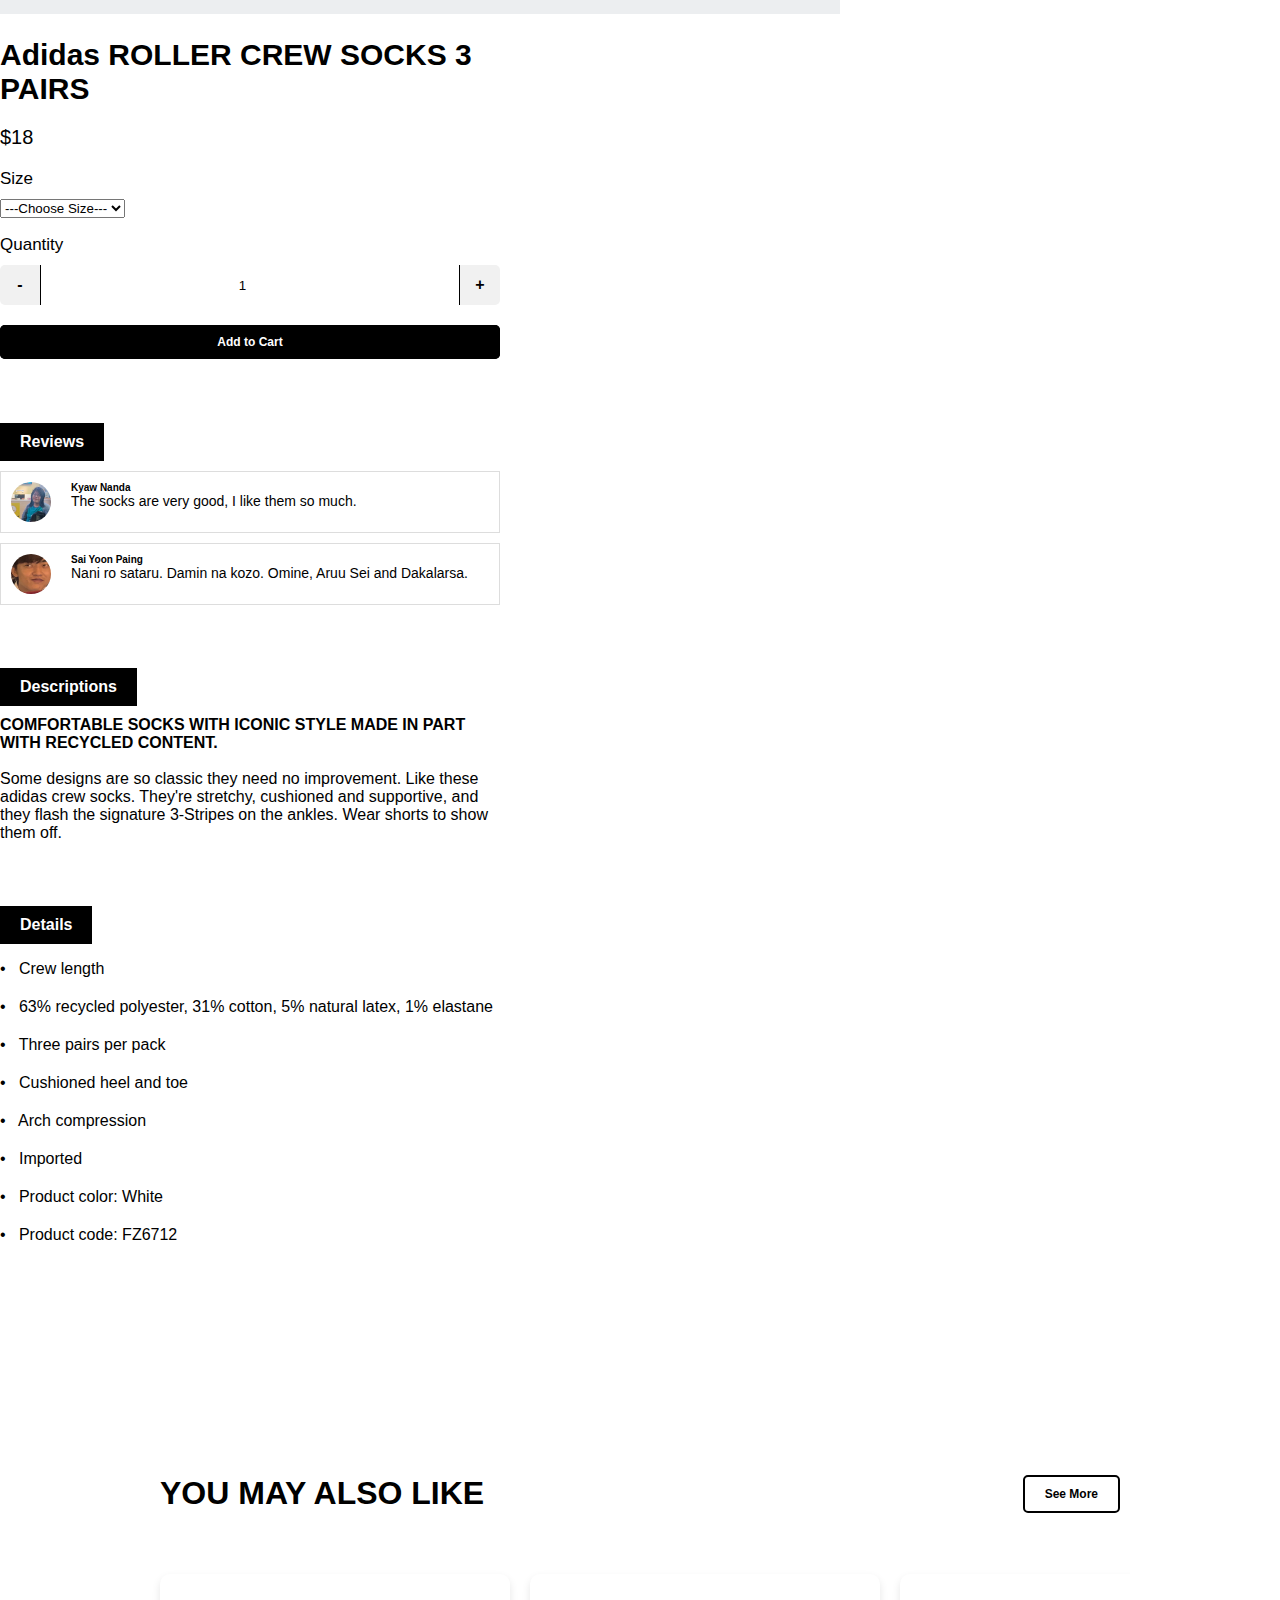
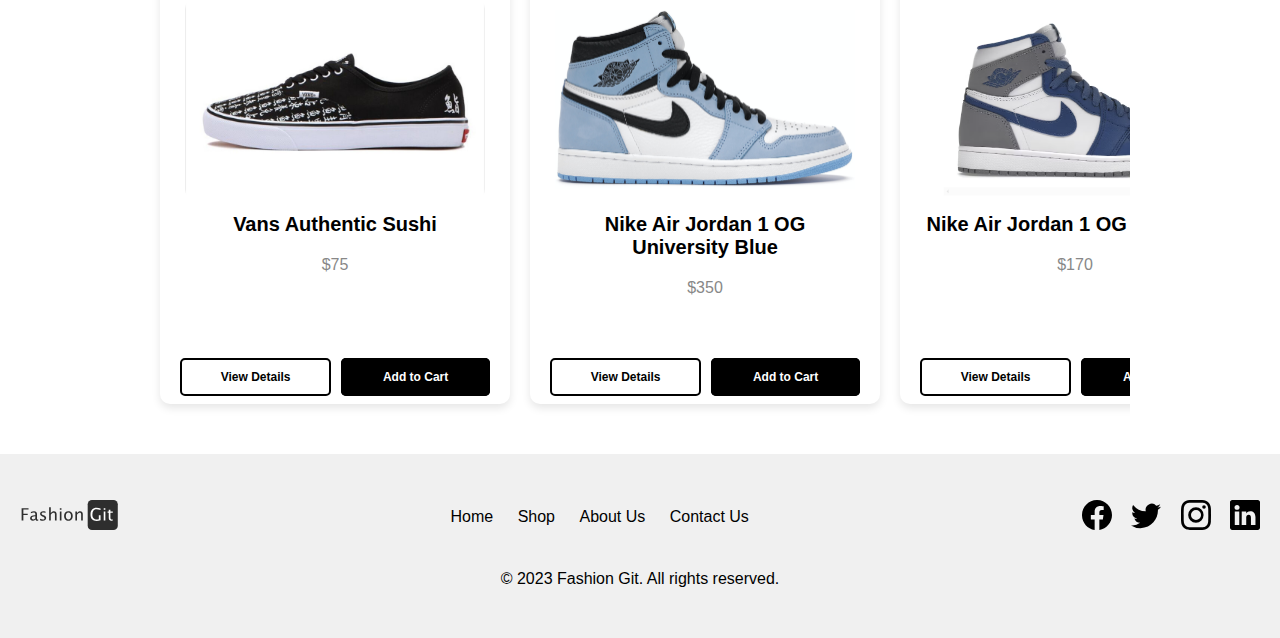
<file: product-details.html>
<!DOCTYPE html>
<html lang="en">

<head>
  <meta charset="UTF-8">
  <meta name="viewport" content="width=device-width, initial-scale=1.0">
  <title>Shop | Fashion Git</title>
  <link href="https://cdn.jsdelivr.net/npm/bootstrap@5.3.0/dist/css/bootstrap.min.css" rel="stylesheet"
    integrity="sha384-9ndCyUaIbzAi2FUVXJi0CjmCapSmO7SnpJef0486qhLnuZ2cdeRhO02iuK6FUUVM" crossorigin="anonymous">
  <link rel="stylesheet" href="FG.css">
</head>

<body>

    <div class="main_container">

        <nav class="navbar navbar-dark bg-transparent fixed-top d-flex flex-row align-content-center p-0">
            <div class="nav-container">   
                <div class="d-flex">
                    <a class="navbar-brand" href="index.html"><img src="img/fashion_git_logo.svg" alt=""></a>
                </div>

                <div class="nav-links">
                    <ul class="nav nav-underline ">
                        <li class="nav-item">
                            <a class="nav-link text-dark" aria-current="page" href="index.html">Home</a>
                        </li>
                        <li class="nav-item">
                            <a class="nav-link active" href="shop.html">Shop</a>
                        </li>
                        <li class="nav-item">
                            <a class="nav-link text-dark" href="about.html">About</a>
                        </li>
                        <li class="nav-item">
                            <a class="nav-link text-dark" href="contact.html">Contact Us</a>
                        </li>
                        
                    </ul>
                </div>

                <!--Responsive Item-->
                <div class="nav-links-sm">
                    <ul class="nav nav-underline ">
                        <li class="nav-item dropdown">
                            <a class="nav-link dropdown-toggle text-dark" data-bs-toggle="dropdown" href="shop.html" role="button" aria-expanded="false">Shop</a>
                            <ul class="dropdown-menu">
                            <li><a class="dropdown-item" href="index.html">Home</a></li>
                            <li><a class="dropdown-item" href="shop.html">Shop</a></li>
                            <li><a class="dropdown-item" href="about.html">About Fashion Git</a></li>
                            <li><a class="dropdown-item" href="contact.html">Contact Us</a></li>
                            </ul>
                        </li>
                    </ul>
                </div>
                <!--Responsive Item-->

                <div class="d-flex justify-content-end pt-2 pe-3">

                    <!--Responsive Item-->
                    <a href="add-to-cart.html">
                        <span class="navbar-cart-icon">
                            <img src="img/bag.svg" alt="" style="width: 20px;">
                        </span>
                    </a>

                </div>

                <div class="navbar-brand">
                    <button class="navbar-toggler text-bg-dark" type="button" data-bs-toggle="offcanvas" data-bs-target="#offcanvasDarkNavbar" aria-controls="offcanvasDarkNavbar" aria-label="Toggle navigation">
                        <span class="navbar-toggler-icon"></span>
                    </button>
                </div>
            </div>

                    
            <div class="offcanvas offcanvas-end text-bg-white" tabindex="-1" id="offcanvasDarkNavbar" aria-labelledby="offcanvasDarkNavbarLabel">
                <div class="offcanvas-header">
                    <h5 class="offcanvas-title" id="offcanvasDarkNavbarLabel"><img src="img/fashion_git_logo.svg" alt=""></h5>
                    <button type="button" class="btn-close btn-close-dark" data-bs-dismiss="offcanvas" aria-label="Close"></button>
                </div>

                <div class="offcanvas-body justify-content-between">
                    
                    <div class="offcanvas-section">

                        <h1 class="headings" id="welcomeMessage">Welcome</h1>

                        <div id="carouselExampleSlidesOnly" class="carousel slide mt-4 mb-3" data-bs-ride="carousel">
                            <div class="carousel-inner">
                            <div class="carousel-item active">
                                <img src="img/discount-1-u.png" class="d-block w-100" alt="...">
                            </div>
                            <div class="carousel-item">
                                <img src="img/discount-2-u.png" class="d-block w-100" alt="...">
                            </div>
                            <div class="carousel-item">
                                <img src="img/discount-3-u.png" class="d-block w-100" alt="...">
                            </div>
                            </div>
                        </div>

                        <div class="mt-4">

                            <div class="d-flex flex-row ">
                                <img class="payment-icon" src="/img/credit-card-fill.svg" alt="">
                                <h1 class="headings ms-3">Payments we Accept </h1>
                            </div>

                            <div class="payment-cards-container mt-4">

                                <div class="payment-cards">
                                    <img class="payment-card-img" src="/img/kpay.png" alt="">
                                    <p class="payment-card-text">KBZ Pay</p>
                                </div>

                                <div class="payment-cards">
                                    <img class="payment-card-img" src="/img/ayapay.png" alt="">
                                    <p class="payment-card-text">AYA Pay</p>
                                </div>

                                <div class="payment-cards">
                                    <img class="payment-card-img" src="/img/wavepay.png" alt="">
                                    <p class="payment-card-text">WAVE Pay</p>
                                </div>


                            </div>

                        </div>

                        <div class="account-section">
                            <a href="login.html"><button class="login-btn">Log In </button></a>
                            <a href="account.html"><button class="see-more-btn"> Account </button></a>  
                        </div>

                    </div>

                    

                </div>
            </div>

            <script>
                document.addEventListener("DOMContentLoaded", function() {
                  const userName = localStorage.getItem("userName");
                  if (userName) {
                    const welcomeMessageElement = document.getElementById("welcomeMessage");
                    welcomeMessageElement.textContent = "Welcome, " + userName;
                  }
                });
                </script>


        </nav>
    
        <div class="content-details">

            <div class="row container-fluid">
                
                <div class="col-md-5 d-flex justify-content-center">

                    <div class="gallery-details">
                        <div class="ecommerce-gallery">
                          <div class="row py-3 shadow-5">
                            <div class="col-12 mb-1">
                              <div class="lightbox">
                                <img src="/img/adidas-sock.jpg" class="img-fluid active-image" alt="..." id="img1">
                              </div>
                            </div>
                            <div class="col-3 mt-1">
                                <img src="/img/adidas-sock.jpg" class="img-fluid thumbnail" alt="..." id="img2">
                              </div>
                            <div class="col-3 mt-1">
                              <img src="/img/adidas-sock2.jpg" class="img-fluid thumbnail" alt="..." id="img2">
                            </div>
                            <div class="col-3 mt-1">
                              <img src="/img/adidas-sock3.jpg" class="img-fluid thumbnail" alt="..." id="img3">
                            </div>
                          </div>
                        </div>
                      </div>
                      
                      

                </div>

                <div class="col-md-5 d-flex justify-content-center">
                    <div class="product-details">

                    <h1 class="product-name">Adidas ROLLER CREW SOCKS 3 PAIRS</h1>
                    <p class="product-price">$18</p>
                    <p class="product-detail-1">Size</p>

                    <select class="form-select mb-2" aria-label="Default select example">
                    <option selected>---Choose Size---</option>
                    <option value="1">M</option>
                    <option value="2">L</option>
                    </select>

                    <div class="product-row">
                        <p class="product-detail-1 mt-4">Quantity</p>
                        <div class="product-quantity-input-shop justify-content-center align-items-center">
                        <button class="quantity-btn minus-btn">-</button>
                        <input type="number" class="quantity-input" value="1" min="1">
                        <button class="quantity-btn plus-btn">+</button>
                    </div>
                    </div>
                    
                    <a href="add-to-cart.html"><button class="add-to-cart-btn">Add to Cart</button></a>
                    

                    <div class="accordion mt-3" id="accordionPanelsStayOpenExample">
                        <div class="accordion" id="accordionPanelsStayOpenExample">
                            <div class="accordion-item">
                                <h2 class="accordion-header">
                                    <button class="accordion-button collapsed" type="button" data-bs-toggle="collapse" data-bs-target="#panelsStayOpen-collapseOne" aria-expanded="true" aria-controls="panelsStayOpen-collapseOne">
                                        Reviews
                                    </button>
                                </h2>
                                <div id="panelsStayOpen-collapseOne" class="accordion-collapse collapse">
                                    <div class="accordion-body">
                                    
                                        <div class="review-card">
                                            <div class="review-header">
                                              <img src="/img/profile.png" alt="User Profile">
                                            </div>
                                            <div class="review-content">
                                                <h4>Kyaw Nanda</h4>
                                              <p> The socks are very good, I like them so much.</p>
                                            </div>
                                        </div>

                                        <div class="review-card">
                                            <div class="review-header">
                                              <img src="/img/profile2.jpg" alt="User Profile">
                                            </div>
                                            <div class="review-content">
                                                <h4>Sai Yoon Paing</h4>
                                              <p>Nani ro sataru. Damin na kozo. Omine, Aruu Sei and Dakalarsa. </p>
                                            </div>
                                        </div>

                                    </div>
                                </div>
                            </div>

                            <div class="accordion-item">
                                <h2 class="accordion-header">
                                    <button class="accordion-button collapsed" type="button" data-bs-toggle="collapse" data-bs-target="#panelsStayOpen-collapseTwo" aria-expanded="false" aria-controls="panelsStayOpen-collapseTwo">
                                        Descriptions
                                    </button>
                                </h2>
                                <div id="panelsStayOpen-collapseTwo" class="accordion-collapse collapse">
                                    <div class="accordion-body">
                                        <strong>COMFORTABLE SOCKS WITH ICONIC STYLE MADE IN PART WITH RECYCLED CONTENT.</strong> 
                                        <br><br> Some designs are so classic they need no improvement. Like these adidas crew socks. They're stretchy, cushioned and supportive, and they flash the signature 3-Stripes on the ankles. Wear shorts to show them off.
                                    </div>
                                </div>
                            </div>

                            <div class="accordion-item">
                                <h2 class="accordion-header">
                                    <button class="accordion-button collapsed" type="button" data-bs-toggle="collapse" data-bs-target="#panelsStayOpen-collapseThree" aria-expanded="false" aria-controls="panelsStayOpen-collapseThree">
                                        Details
                                    </button>
                                </h2>
                                <div id="panelsStayOpen-collapseThree" class="accordion-collapse collapse">
                                    <div class="accordion-body">
                                        <div class="details-accordion">
                                            
                                            <div class="row">
                                                <div class="col">
                                                <p> &#8226; &nbsp; Crew length </p>
                                                <p> &#8226; &nbsp; 63% recycled polyester, 31% cotton, 5% natural latex, 1% elastane </p>
                                                <p> &#8226; &nbsp; Three pairs per pack </p>
                                                <p> &#8226; &nbsp; Cushioned heel and toe </p>
                                                
                                                </div>
                                                <div class="col">
                                                    <p> &#8226; &nbsp; Arch compression </p>
                                                    <p> &#8226; &nbsp; Imported </p>
                                                    <p> &#8226; &nbsp; Product color: White </p>
                                                    <p> &#8226; &nbsp; Product code: FZ6712 </p>
                                                </div>
                                            </div>
                                        </div>
                                    </div>
                                </div>
                            </div>
                        </div>
                    </div>

                </div>

                </div>

            </div>
        </div>

        <div class="recommendation">

            <div class="content-4">

                <div class="content-4-header">
                    <h1>YOU MAY ALSO LIKE</h1>
                    <button class="see-more-btn">See More</button>
                </div>
    
                <div class="product-slider">
    
                    <div class="product-card">
                      <img src="img/vans-sushi.jpg" alt="Product 1">
                      <h3>Vans Authentic Sushi</h3>
                      <p>$75</p>
                      <div class="product-buttons">
                        <button class="view-details-btn">View Details</button>
                        <button class="add-to-cart-btn">Add to Cart</button>
                      </div>
                    </div>
                  
                    <div class="product-card">
                        <img src="img/nike-aj-unc-blue.jpg" alt="Product 1">
                        <h3>Nike Air Jordan 1 OG University Blue</h3>
                        <p>$350</p>
                        <div class="product-buttons">
                            <button class="view-details-btn">View Details</button>
                            <button class="add-to-cart-btn">Add to Cart</button>
                          </div>
                    </div>
    
                    <div class="product-card">
                        <img src="img/nike-aj1-true-blue.png" alt="Product 1">
                        <h3>Nike Air Jordan 1 OG True Blue</h3>
                        <p>$170</p>
                        <div class="product-buttons">
                            <button class="view-details-btn">View Details</button>
                            <button class="add-to-cart-btn">Add to Cart</button>
                          </div>
                    </div>
                    
                    <div class="product-card">
                        <img src="img/adidas-halter-neck.avif" alt="Product 1">
                        <h3>Adidas Halter Neck Tank Top</h3>
                        <p>$35</p>
                        <div class="product-buttons">
                            <button class="view-details-btn">View Details</button>
                            <button class="add-to-cart-btn">Add to Cart</button>
                          </div>
                    </div>
    
                    <div class="product-card">
                        <img src="img/adidas-pacer.avif" alt="Product 1">
                        <h3>Adidas Pacer 3-Stripes Knit Shorts</h3>
                        <p>$25</p>
                        <div class="product-buttons">
                            <button class="view-details-btn">View Details</button>
                            <button class="add-to-cart-btn">Add to Cart</button>
                          </div>
                    </div>
    
                    <div class="product-card">
                        <img src="img/adidas-marathon.avif" alt="Product 1">
                        <h3>Adidas Marathon Shorts</h3>
                        <p>$30</p>
                        <div class="product-buttons">
                            <button class="view-details-btn">View Details</button>
                            <button class="add-to-cart-btn">Add to Cart</button>
                          </div>
                    </div>
    
                    <div class="product-card">
                        <img src="img/nike-sportswear.webp" alt="Product 1">
                        <h3>Nike SportWear Modern</h3>
                        <p>$50</p>
                        <div class="product-buttons">
                            <button class="view-details-btn">View Details</button>
                            <button class="add-to-cart-btn">Add to Cart</button>
                          </div>
                    </div>
    
                </div>
            </div>

        </div>

        <footer class="footer">
            <div class="footer-content">
                <div class="footer-logo">
                    <img src="img/fashion_git_logo.svg" alt="Fashion Git Logo">
                </div>
                <div class="footer-links">
                    <ul class="footer-nav">
                        <li><a href="index.html">Home</a></li>
                        <li><a href="shop.html">Shop</a></li>
                        <li><a href="about.html">About Us</a></li>
                        <li><a href="contact.html">Contact Us</a></li>
                    </ul>
                </div>
                <div class="footer-social">
                    <ul class="social-icons">
                        <li><a href="#"><img src="img/facebook.svg" alt="Facebook"></a></li>
                        <li><a href="#"><img src="img/twitter.svg" alt="Twitter"></a></li>
                        <li><a href="#"><img src="img/instagram.svg" alt="Instagram"></a></li>
                        <li><a href="#"><img src="img/linkedin.svg" alt="LinkedIn"></a></li>
                    </ul>
                </div>
            </div>
            <div class="footer-bottom">
                <p>&copy; 2023 Fashion Git. All rights reserved.</p>
            </div>
        </footer>
    </div>

    <script>
        document.addEventListener('DOMContentLoaded', () => {
            const productRows = document.querySelectorAll(".product-row");
        const activeImage = document.querySelector('.active-image');
        const thumbnails = document.querySelectorAll('.thumbnail');
    
    
        thumbnails.forEach(thumbnail => {
        thumbnail.addEventListener('click', () => {
            
            const imageSrc = thumbnail.src;
        
            activeImage.src = imageSrc;
            
            thumbnails.forEach(t => t.classList.remove('active'));
    
            thumbnail.classList.add('active');
        });
        });
        function handleMinusButtonClick(event) {
                        const productRow = event.currentTarget.closest(".product-row");
                        const quantityInput = productRow.querySelector(".quantity-input");
                        let currentValue = parseInt(quantityInput.value);
                        if (currentValue > 1) {
                            quantityInput.value = currentValue - 1;
                            updateTotalPrice(productRow);
                        }
                    }
            
                    // Function to handle plus button click for a given product row
                    function handlePlusButtonClick(event) {
                        const productRow = event.currentTarget.closest(".product-row");
                        const quantityInput = productRow.querySelector(".quantity-input");
                        let currentValue = parseInt(quantityInput.value);
                        quantityInput.value = currentValue + 1;
                        updateTotalPrice(productRow);
                    }
            
                    // Function to handle quantity input change for a given product row
                    function handleQuantityInputChange(event) {
                        const productRow = event.currentTarget.closest(".product-row");
                        const quantityInput = productRow.querySelector(".quantity-input");
                        let currentValue = parseInt(quantityInput.value);
                        if (isNaN(currentValue) || currentValue < 1) {
                            quantityInput.value = 1;
                        }
                        updateTotalPrice(productRow);
                    }
            
                    // Attach event listeners to each product row
                    productRows.forEach(productRow => {
                        const minusBtn = productRow.querySelector(".minus-btn");
                        const plusBtn = productRow.querySelector(".plus-btn");
                        const quantityInput = productRow.querySelector(".quantity-input");
            
                        minusBtn.addEventListener("click", handleMinusButtonClick);
                        plusBtn.addEventListener("click", handlePlusButtonClick);
                        quantityInput.addEventListener("input", handleQuantityInputChange);
            
                        // Update total price for each product row on page load
                        updateTotalPrice(productRow);
                    });
    });

    
    </script>

    

    <script src="FG.js"></script>
    <script src="https://cdn.jsdelivr.net/npm/bootstrap@5.3.0/dist/js/bootstrap.bundle.min.js"
    integrity="sha384-geWF76RCwLtnZ8qwWowPQNguL3RmwHVBC9FhGdlKrxdiJJigb/j/68SIy3Te4Bkz" crossorigin="anonymous"></script>

</body>

</html>
</file>
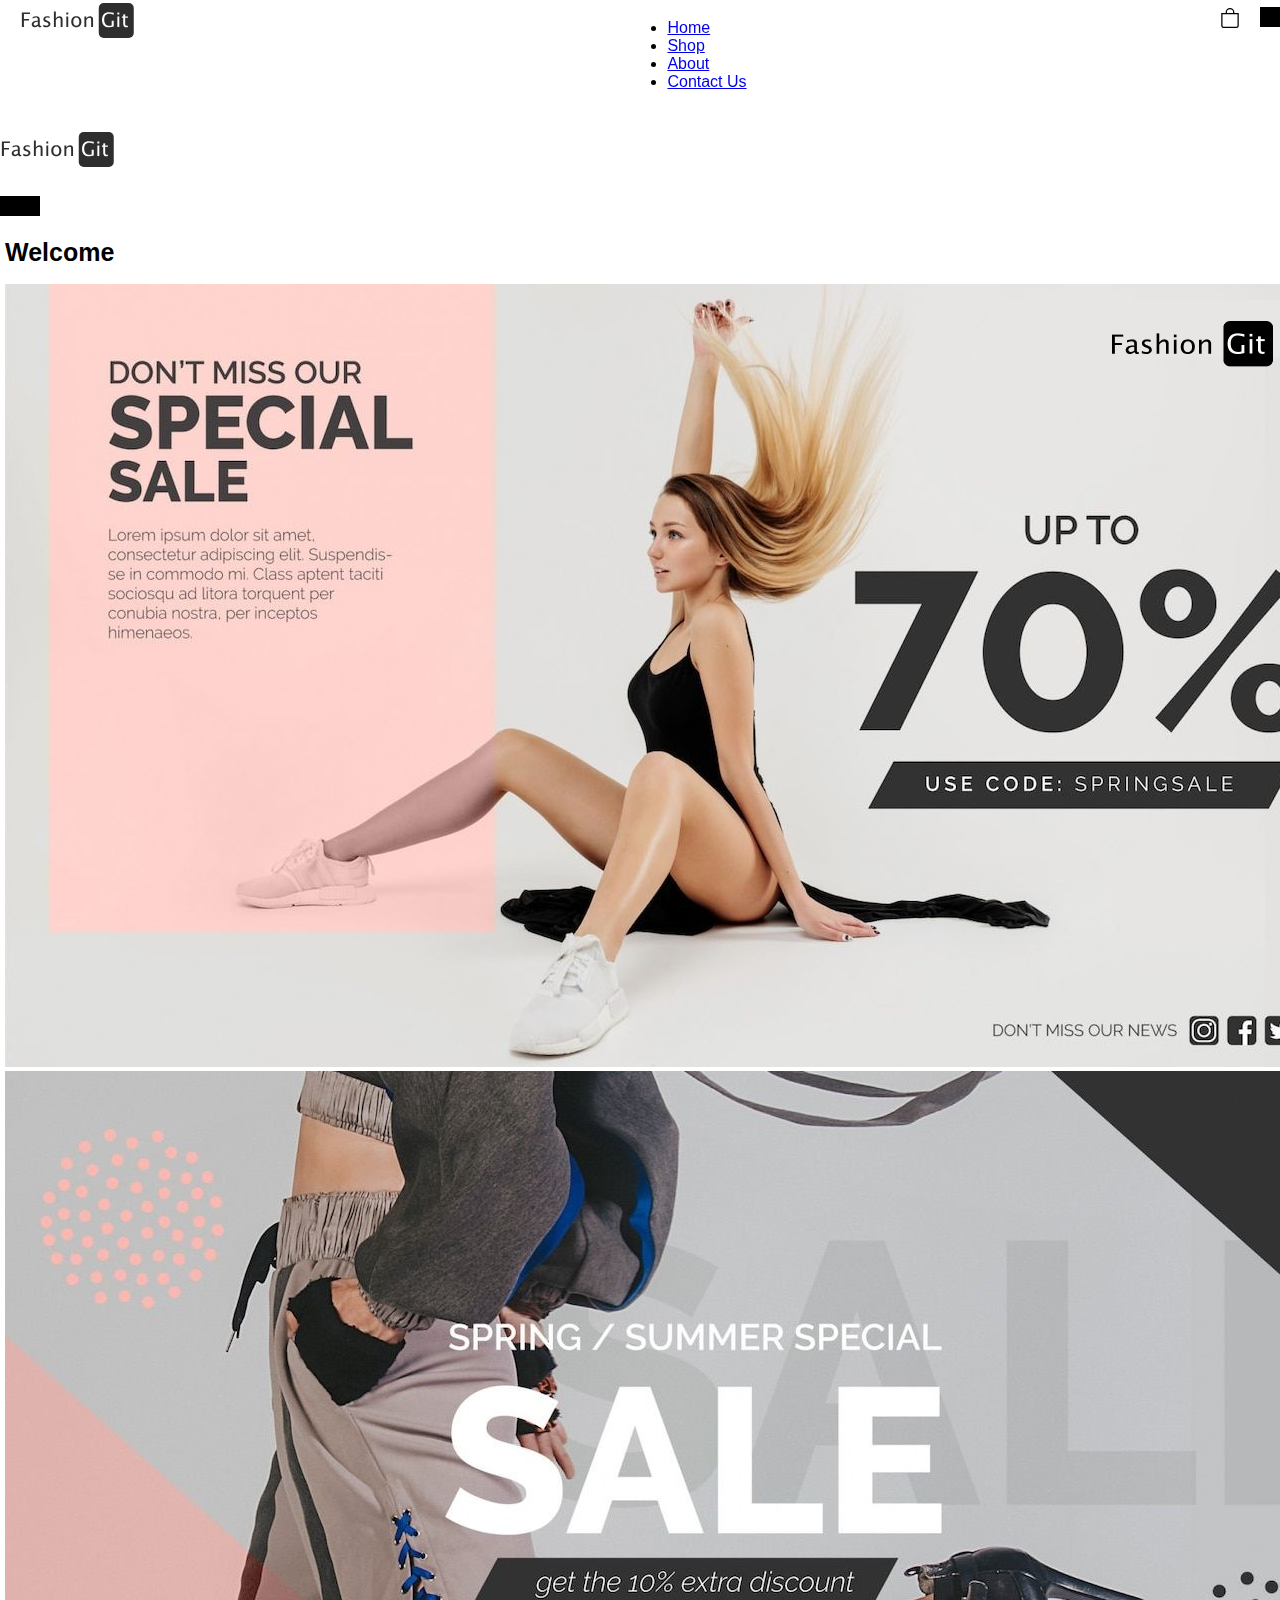
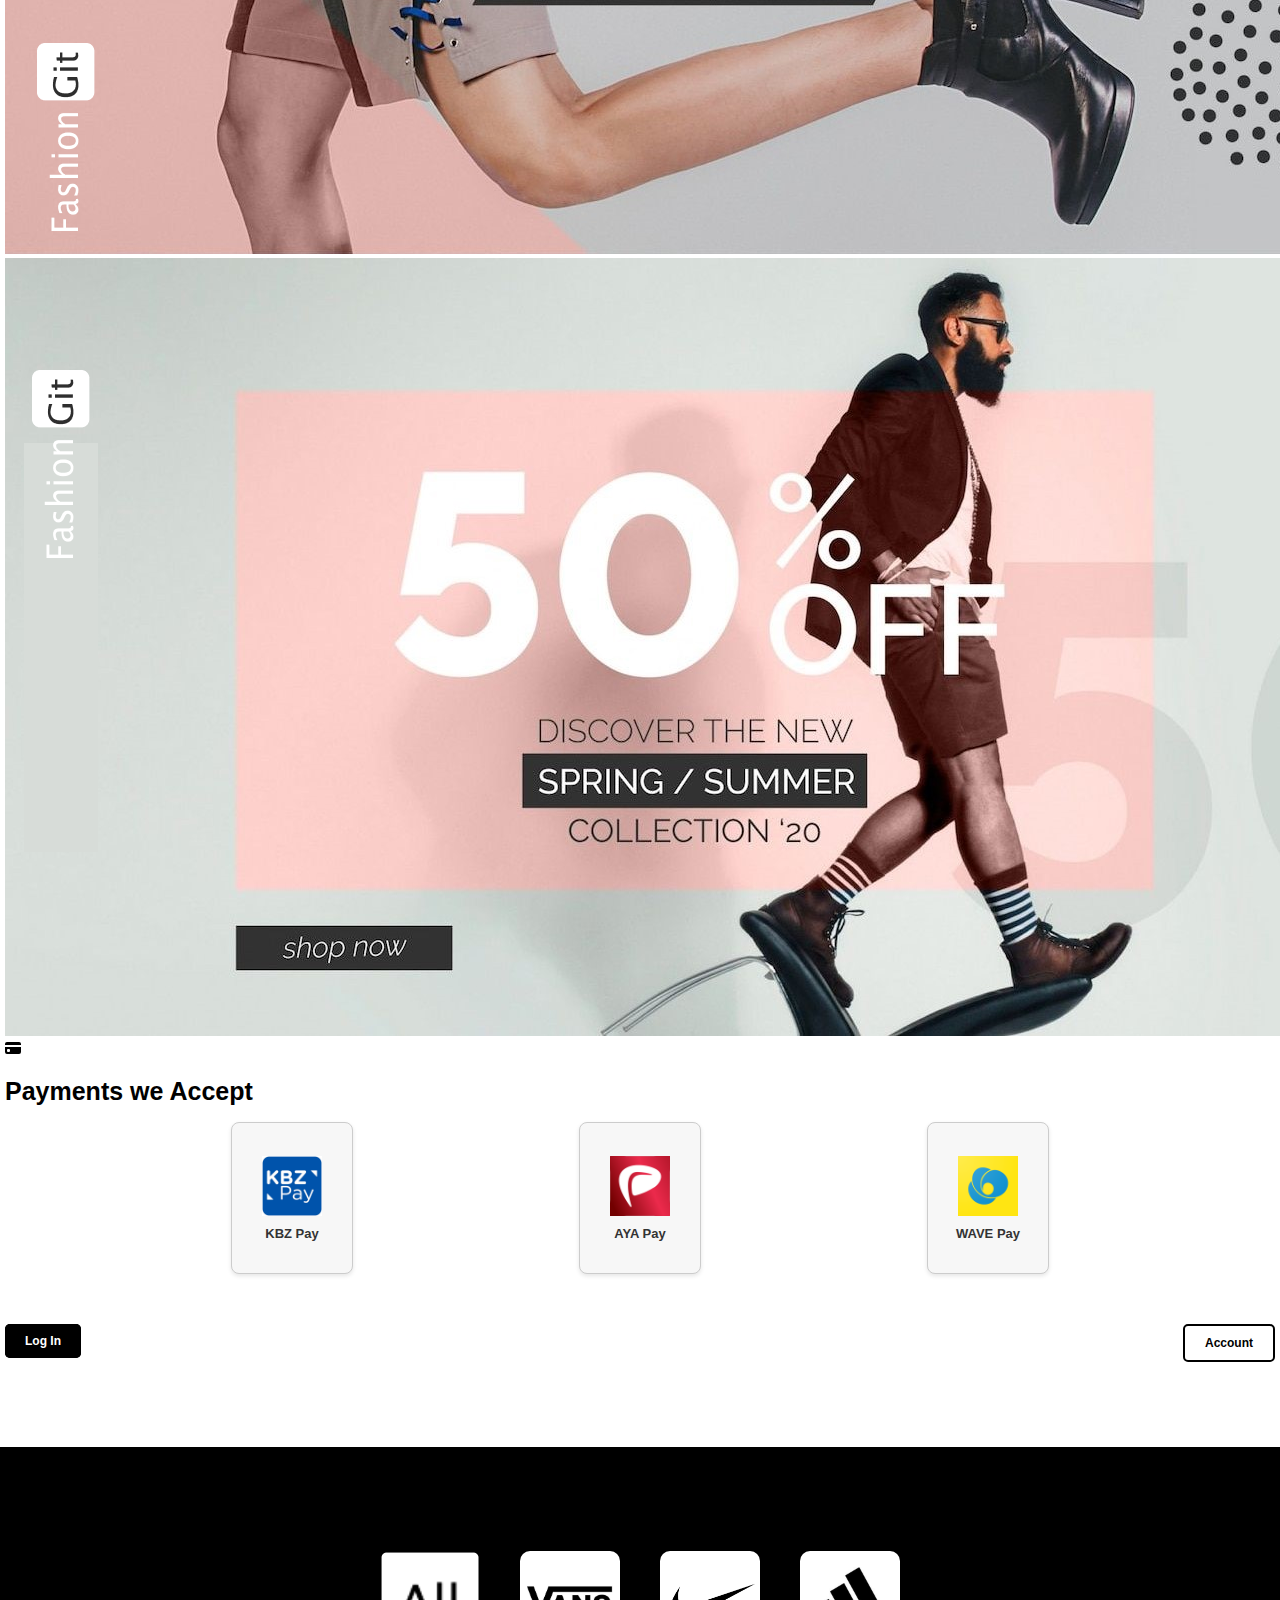
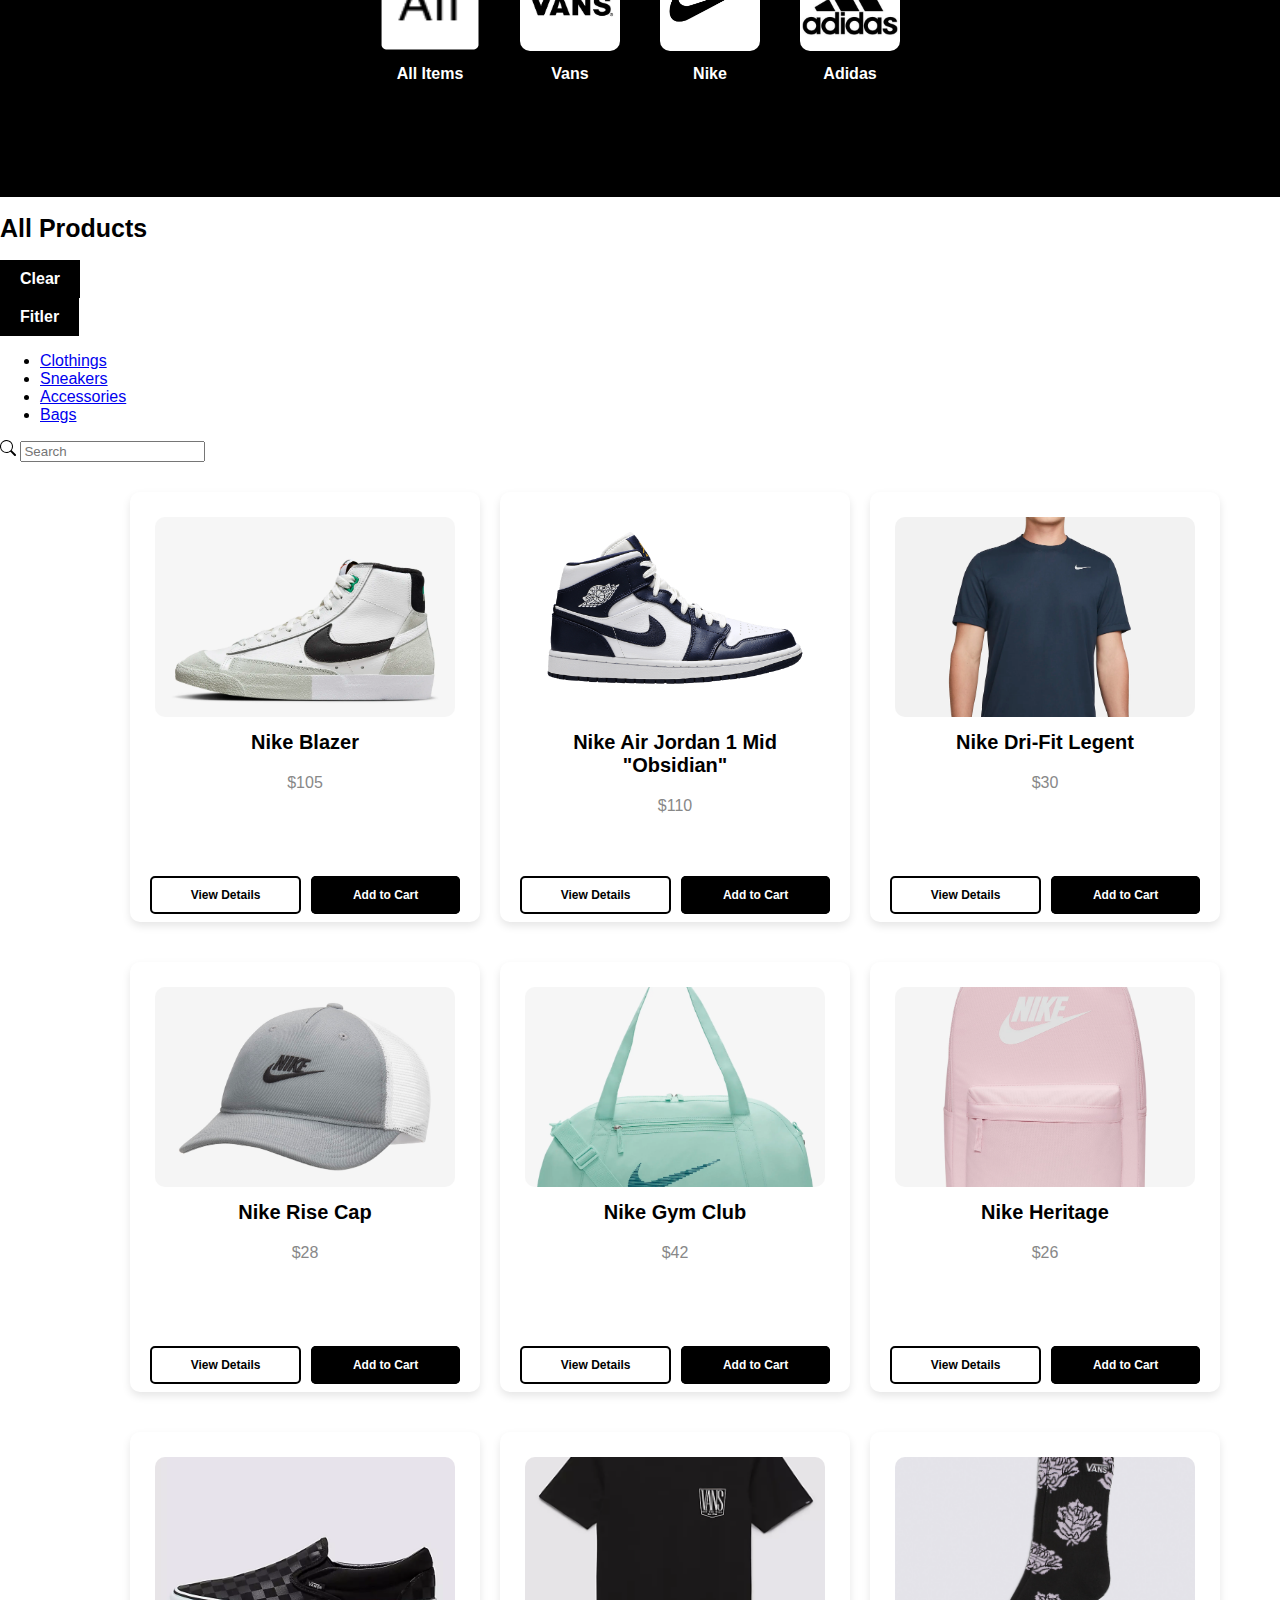
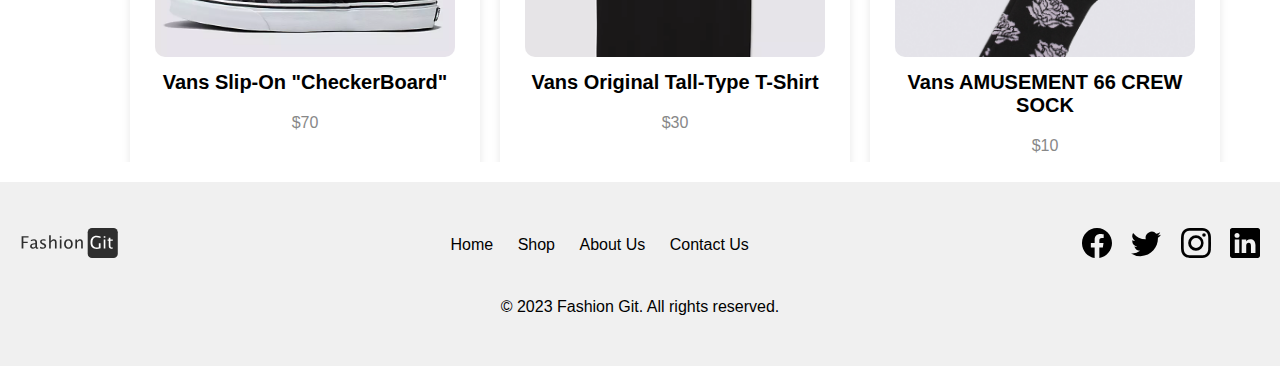
<file: shop.html>
<!DOCTYPE html>
            <html lang="en">
            <head>
                <meta charset="UTF-8">
                <meta name="viewport" content="width=device-width, initial-scale=1.0">
                <title>Shop | Fashion Git</title>
                <link href="https://cdn.jsdelivr.net/npm/bootstrap@5.3.0/dist/css/bootstrap.min.css" rel="stylesheet" integrity="sha384-9ndCyUaIbzAi2FUVXJi0CjmCapSmO7SnpJef0486qhLnuZ2cdeRhO02iuK6FUUVM" crossorigin="anonymous">
                <link rel="stylesheet" href="FG.css">
            </head>
            <body>
                <div class="main_container"> 

                    <nav class="navbar navbar-dark bg-transparent fixed-top d-flex flex-row align-content-center p-0">
                        <div class="nav-container">   
                            <div class="d-flex">
                                <a class="navbar-brand" href="index.html"><img src="img/fashion_git_logo.svg" alt=""></a>
                            </div>

                            <div class="nav-links">
                                <ul class="nav nav-underline ">
                                    <li class="nav-item">
                                        <a class="nav-link text-dark" aria-current="page" href="index.html">Home</a>
                                    </li>
                                    <li class="nav-item">
                                        <a class="nav-link active" href="shop.html">Shop</a>
                                    </li>
                                    <li class="nav-item">
                                        <a class="nav-link text-dark" href="about.html">About</a>
                                    </li>
                                    <li class="nav-item">
                                        <a class="nav-link text-dark" href="contact.html">Contact Us</a>
                                    </li>
                                    
                                </ul>
                            </div>

                            <!--Responsive Item-->
                            <div class="nav-links-sm">
                                <ul class="nav nav-underline ">
                                    <li class="nav-item dropdown">
                                        <a class="nav-link dropdown-toggle text-dark" data-bs-toggle="dropdown" href="shop.html" role="button" aria-expanded="false">Shop</a>
                                        <ul class="dropdown-menu">
                                        <li><a class="dropdown-item" href="index.html">Home</a></li>
                                        <li><a class="dropdown-item" href="shop.html">Shop</a></li>
                                        <li><a class="dropdown-item" href="about.html">About Fashion Git</a></li>
                                        <li><a class="dropdown-item" href="contact.html">Contact Us</a></li>
                                        </ul>
                                    </li>
                                </ul>
                            </div>
                            <!--Responsive Item-->

                            <div class="d-flex justify-content-end pt-2 pe-3">

                                <!--Responsive Item-->
                                <a href="add-to-cart.html">
                                    <span class="navbar-cart-icon">
                                        <img src="img/bag.svg" alt="" style="width: 20px;">
                                    </span>
                                </a>

                            </div>

                            <div class="navbar-brand">
                                <button class="navbar-toggler text-bg-dark" type="button" data-bs-toggle="offcanvas" data-bs-target="#offcanvasDarkNavbar" aria-controls="offcanvasDarkNavbar" aria-label="Toggle navigation">
                                    <span class="navbar-toggler-icon"></span>
                                </button>
                            </div>
                        </div>

                                
                        <div class="offcanvas offcanvas-end text-bg-white" tabindex="-1" id="offcanvasDarkNavbar" aria-labelledby="offcanvasDarkNavbarLabel">
                            <div class="offcanvas-header">
                                <h5 class="offcanvas-title" id="offcanvasDarkNavbarLabel"><img src="img/fashion_git_logo.svg" alt=""></h5>
                                <button type="button" class="btn-close btn-close-dark" data-bs-dismiss="offcanvas" aria-label="Close"></button>
                            </div>

                            <div class="offcanvas-body justify-content-between">
                                
                                <div class="offcanvas-section">

                                    <h1 class="headings" id="welcomeMessage">Welcome</h1>

                                    <div id="carouselExampleSlidesOnly" class="carousel slide mt-4 mb-3" data-bs-ride="carousel">
                                        <div class="carousel-inner">
                                        <div class="carousel-item active">
                                            <img src="img/discount-1-u.png" class="d-block w-100" alt="...">
                                        </div>
                                        <div class="carousel-item">
                                            <img src="img/discount-2-u.png" class="d-block w-100" alt="...">
                                        </div>
                                        <div class="carousel-item">
                                            <img src="img/discount-3-u.png" class="d-block w-100" alt="...">
                                        </div>
                                        </div>
                                    </div>

                                    <div class="mt-4">

                                        <div class="d-flex flex-row ">
                                            <img class="payment-icon" src="/img/credit-card-fill.svg" alt="">
                                            <h1 class="headings ms-3">Payments we Accept </h1>
                                        </div>

                                        <div class="payment-cards-container mt-4">

                                            <div class="payment-cards">
                                                <img class="payment-card-img" src="/img/kpay.png" alt="">
                                                <p class="payment-card-text">KBZ Pay</p>
                                            </div>

                                            <div class="payment-cards">
                                                <img class="payment-card-img" src="/img/ayapay.png" alt="">
                                                <p class="payment-card-text">AYA Pay</p>
                                            </div>

                                            <div class="payment-cards">
                                                <img class="payment-card-img" src="/img/wavepay.png" alt="">
                                                <p class="payment-card-text">WAVE Pay</p>
                                            </div>


                                        </div>
    
                                    </div>

                                    <div class="account-section">
                                        <a href="login.html"><button class="login-btn">Log In </button></a>
                                        <a href="account.html"><button class="see-more-btn"> Account </button></a>  
                                    </div>
 
                                </div>

                                

                            </div>
                        </div>

                        <script>
                            document.addEventListener("DOMContentLoaded", function() {
                              const userName = localStorage.getItem("userName");
                              if (userName) {
                                const welcomeMessageElement = document.getElementById("welcomeMessage");
                                welcomeMessageElement.textContent = "Welcome, " + userName;
                              }
                            });
                            </script>


        </nav>

                    <div class="content-shop-1 active">
                        <div class="container-fluid">
                        <div class="">
                            <!-- The Brand Container with logos and names -->
                            
                            <div class="brand-container">
                                <div class="brand-item active" data-bg-image="img/black.jpg">
                                    <img class="brand-logo" src="img/all.png" alt="All Items Logo">
                                    <h2 class="brand-name">All Items</h2>
                                </div>

                                <div class="brand-item" data-bg-image="img/vans-banner.jpg">
                                    <img class="brand-logo" src="img/vans-logo.jpg  " alt="Vans Logo">
                                    <h2 class="brand-name">Vans</h2>
                                </div>

                                <div class="brand-item" data-bg-image="img/nike-banner.jpg">
                                    <img class="brand-logo" src="img/nikelogo.jpg" alt="Nike Logo">
                                    <h2 class="brand-name">Nike</h2>
                                </div>

                                <div class="brand-item" data-bg-image="img/adidas-banner.jpg">
                                    <img class="brand-logo" src="img/adidas-logo.jpg" alt="Adidas Logo">
                                    <h2 class="brand-name">Adidas</h2>
                                </div>
                                <!-- Add more brand items as needed -->
                            </div>
                            
                            
                        </div>
                        </div>
                    </div>

                    <div class="container-fluid p-5">
                        <div class="row">
                            <div class="col">
                                <h1 class="headings">All Products</h1> 
                                    
                            </div>
                            <div class="col d-flex flex-row justify-content-end">

                                <div class="d-flex flex-row me-3">
                                    
                                    <div class="filter-tags">
                                        <!-- dynamic filter tags -->
                                    </div>
                                    <button class="clear-filter-btn btn btn-secondary">Clear</button>
                                </div>
                                

                                <div class="dropdown me-3">
                                    <button class="btn btn-dark dropdown-toggle" type="button" data-bs-toggle="dropdown" aria-expanded="false">
                                    Fitler
                                    </button>
                                    <ul class="dropdown-menu">
                                        <li><a class="dropdown-item" href="#">Clothings</a></li>
                                        <li><a class="dropdown-item" href="#">Sneakers</a></li>
                                        <li><a class="dropdown-item" href="#">Accessories</a></li>
                                        <li><a class="dropdown-item" href="#">Bags</a></li>
                                    </ul>
                                </div>

                                <div class="navbar-search-icon">
                                    <div class="input-group flex-nowrap">
                                        <span class="input-group-text" id="addon-wrapping"><img src="img/search.svg" alt=""></span>
                                        <input type="text" class="form-control" id="search-input" placeholder="Search" aria-label="Search" aria-describedby="addon-wrapping">
                                    </div>
                                </div>
                            </div>
                        </div>
                    </div>

                    <div class="shop-content">

                        <div class="product-slider-shop" id="slider1">
                            <div class="product-card-container-vertical">
                                <div class="product-card-shop" data-brand="Nike" data-type="sneakers">
                                    <img src="img/Sneaker.jpg" alt="Product 1">
                                    <h3>Nike Blazer</h3>
                                    <p>$105</p>
                                    <div class="product-buttons">
                                        <button class="view-details-btn btn">View Details</button>
                                        <button class="add-to-cart-btn">Add to Cart</button>
                                        
                                    </div>
                                    </div>
                    
                                    <div class="product-card-shop" data-brand="Nike" data-type="sneakers">
                                        <img src="img/aj1-obsidian.png" alt="Product 1">
                                        <h3>Nike Air Jordan 1 Mid "Obsidian"</h3>
                                        <p>$110</p>
                                        <div class="product-buttons">
                                        <button class="view-details-btn">View Details</button>
                                        <button class="add-to-cart-btn">Add to Cart</button>
                                        </div>
                                    </div>
                    
                                    <div class="product-card-shop" data-brand="Nike" data-type="clothings">
                                        <img src="img/nike-dri-fit.webp" alt="Product 1">
                                        <h3>Nike Dri-Fit Legent</h3>
                                        <p>$30</p>
                                        <div class="product-buttons">
                                        <button class="view-details-btn">View Details</button>
                                        <button class="add-to-cart-btn">Add to Cart</button>
                                        </div>
                                    </div>
            
                                    <div class="product-card-shop" data-brand="Nike" data-type="accessories">
                                        <img src="img/nike-risecap.jpg" alt="Product 1">
                                        <h3>Nike Rise Cap</h3>
                                        <p>$28</p>
                                        <div class="product-buttons">
                                        <button class="view-details-btn">View Details</button>
                                        <button class="add-to-cart-btn">Add to Cart</button>
                                        </div>
                                    </div>
            
                                    <div class="product-card-shop" data-brand="Nike" data-type="accessories">
                                        <img src="img/nike-gym-club.webp" alt="Product 1">
                                        <h3>Nike Gym Club</h3>
                                        <p>$42</p>
                                        <div class="product-buttons">
                                        <button class="view-details-btn">View Details</button>
                                        <button class="add-to-cart-btn">Add to Cart</button>
                                        </div>
                                    </div>

                                    <div class="product-card-shop" data-brand="Nike" data-type="bags">
                                        <img src="img/nike-heritage.jpg" alt="Product 1">
                                        <h3>Nike Heritage</h3>
                                        <p>$26</p>
                                        <div class="product-buttons">
                                        <button class="view-details-btn">View Details</button>
                                        <button class="add-to-cart-btn">Add to Cart</button>
                                        </div>
                                    </div>
                    
                                    <div class="product-card-shop" data-brand="Vans" data-type="sneakers">
                                        <img src="img/vans-slipon-checkerboard.webp" alt="Product 1">
                                        <h3>Vans Slip-On "CheckerBoard"</h3>
                                        <p>$70</p>
                                        <div class="product-buttons">
                                        <button class="view-details-btn">View Details</button>
                                        <button class="add-to-cart-btn">Add to Cart</button>
                                        </div>
                                    </div>
            
                                    <div class="product-card-shop" data-brand="Vans" data-type="clothings">
                                        <img src="img/vans-org-tall.png" alt="Product 1">
                                        <h3>Vans Original Tall-Type T-Shirt</h3>
                                        <p>$30</p>
                                        <div class="product-buttons">
                                        <button class="view-details-btn">View Details</button>
                                        <button class="add-to-cart-btn">Add to Cart</button>
                                        </div>
                                    </div>
                    
                                    <div class="product-card-shop" data-brand="Vans" data-type="accessories">
                                        <img src="img/vans-sock-lavender-frost.png" alt="Product 1">
                                        <h3>Vans AMUSEMENT 66 CREW SOCK</h3>
                                        <p>$10</p>
                                        <div class="product-buttons">
                                        <button class="view-details-btn">View Details</button>
                                        <button class="add-to-cart-btn">Add to Cart</button>
                                        </div>
                                    </div>

                                    <div class="product-card-shop" data-brand="Vans" data-type="bags">
                                        <img src="img/vans-oldskool-h20.png" alt="Product 1">
                                        <h3>Vans Old Skool H2O</h3>
                                        <p>$45</p>
                                        <div class="product-buttons">
                                        <button class="view-details-btn">View Details</button>
                                        <button class="add-to-cart-btn">Add to Cart</button>
                                        </div>
                                    </div>
                    
                                    <div class="product-card-shop   " data-brand="Adidas" data-type="sneakers">
                                        <img src="img/adidas-superstar.jpg" alt="Product 1">
                                        <h3>Adidas SuperStar</h3>
                                        <p>$100</p>
                                        <div class="product-buttons">
                                        <button class="view-details-btn">View Details</button>
                                        <button class="add-to-cart-btn">Add to Cart</button>
                                        </div>
                                    </div>

                                    <div class="product-card-shop   " data-brand="Adidas" data-type="clothings">
                                        <img src="img/adidas-crop-tee.avif" alt="Product 1">
                                        <h3>Adidas TIRO COLORBLOCK CROP TEE</h3>
                                        <p>$40</p>
                                        <div class="product-buttons">
                                        <button class="view-details-btn">View Details</button>
                                        <button class="add-to-cart-btn">Add to Cart</button>
                                        </div>
                                    </div>

                                    <div class="product-card-shop   " data-brand="Adidas" data-type="accessories">
                                        <img src="img/adidas-sock.jpg" alt="Product 1">
                                        <h3>Adidas ROLLER CREW SOCKS 3 PAIRS</h3>
                                        <p>$18</p>
                                        <div class="product-buttons">
                                        <button class="view-details-btn">View Details</button>
                                        <button class="add-to-cart-btn">Add to Cart</button>
                                        </div>
                                    </div>

                                    <div class="product-card-shop   " data-brand="Adidas" data-type="bags">
                                        <img src="img/adidas-mini-airliner.avif" alt="Product 1">
                                        <h3>Adidas MINI AIRLINER BAG</h3>
                                        <p>$48</p>
                                        <div class="product-buttons">
                                        <button class="view-details-btn">View Details</button>
                                        <button class="add-to-cart-btn">Add to Cart</button>
                                        </div>
                                    </div>


                            </div>
                            <!-- Add more product cards here with the appropriate data-brand and data-type attributes -->
                        </div>

                        


                    </div>
                    
                    <footer class="footer">
                        <div class="footer-content">
                            <div class="footer-logo">
                                <img src="img/fashion_git_logo.svg" alt="Fashion Git Logo">
                            </div>
                            <div class="footer-links">
                                <ul class="footer-nav">
                                    <li><a href="index.html">Home</a></li>
                                    <li><a href="shop.html">Shop</a></li>
                                    <li><a href="about.html">About Us</a></li>
                                    <li><a href="contact.html">Contact Us</a></li>
                                </ul>
                            </div>
                            <div class="footer-social">
                                <ul class="social-icons">
                                    <li><a href="#"><img src="img/facebook.svg" alt="Facebook"></a></li>
                                    <li><a href="#"><img src="img/twitter.svg" alt="Twitter"></a></li>
                                    <li><a href="#"><img src="img/instagram.svg" alt="Instagram"></a></li>
                                    <li><a href="#"><img src="img/linkedin.svg" alt="LinkedIn"></a></li>
                                </ul>
                            </div>
                        </div>
                        <div class="footer-bottom">
                            <p>&copy; 2023 Fashion Git. All rights reserved.</p>
                        </div>
                    </footer>

                </div>

                <script>
                    const viewDetailsButtons = document.querySelectorAll(".view-details-btn");
                    viewDetailsButtons.forEach(button => {
                      button.addEventListener("click", event => {
                        // Code for handling the "View Details" button click, if needed.
                        // You can add specific functionality for the "View Details" button here.
                      });
                    });
                  
                    const addToCartButtons = document.querySelectorAll(".add-to-cart-btn");
                    addToCartButtons.forEach(button => {
                      button.addEventListener("click", event => {
                        // Prevent the default behavior of the button (form submission).
                        event.preventDefault();
                  
                        // Redirect the user to the "add-to-cart.html" page using JavaScript
                        window.location.href = "add-to-cart.html";
                      });
                    });
                  </script>

                <script src="FG.js"></script>
                <script src="https://cdn.jsdelivr.net/npm/bootstrap@5.3.0/dist/js/bootstrap.bundle.min.js" integrity="sha384-geWF76RCwLtnZ8qwWowPQNguL3RmwHVBC9FhGdlKrxdiJJigb/j/68SIy3Te4Bkz" crossorigin="anonymous"></script>
            </body>
</file>
<file: FG.css>
/* Universal Items */

.main_container {
  margin-top: 0;
}

body {
  font-family: Arial, sans-serif;
  margin: 0;
  padding: 0;
}

.headings {
  font-size: 25px;
  font-weight: 600;
}

/* Nav Bar  */

.navbar-cart-icon {
  display: inline-block;
  vertical-align: middle; 
  margin-top: 5px;
  margin-right: 20px;
  cursor: pointer;

}

.navbar-search-icon-sm {
    display: none;
  }
  
.nav-links-sm {
    display: none;
}

.nav-container{
    width: 100%;
    display: flex;
    flex-direction: row;
    padding: 3px;
    padding-left: 20px;
    align-content: center;
    backdrop-filter: blur(12.5px);
}

.nav-links{
    display: flex;
    flex-grow: 1;
    justify-content: center;
    margin-left: 1.25rem;
}

.offcanvas-section {
  display: flex;
  height: 100%;
  flex-direction: column;
  position: relative;
  padding: 5px;
}

.payment-cards-container {
  display: flex;
  flex-direction: row;
  justify-content: space-evenly;
  width: auto;
  margin-bottom: 50px;
}


.payment-cards {
  display: flex;
  align-items: center;
  justify-content: center;
  flex-direction: column;
  padding: 10px;
  border: 1px solid #ccc;
  border-radius: 8px;
  background-color: #f7f7f7;
  box-shadow: 0 2px 4px rgba(0, 0, 0, 0.1);
  width: 100px;
  height: 130px;
}

.payment-card-img {
  max-width: 100px;
  max-height: 60px;
}

.payment-card-text {
  margin-top: 10px;
  font-size: 13px;
  font-weight: bold;
  color: #333;
  margin-bottom: 0;
}

.account-section {
  display: flex;
  flex-direction: row;
  justify-content: space-between;
}

/* Paymet Cards Select*/



.payment-cards-select-container {
  display: flex;
  flex-direction: row;
  justify-content: space-evenly;
  width: auto;
  margin-bottom: 50px;
}

.payment-cards-select {
  display: flex;
  align-items: center;
  justify-content: space-around;
  flex-direction: row;
  padding: 10px;
  border: 1px solid #ccc;
  border-radius: 8px;
  background-color: #f7f7f7;
  box-shadow: 0 2px 4px rgba(0, 0, 0, 0.1);
  width: 200px;
  height: 100px;
}

.payment-card-select-img {
  max-width: 100px;
  max-height: 60px;
}

.payment-card-select-text {
  margin-top: 10px;
  font-size: 13px;
  font-weight: bold;
  color: #333;
  margin-bottom: 0;
}

.offcanvas-body {
  height: 100%;
}



/* Buttons */

.see-more-btn  {
  font-size: 12px;
  
  padding: 10px 20px;
  background-color: transparent;
  color: #000000;
  border: 2px solid #000000;
  border-radius: 5px;
  cursor: pointer;
  transition: color 0.3s, background-color 0.3s;
}

.see-more-btn:hover {
  background-color: #000000;
  color: #fff;
}

.add-to-cart-btn {
  font-size: 12px;
  margin-top: 20px;
  padding: 10px 20px;
  background-color: #000000;
  color: #fff;
  border: none;
  border-radius: 5px;
  cursor: pointer;
  width: 100%;
  transition: background-color 0.3s;
  box-shadow: inset 0 0 0 2px #000000;
}

.add-to-cart-btn:hover {
  background-color: #ffffff;
  color: #000;
  box-shadow: inset 0 0 0 2px #000000; 
}

.view-details-btn  {
  font-size: 12px;
  margin-top: 20px;
  padding: 10px 20px;
  background-color: transparent;
  color: #000000;
  border: 2px solid #000000;
  border-radius: 5px;
  cursor: pointer;
  width: 100%;
  transition: color 0.3s, background-color 0.3s;
}

.view-details-btn:hover {
  background-color: #000000;
  color: #fff;
}

.redeem-btn {
  font-size: 12px;
  padding: 10px 20px;
  background-color: #000000;
  color: #fff;
  border: none;
  border-radius: 5px;
  cursor: pointer;
  width: 100%;
  transition: background-color 0.3s;
  box-shadow: inset 0 0 0 2px #000000;
}

.redeem-btn:hover {
  background-color: #ffffff;
  color: #000;
  box-shadow: inset 0 0 0 2px #000000; 
}

.login-btn {
  font-size: 12px;
  background-color: #000000;
  color: #fff;
  border: none;
  border-radius: 5px;
  cursor: pointer;
  width: 100%;
  transition: background-color 0.3s;
  box-shadow: inset 0 0 0 2px #000000;
}

.login-btn:hover {
  background-color: #ffffff;
  color: #000;
  box-shadow: inset 0 0 0 2px #000000; 
}

/* Footer */

.footer {
  background-color: #f0f0f0;
  padding: 30px 0;
  text-align: center;
}

.footer-content {
  display: flex;
  justify-content: space-between;
  align-items: center;
  flex-wrap: wrap;
}

.footer-logo img {
margin-left: 20px;
  height: 30px;
}

.footer-nav {
  list-style: none;
  padding: 0;
  margin: 0;
}

.footer-nav li {
  display: inline-block;
  margin-right: 20px;
}

.footer-nav li:last-child {
  margin-right: 0;
}

.footer-nav a {
  text-decoration: none;
  color: #000;
  font-size: 16px;
  transition: color 0.3s;
}

.footer-nav a:hover {
  color: #9d9d9d;
}

.footer-social {
display: flex;
justify-content: center;
}

.social-icons {
list-style: none;
padding: 0;
margin-right: 20px;
}

.social-icons li {
display: inline-block;
margin-right: 15px;
}

.social-icons li:last-child {
margin-right: 0;
}

.social-icons a {
display: block;
width: 30px;
height: 30px;
}

.social-icons img {
width: 100%;
height: 100%;
}

.footer-bottom {
  margin-top: 20px;
  font-size: 14px;
  color: #888;
}

/* Universal Items  */

/* Home Page  */

  /* Home Page Content 1  */
  .content-1{
      display: flex;
      flex-direction: row;
      margin-top: 74px;
      
  }

  .content-1-left {
      margin-left: 270px;
  }

  .content-1-right {
      margin-top: 170px;
      margin-left: 250px;
      margin-right: 30px;
  }

  .right_content {
      display: flexbox;
      flex-direction: column;
      align-items: left;
      
  }

  .content-1-h {
      font-size: 70px;
      font-weight: bold;
  }

  .content-1-p {
      font-size: 30px;
      font-weight: 500;
  }


  /* Home Page Content 2 */

.content-2 {
    display: flex;
    flex-direction: row;
    background-color: rgb(218, 218, 218);
    width: 100%;
    height: 200px;
    justify-content: space-evenly;
    align-items: center;
}

.content-2-col-1 {
    width: 425px;
    height: 100px;
}

.card {
    display: flex;
    flex-direction: row;
    align-items: center;
    padding: 20px;
    border: 1px solid #ccc;
    border-radius: 5px;
    box-shadow: 0 2px 4px rgba(0, 0, 0, 0.1);
    width: 400px;
    height: 130px;
}

.card-icon {
    margin-left: 20px;
    margin-right: 50px;
}

.card-icon img {
    width: 50px; /* Adjust the width of the icon as needed */
}

.card-text h3 {
    margin: 0;
    font-size: 20px;
    font-weight: bold;
}

.card-text p {
    margin-top: 5px;
    font-size: 16px;
}


  /* Home Page Content 3 */

.content-3 {
    max-width: 1100px; /* Adjust the max-width as needed */
    margin: 0 auto; /* Center the content-3 blocks */
    padding: 0 20px;
    display: flex;
    flex-wrap: wrap;
    justify-content: space-between;
    margin-bottom: 10px; /* Spacing at the end of the screen */
  }
  
  .content-block {
    flex: 0 0 calc(50% - 10px); /* Two blocks in a row with 10px spacing */
    margin-bottom: 10px; /* Spacing between rows */
    padding: 10px; /* Add padding around each content block */
    transition: transform 0.3s ease; /* Smooth transition for zoom animation */
  }
  
  .content-block:hover {
    transform: scale(1.1); /* Zoom in the block on hover */
  }
  
  .bg-image {
    background-size: cover;
    background-repeat: no-repeat;
    background-position: center;
    width: 100%;
    height: 350px; /* Adjust the height as needed */
    position: relative;
  }
  
  .bg-image::before {
    content: "";
    
    top: 0;
    left: 0;
    width: 100%;
    height: 100%;
    background-image: inherit;
    filter: blur(2px); /* Apply blur effect to the pseudo-element */
  }
  
  .content {
    position: absolute;
    bottom: 20px; /* Adjust the vertical position as needed */
    left: 20px; /* Adjust the horizontal position as needed */
    color: white; /* Text color */
    width: calc(100% - 40px); /* Adjust the width to account for padding */
    padding: 20px;
  }
  
  h2 {
    color: #000;
    font-size: 50px;
    font-weight: bold;
    margin-bottom: 10px;
  }
  
  p {
    color: #000;
    font-size: 16px;
    font-weight: 500;
    margin-bottom: 20px;
  }
  
  button {
    background-color: #000;
    color: white;
    padding: 10px 20px;
    border: none;
    cursor: pointer;
    font-size: 16px;
    font-weight: bold;
  }
  
  @media (max-width: 768px) {
    .content-block {
      flex: 0 0 100%;
      height: 280px; /* Adjust the height for smaller screens */
    }
  
    .bg-image {
      height: 280px; /* Adjust the height for smaller screens */
    }
  
    .content {
      bottom: 10px; /* Adjust the vertical position for smaller screens */
      padding: 10px; /* Adjust the padding for smaller screens */
    }
  
    h2 {
      font-size: 30px; /* Adjust the font size for smaller screens */
    }
  
    p {
      font-size: 14px; /* Adjust the font size for smaller screens */
    }
  
    button {
      padding: 8px 16px; /* Adjust the button padding for smaller screens */
      font-size: 14px; /* Adjust the font size for smaller screens */
    }
  }

  /* Home Page Content 4 */
  
.content-4 {
    margin-left: 150px;
    margin-right: 150px;
}

  .content-4-header {
    display: flex;
    flex-direction: row ;
    align-items: center;
    margin-top: 30px;
    padding: 10px;
    justify-content: space-between;
  }

  .product-slider {
    display: flex;
    overflow-x: auto; /* Enable horizontal scrolling on smaller screens */
    scroll-behavior: smooth; /* Smooth scrolling */
    /* Customize the scrollbar */
    scrollbar-width: thin; /* For Firefox */
    margin-top: 20px;
    margin-bottom: 20px;
    scrollbar-color: #888 #f0f0f0; /* For Firefox */
  }
  
    .product-slider::-webkit-scrollbar {
      width: 1px; /* Width of the scrollbar */
    }
    
    .product-slider::-webkit-scrollbar-track {
      background: #f0f0f0; /* Background color of the scrollbar track */
    }
    
    .product-slider::-webkit-scrollbar-thumb {
      background-color: #888; /* Color of the scrollbar thumb */
      border-radius: 2px; /* Radius of the scrollbar thumb */
      /* Set the width and height of the scrollbar thumb */
      width: 2px;
      height: 10px; /* Adjust the height of the scrollbar thumb */
    }
    
    
    .product-slider::-webkit-scrollbar-thumb:hover {
      background-color: #555; /* Hover color of the scrollbar thumb */
    }

   

    .product-card {
      position: relative; /* Add relative positioning to the card container */
      flex: 0 0 300px;
      margin: 10px;
      padding: 25px;
      border: none;
      border-radius: 10px;
      text-align: center;
      margin-bottom: 30px;
      box-shadow: 0 4px 8px rgba(0, 0, 0, 0.1);
      height: 380px;
    }

      .product-card img {
        width: 100%;
        max-height: 200px; /* Adjust the image height as needed */
        object-fit: cover;
        border-radius: 10px;
      }
      
      .product-card h3 {
        margin-top: 10px;
        font-size: 20px;
      }
      
      .product-card p {
        font-size: 16px;
        color: #888;
      }

      .product-buttons {
        position: absolute; /* Use absolute positioning for the button group */
        bottom: -12px; /* Adjust this value to set the distance from the bottom */
        left: 0; /* Center the button group horizontally */
        right: 0;
        display: flex;
        justify-content: center;
        gap: 10px;
        padding: 20px;
      }
    
/* Login/Register Page */

  .login-form {
    border: 1px solid;
    border-radius: 5px;
    border-color: #000;
    margin-top: 100px;
    padding: 60px;
    width: 800px;
    height: auto;
  }

/* Shop Page  */

.content-shop-1 {
  margin-top: 80px;
  background-size: cover;
  background-repeat: no-repeat;
  background-position: center;
  width: 100%;
  height: 350px;
  position: relative;
  display: flex;
  align-items: center;
  justify-content: center;
  overflow-x: auto;
}

.brand-container {
  display: flex;
  align-items: center;
  height: 100%; /* To make the brand container take the full height of the content-shop-1 */
  padding: 0 20px; /* Add padding to the left and right sides of the container */
  flex-wrap: nowrap; /* Prevent the brands from wrapping to a new line */
}

.brand-item {
  cursor: pointer;
  padding: 10px;
  text-align: center;
  min-width: 120px; /* Set a minimum width for the brand items */
}

.brand-logo {
  border-radius: 10px;
  width: 100px;
  height: 100px;
}

.brand-name {
  margin-top: 10px;
  color: #fff;
  font-size: 16px;
}

.content-shop-1.active {
  background-image: url('img/black.jpg');
}

.shop-content {
  margin-left: 120px;
  margin-right: 50px;
}

.product-card-container-vertical {
  display: flex;
  flex-wrap: wrap; /* Wrap product cards to a new line when reaching the maximum number */
  max-height: calc(4 * (300px + 20px)); /* Height for 4 product cards + margin (adjust height as needed) */
  overflow-y: auto; /* Enable vertical scrolling */
}

.product-slider-shop {
  display: flex;
  overflow-y: auto; /* Enable horizontal scrolling on smaller screens */
  scroll-behavior: smooth; /* Smooth scrolling */
  /* Customize the scrollbar */
  scrollbar-width: thin; /* For Firefox */
  margin-top: 20px;
  margin-bottom: 20px;
  scrollbar-color: #888 #f0f0f0; /* For Firefox */
}

  .product-slider-shop::-webkit-scrollbar {
    width: 1px; /* Width of the scrollbar */
  }
  
  .product-slider-shop::-webkit-scrollbar-track {
    background: #f0f0f0; /* Background color of the scrollbar track */
  }
  
  .product-slider-shop::-webkit-scrollbar-thumb {
    background-color: #888; /* Color of the scrollbar thumb */
    border-radius: 2px; /* Radius of the scrollbar thumb */
    /* Set the width and height of the scrollbar thumb */
    width: 2px;
    height: 10px; /* Adjust the height of the scrollbar thumb */
  }
  
  .product-slider-shop::-webkit-scrollbar-thumb:hover {
    background-color: #555; /* Hover color of the scrollbar thumb */
  }

  .product-card-shop {
    position: relative; /* Add relative positioning to the card container */
    flex: 0 0 300px;
    margin: 10px;
    padding: 25px;
    border: none;
    border-radius: 10px;
    text-align: center;
    margin-bottom: 30px;
    box-shadow: 0 4px 8px rgba(0, 0, 0, 0.1);
    height: 380px;
  }
  
  .product-card-shop img {
    width: 100%;
    max-height: 200px;
    object-fit: cover;
    border-radius: 10px;
  }
  
  .product-card-shop h3 {
    margin-top: 10px;
    font-size: 20px;
  }
  
  .product-card-shop p {
    font-size: 16px;
    color: #888;
  }

@media (min-width: 200px) and (max-width: 720px) {
    
    .navbar-search-icon {
        display: none;
      }

    
    
      .navbar-cart-icon {
        display: inline-block;
        vertical-align: middle; 
        cursor: pointer;
        margin: 2px;
      
      }
    
    .navbar-search-icon-sm {
      display: inline-block;
      vertical-align: middle; 
      padding-right: 10px;
      padding-top: 3px;
    }
  
  .nav-links {
      display: none;
  }
  
  .nav-links-sm {
      display: flex;
      flex-grow: 1;
      justify-content: center;
      margin-left: 1.25rem;
  }

    .content-1-left {
        margin-top: 10px;
        margin-left: 50px;
    }

    .content-1-right {
        margin-top: 30px;
        margin-left: 85px;
        margin-right: 30px;
    }

    .content-1-h {
        font-size: 25px;
        font-weight: bold;
    }

    .content-1-p {
        font-size: 15px;
        font-weight: 400;
    }

    .content-2 {
        margin-top: 20px;
        display: flex;
        flex-direction: column;
        width: 100%;
        height: 280px;
        background-color: white;
        justify-content: space-around;
        align-items: start;
        
    }

    .content-2-col-1 {
        margin-left: 15px;
        justify-content: space-between;
        align-items: center;
        height: 90px;
    }

    .card {
        margin-right: 20px;
        border-radius: 10px;
        box-shadow: 0 2px 4px rgba(0, 0, 0, 0.1);
        width: auto;
        height: 80px;
    }

    .card-icon {
        margin-left: 20px;
        margin-right: 30px;
    }

    .card-icon img {
        width: 35px; /* Adjust the width of the icon as needed */
    }

    .card-text h3 {
        margin: 0;
        font-size: 12px;
        font-weight: bold;
    }

    .card-text p {
        margin-top: 5px;
        font-size: 10px;
    }

    .content-4 {
      margin-left: 30px;
      margin-right: 30px;
  }

  .footer-content {
    display: flex;
    flex-direction: column;
    justify-content: space-between;
    align-items: center;  
  
  }

  .footer-logo,
  .footer-links,
  .footer-social {
    margin-bottom: 20px;
  }

  .footer-bottom {
    margin-top: 10px;
}

.shop-content {
  margin-left: 30px;
  margin-right: 30px;
}

}

/* Product Details Page*/

.content-details {
  margin-top: 75px;
  height: 100%;
  margin-bottom: 200px;
}

.gallery-details {
  max-width: 350px;
  width: 100%;
}

.product-details {
  margin-top: 20px;
  max-width: 500px;
  width: 100%;
}

.product-name {
  font-size: 30px;
  font-weight: 700;
  margin-bottom: 10px;
}

.product-price {
  font-size: 20px;
  font-weight: 500;
}

.product-detail-1 {
  font-size: 17px;
  font-weight: 500;
  margin-bottom: 10px;
}


.accordion-item + .accordion-item {
  margin-top: 10px;
}

.product-quantity-input-shop {
  display: flex;
  align-items: center;
  border-radius: 5px;
  overflow: hidden;
}

@media (max-width: 576px) {
  .content-details .row {
    flex-direction: column;
  }

  .content-details .col-md-5 {
    max-width: 100%;
  }
}

.thumbnail.active {
  border: 2px solid #000000; /* Add any styling for the active thumbnail */
}

.review-card {
  border: 1px solid #ddd;
  padding: 10px;
  margin-bottom: 10px;
  display: flex;
}

.review-header {
  display: flex;
  align-items: start;
  margin-right: 10px;
}

.review-header img {
  width: 40px;
  height: 40px;
  border-radius: 50%;
  margin-right: 10px;
}

.review-content h4 {
  font-size: 10px;
  font-weight: 700;
  margin: 0;

}

.review-content p {
  font-size: 14px;
  margin: 0;
}


/* Contact Us Page */

.contact-form {
    border: 1px solid;
    border-radius: 5px;
    border-color: #000;
    margin-top: 100px;
    padding: 60px;
    width: 1300px;
    height: auto;
}

/* About Us Page */

.aboutus-1 {
  margin-top: 80px;
}

.aboutus-head {
  font-size: 40px;
  font-weight: 600;
  margin-bottom: 30px;
}

.text-box {
  width: auto;
  height: 30px;
}

/* Add to Cart Page */


.description-block {
  display: flex;
  flex-direction: row;
}

.product-image-block {
  width: 100px;
  height: 100px;
  overflow: hidden; /* Hide any overflowing content */
}

.product-image-block img {
  width: 100%;
  height: 100%;
  object-fit: cover; /* Maintain aspect ratio and cover the entire container */
}

.product-quantity-input {
  display: flex;
  align-items: center;
  
  border: 1px solid #ccc;
  border-radius: 5px;
  overflow: hidden;
}

.quantity-input {
  flex: 1;
  min-width: 0; /* Allow the input to shrink */
  height: 100%;
  padding: 5px;
  text-align: center;
  border: none;
  outline: none;
}

.quantity-btn {
  display: flex;
  align-items: center;
  justify-content: center;
  width: 40px;
  height: 40px;
  background-color: #f1f1f1;
  cursor: pointer;
  color: black; 
}


/* Style the plus and minus buttons */
.plus-btn {
  border-left: 1px solid #000000;
}

.minus-btn {
  border-right: 1px solid #000000;
}

.divider {
  margin: 20px 0;
  border: none;
  border-top: 2px solid #ccc;
}

.addtocart-text {
  font-size: 16px;
}

/* Check Out Page */

.checkout-content-1 {
  margin-top: 100px;
}

/* Account Page */

.account-content-1 {
  margin-top: 100px;
}

.profile-picture-container {
  width: 150px;
  height: 150px;
  overflow: hidden;
  border-radius: 50%;
}

#profile-picture {
  width: 100%;
  height: 100%;
  object-fit: cover;
}

.sidetabs{
  display: flex;
  flex-direction: column;
  gap: 15px;
}

.card-account {
  border: 1px solid #ccc;
  border-radius: 10px;
  padding: 10px;
  margin-bottom: 20px;
  display: flex;
  flex-direction: row;
  align-items: center;
  padding: 20px;
  border: 1px solid #ccc;
  border-radius: 5px;
  box-shadow: 0 2px 4px rgba(0, 0, 0, 0.1);
  width: 400px;
  height: 130px;
}

.card-title {
  font-size: 16px;
  font-weight: bold;
  margin-bottom: 10px;
}






/* Media Quaries for Responsive*/


@media (max-width: 576px)  {
  /* Product Quantity Input */
  .product-quantity-input {
    flex-direction: column;
    align-items: center;
  }

  .quantity-input {
    width: 100%;
    max-width: 100px;
  }

  .quantity-btn {
    margin: 5px;
    width: 40px;
    height: 40px;
  }

  .addtocart-text {
    margin-top: 10px;
    font-size: 10px;
  }

  .total-price{
    font-size: 13px;
  }

  .redeem-btn {
    margin-top: 10px;
  }

  .payment-card-select-img {
    max-width: 80px;
    max-height: 40px;
    margin-right: 10px;
  }

  .payment-cards-select {
    display: flex;
    align-items: center;
    justify-content: space-around;
    flex-direction: row;
    padding: 5px;
    width: 100px;
    height: 100px;
  }

  .payment-card-select-text {
    display: none;
  }


  .custom-select-size {
    appearance: none; /* Hide the default arrow icon */
    padding-right: 2.5rem; /* Add padding for the custom arrow icon */
    background-image: url('path/to/custom-arrow-icon.png'); /* Replace with your custom arrow icon */
    background-repeat: no-repeat;
    background-position: right center;
    background-size: 20px; /* Set the size of the custom arrow icon */
  }

  .description-block {
    display: flex;
    flex-direction: column;
  }

  .card-account {
  height: 86px;
  }
}

@media (max-width: 720px) {
  .product-quantity-input {
    flex-direction: column;
    align-items: center;
  }

  .quantity-input {
    width: 100%;
    max-width: 100px;
  }

  .quantity-btn {
    margin: 5px;
    width: 40px;
    height: 40px;
  }

}


@media (min-width: 720px) and (max-width: 960px) {

    .content-1-left {
        margin-top: 50px;
        margin-left: 100px;
    }

    .content-1-right {
        margin-top: 130px;
        margin-left: 85px;
        margin-right: 30px;
    }

    .content-1-h {
        font-size: 30px;
        font-weight: bold;
    }

    .content-1-p {
        font-size: 20px;
        font-weight: 400;
    }

    .content-2 {
        width: 100%;
        height: 140px;
    }

    .content-2-col-1 {
        margin-left: 30px;
        justify-content: space-between;
        align-items: center;
        width: 400px;
        height: 90px;
    }


    .card {
        border-radius: 10px;
        box-shadow: 0 2px 4px rgba(0, 0, 0, 0.1);
        width: 250px;
        height: 100px;
    }


    .card-icon {
        margin-left: 20px;
        margin-right: 30px;
    }

    .card-icon img {
        width: 35px; /* Adjust the width of the icon as needed */
    }

    .card-text h3 {
        margin: 0;
        font-size: 12px;
        font-weight: bold;
    }

    .card-text p {
        margin-top: 5px;
        font-size: 10px;
    }

    .product-quantity-input {
      flex-direction: column;
      align-items: center;
    }
  
    .quantity-input {
      width: 100%;
      max-width: 100px;
    }
  
    .quantity-btn {
      margin: 5px;
      width: 40px;
      height: 40px;
    }
   

    

}

@media (min-width: 960px) and (max-width: 1140px) {

    .content-1-left {
        margin-left: 180px;
    }

    .content-1-right {
        margin-top: 150px;
        margin-left: 85px;
        margin-right: 30px;
    }

    .content-1-h {
        font-size: 30px;
        font-weight: bold;
    }

    .content-1-p {
        font-size: 20px;
        font-weight: 400;
    }

    .content-2 {
        width: 100%;
        height: 140px;
    }

    .content-2-col-1 {
        margin-left: 30px;
        justify-content: space-between;
        align-items: center;
        width: 425px;
        height: 90px;
    }


    .card {
        border-radius: 10px;
        box-shadow: 0 2px 4px rgba(0, 0, 0, 0.1);
        width: 300px;
        height: 90px;
    }


    .card-icon {
        margin-left: 20px;
        margin-right: 50px;
    }

    .card-icon img {
        width: 40px; /* Adjust the width of the icon as needed */
    }

    .card-text h3 {
        margin: 0;
        font-size: 15px;
        font-weight: bold;
    }

    .card-text p {
        margin-top: 5px;
        font-size: 12px;
    }

    .product-quantity-input {
      flex-direction: column;
      align-items: center;
    }
  
    .quantity-input {
      width: 100%;
      max-width: 100px;
    }
  
    .quantity-btn {
      margin: 5px;
      width: 40px;
      height: 40px;
    }


}

@media (min-width: 1140px) and (max-width: 1500px) {

    .content-1-right {
        margin-top: 170px;
        margin-left: 140px;
        margin-right: 30px;
    }

    .content-1-h {
        font-size: 40px;
        font-weight: bold;
    }

    .content-1-p {
        font-size: 20px;
        font-weight: 400;
    }

    .content-2 {
        width: 100%;
        height: 140px;
    }

    .card {
        width: 380px;
        height: 110px;
    }
}

@media (min-width: 1500px) and (max-width: 1700px) {

    .content-1-right {
        margin-top: 140px;
        margin-left: 140px;
        margin-right: 30px;
    }

    .content-1-h {
        font-size: 50px;
        font-weight: bold;
    }

    .content-1-p {
        font-size: 20px;
        font-weight: 500;
    }

}
</file>
